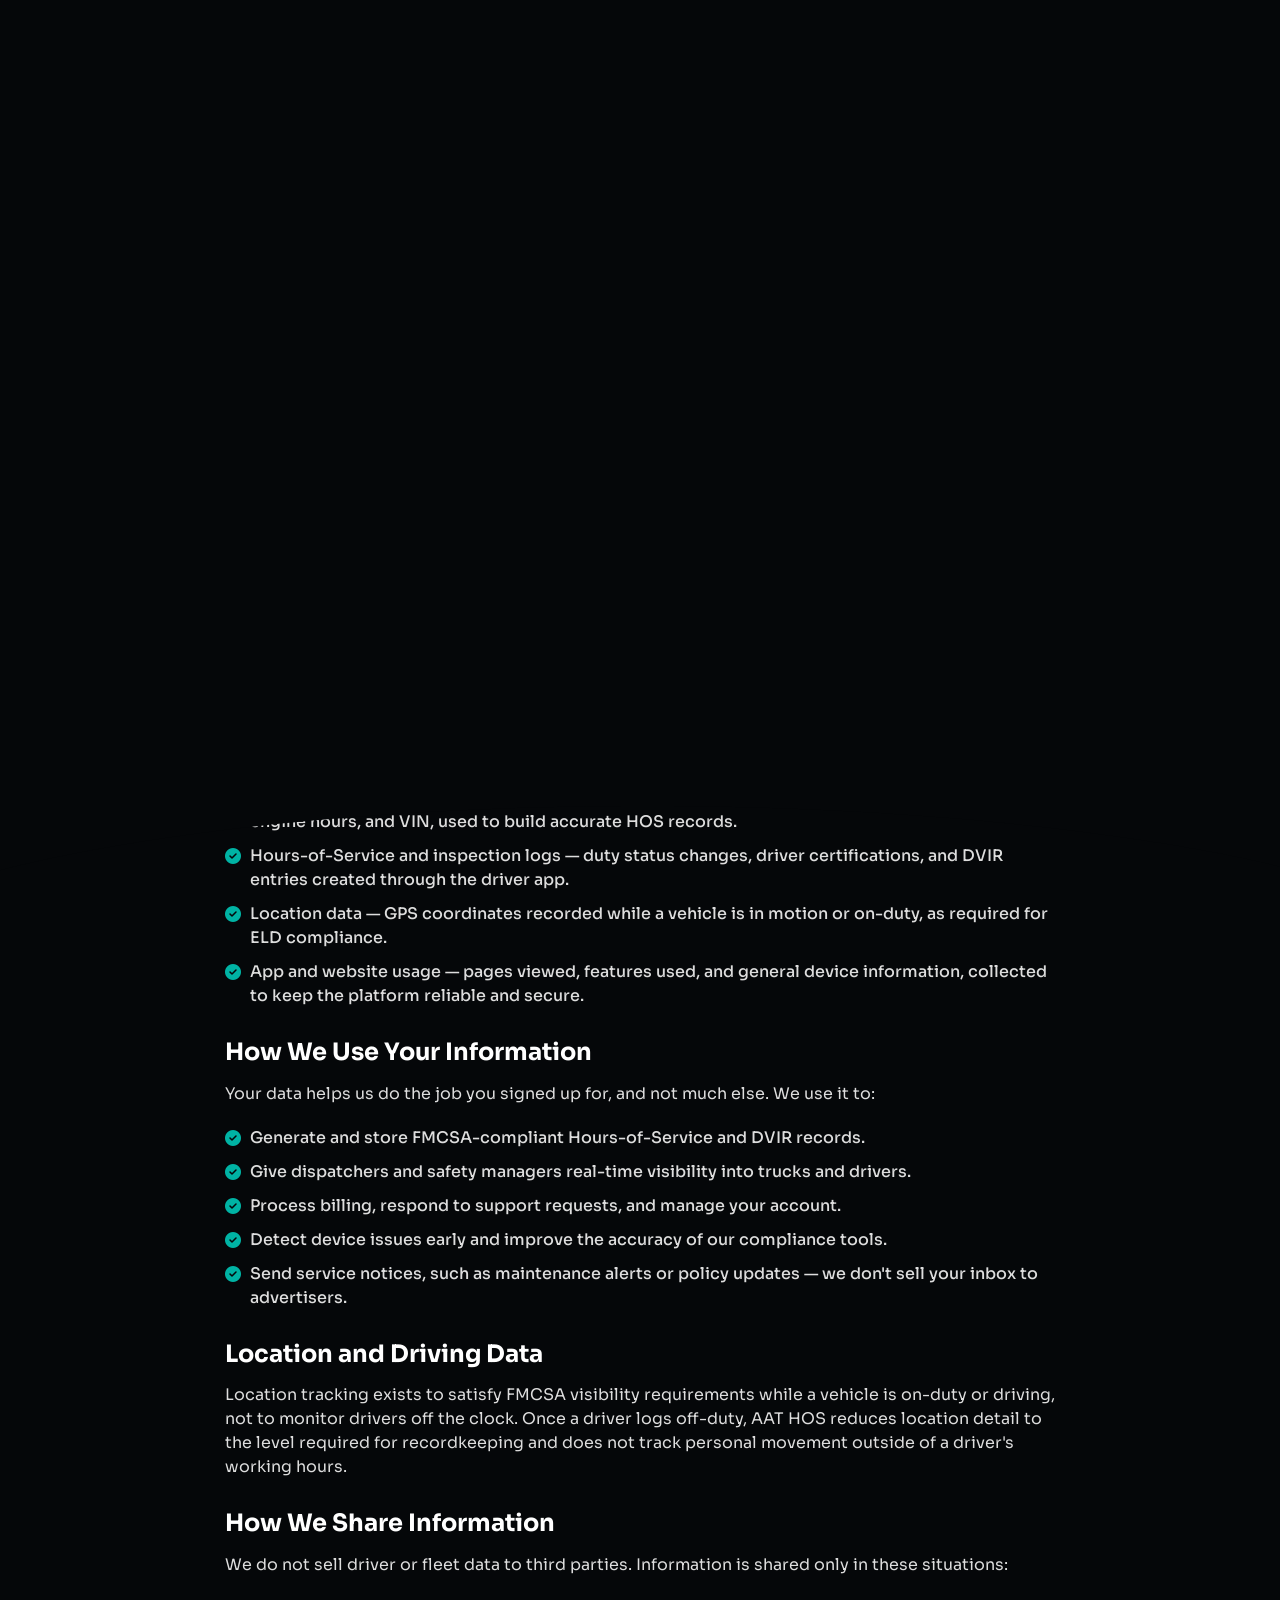
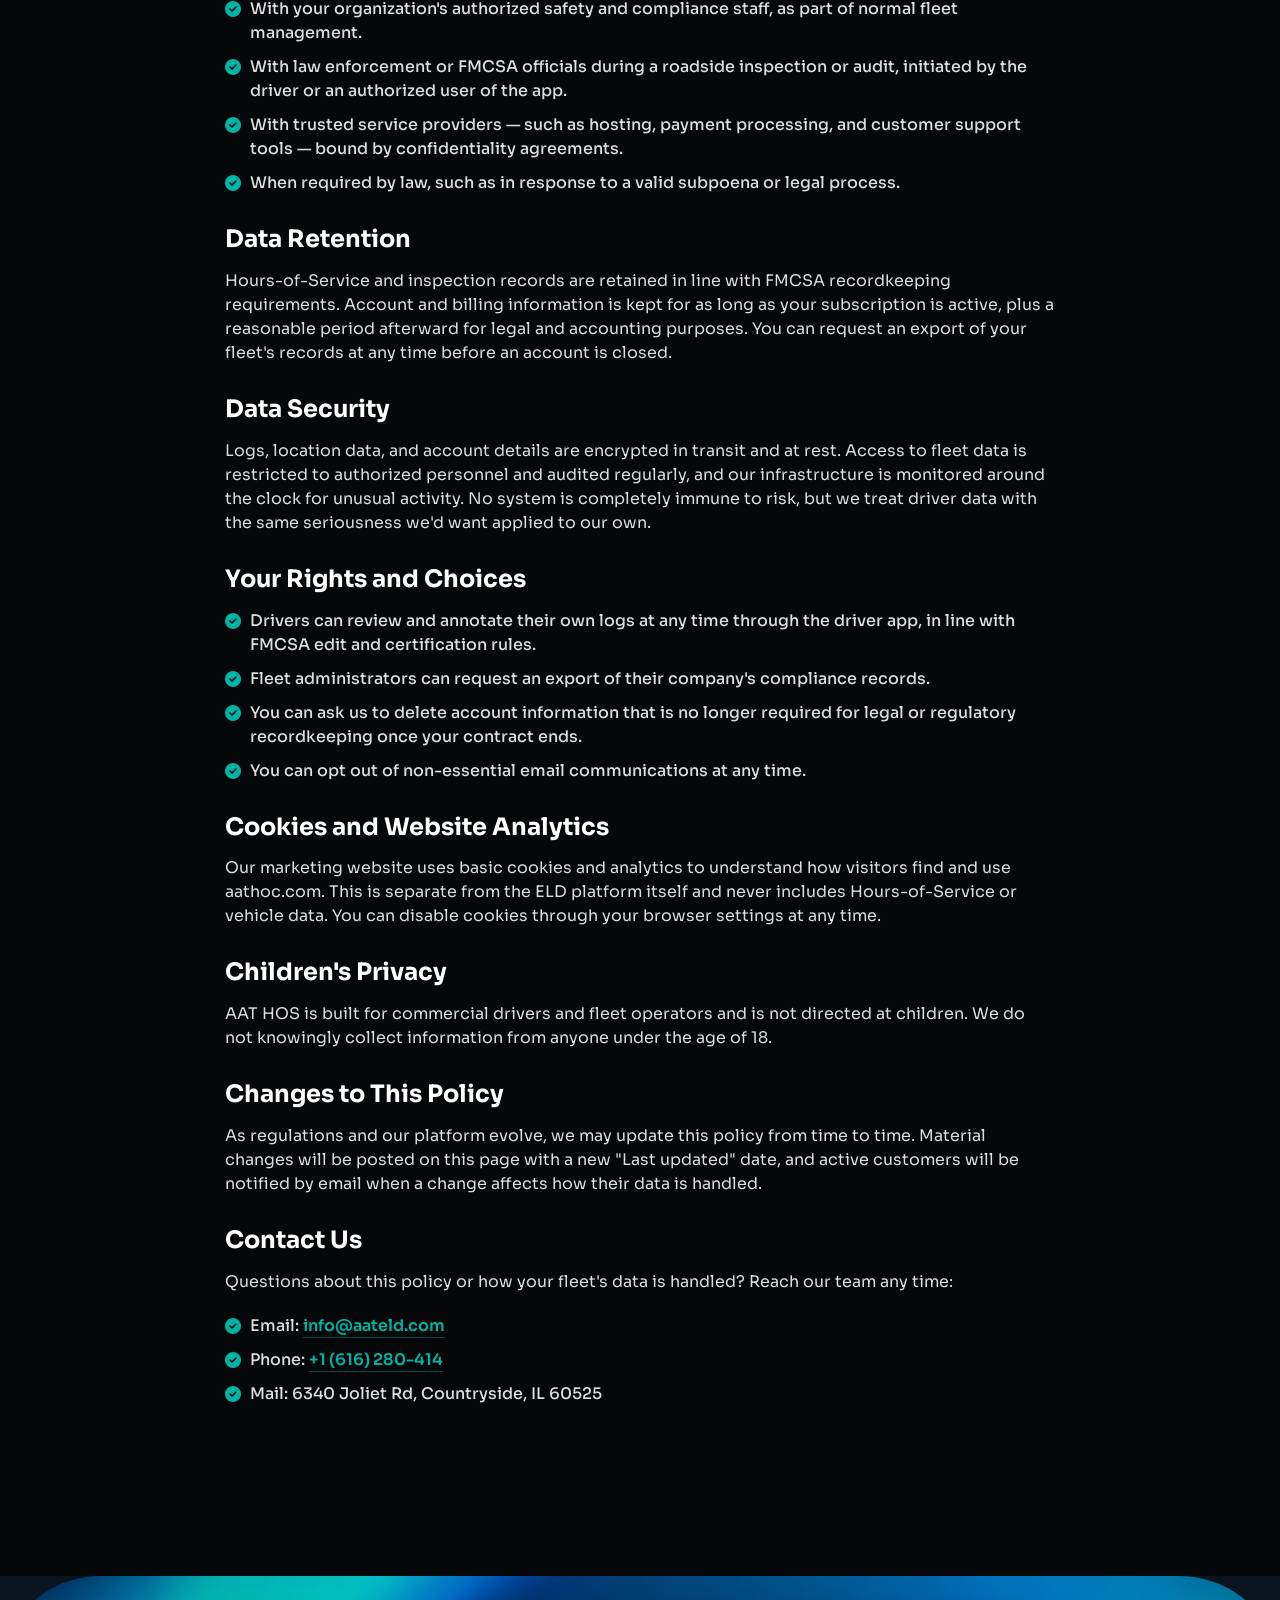
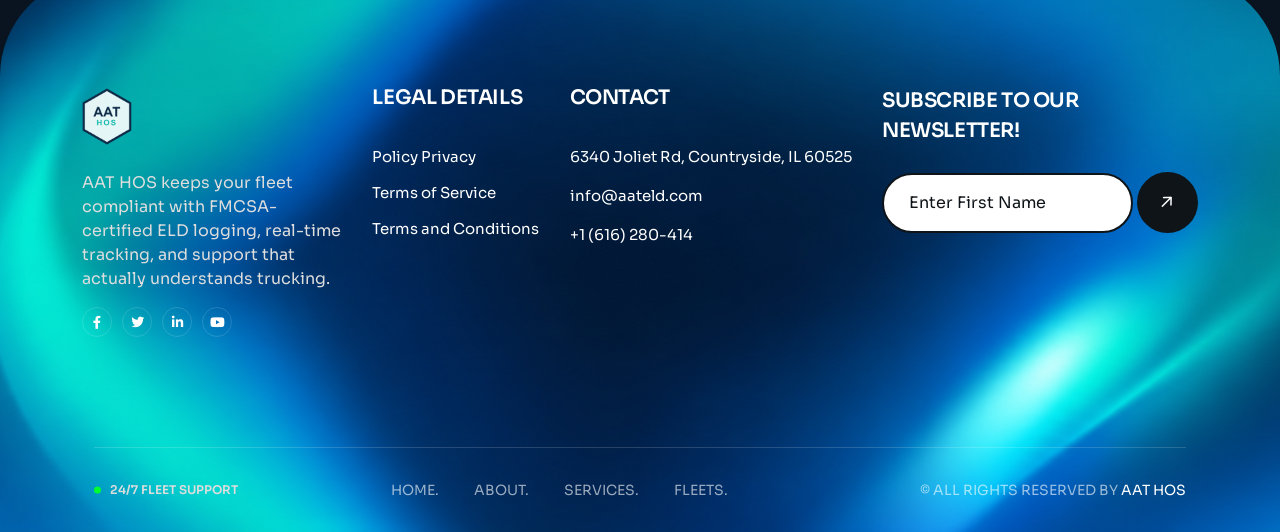
<file: privacy-policy.html>
<!DOCTYPE html>
<html class="no-js" lang="en">

<head>
    <meta charset="utf-8" />
    <meta http-equiv="x-ua-compatible" content="ie=edge" />
    <meta name="viewport" content="width=device-width, initial-scale=1" />
    <meta name="description"
        content="Read how AAT HOS collects, uses, and protects your fleet's Hours-of-Service logs, driver data, and account information." data-i18n-content="legalPrivacy.metaDesc" />

    <!-- Site Title -->
    <title data-i18n="legalPrivacy.metaTitle">Privacy Policy | AAT HOS</title>

    <!-- Place favicon.ico in the root directory -->
    <link rel="apple-touch-icon" href="./assets/img/favicon.png" />
    <link rel="shortcut icon" type="image/png" href="./assets/img/favicon.png" />

    <!-- CSS here -->
    <link rel="stylesheet" href="assets/css/animate.min.css" />
    <link rel="stylesheet" href="assets/css/bootstrap.min.css" />
    <link rel="stylesheet" href="assets/css/font-awesome-pro.min.css" />
    <link rel="stylesheet" href="assets/css/flaticon_gerold.css" />
    <link rel="stylesheet" href="assets/css/nice-select.css" />
    <link rel="stylesheet" href="assets/css/backToTop.css" />
    <link rel="stylesheet" href="assets/css/owl.carousel.min.css" />
    <link rel="stylesheet" href="assets/css/swiper.min.css" />
    <link rel="stylesheet" href="assets/css/odometer-theme-default.css" />
    <link rel="stylesheet" href="assets/css/magnific-popup.css" />
    <link rel="stylesheet" href="assets/css/venobox.min.css" />
    <link rel="stylesheet" href="assets/css/main.css" />
    <link rel="stylesheet" href="assets/css/main-2.css" />
    <link rel="stylesheet" href="assets/css/main-3.css" />
    <link rel="stylesheet" href="assets/css/gerold-core.css" />
    <link rel="stylesheet" href="assets/css/light-mode.css" />
    <link rel="stylesheet" href="assets/css/meanmenu.css" />
    <link rel="stylesheet" href="assets/css/responsive.css" />
    <link rel="stylesheet" href="assets/css/responsive-2.css" />
    <link rel="stylesheet" href="assets/css/responsive-3.css" />
    <link rel="stylesheet" href="assets/css/lang-switcher.css" />
    <link rel="stylesheet" href="assets/css/legal-content.css" />
</head>

<body>

    <!-- Preloader Area Start -->
    <div class="preloader">
        <svg viewBox="0 0 1000 1000" preserveAspectRatio="none">
            <path id="preloaderSvg" d="M0,1005S175,995,500,995s500,5,500,5V0H0Z"></path>
        </svg>
        <div class="preloader-heading">
            <div class="load-text">
                <span>L</span>
                <span>o</span>
                <span>a</span>
                <span>d</span>
                <span>i</span>
                <span>n</span>
                <span>g</span>
            </div>
        </div>
    </div>
    <!-- Preloader Area End -->

    <!-- start: Back To Top -->
    <div class="progress-wrap" id="scrollUp">
        <svg class="progress-circle svg-content" width="100%" height="100%" viewBox="-1 -1 102 102">
            <path d="M50,1 a49,49 0 0,1 0,98 a49,49 0 0,1 0,-98" />
        </svg>
    </div>
    <!-- end: Back To Top -->

    <!-- start: Header Area -->
    <header class="tj-header-area header-6 header-absolute">
        <div class="container-fluid">
            <div class="row">
                <div class="col-12 d-flex flex-wrap justify-content-between align-items-center">
                    <div class="tj-header-4-logo">
                        <div class="logo-box">
                            <a href="index.html">
                                <img src="assets/img/images/logo/AAT-HOS-white.png" alt="Logo" />
                            </a>
                        </div>
                    </div>
                    <div class="header-menu" id="headerMenu">
                        <nav>
                            <ul>
                                <li class="lang-switcher-item">
                                    <div class="lang-switcher">
                                        <button type="button" class="lang-switcher-current" aria-haspopup="listbox" aria-expanded="false">
                                            <span class="lang-switcher-current-label">EN</span>
                                            <i class="fa-regular fa-chevron-down"></i>
                                        </button>
                                        <div class="lang-switcher-options" role="listbox">
                                            <button type="button" class="lang-option is-active" data-lang="en" role="option" aria-selected="true">EN</button>
                                            <button type="button" class="lang-option" data-lang="es" role="option" aria-selected="false">ESP</button>
                                        </div>
                                    </div>
                                </li>
                                <li><a href="index.html#home" data-i18n="nav.home">Home</a></li>
                                <li><a href="index.html#about" data-i18n="nav.about">About</a></li>
                                <li><a href="index.html#services" data-i18n="nav.services">Services</a></li>
                                <li><a href="index.html#fleets" data-i18n="nav.fleets">Fleets We Serve</a></li>
                                <li><a href="index.html#faq" data-i18n="nav.faq">FAQ</a></li>
                                <li><a href="index.html#footer" data-i18n="nav.contact">Contact</a></li>
                            </ul>
                        </nav>
                    </div>
                    <div class="mobile-menu d-lg-none"></div>
                    <div class="header-button">
                        <a href="index.html#footer" class="btn tj-btn-primary"><span data-i18n="nav.getStarted">Get Started</span> <i
                                class="fa-regular fa-arrow-right"></i></a>
                    </div>
                    <div class="menu-bar d-lg-none">
                        <button>
                            <span></span>
                            <span></span>
                            <span></span>
                            <span></span>
                        </button>
                    </div>
                </div>
            </div>
        </div>
    </header>
    <header class="tj-header-area header-2 header-6-sticky header-sticky sticky-out">
        <div class="container-fluid">
            <div class="row">
                <div class="col-12 d-flex flex-wrap justify-content-between align-items-center">
                    <div class="tj-header-4-logo">
                        <div class="logo-box">
                            <a href="index.html">
                                <img src="assets/img/images/logo/AAT-HOS-white.png" alt="Logo" />
                            </a>
                        </div>
                    </div>
                    <div class="header-menu">
                        <nav>
                            <ul>
                                <li><a href="index.html#home" data-i18n="nav.home">Home</a></li>
                                <li><a href="index.html#about" data-i18n="nav.about">About</a></li>
                                <li><a href="index.html#services" data-i18n="nav.services">Services</a></li>
                                <li><a href="index.html#fleets" data-i18n="nav.fleets">Fleets We Serve</a></li>
                                <li><a href="index.html#faq" data-i18n="nav.faq">FAQ</a></li>
                                <li><a href="index.html#footer" data-i18n="nav.contact">Contact</a></li>
                                <li class="lang-switcher-item">
                                    <div class="lang-switcher">
                                        <button type="button" class="lang-switcher-current" aria-haspopup="listbox" aria-expanded="false">
                                            <span class="lang-switcher-current-label">EN</span>
                                            <i class="fa-regular fa-chevron-down"></i>
                                        </button>
                                        <div class="lang-switcher-options" role="listbox">
                                            <button type="button" class="lang-option is-active" data-lang="en" role="option" aria-selected="true">EN</button>
                                            <button type="button" class="lang-option" data-lang="es" role="option" aria-selected="false">ESP</button>
                                        </div>
                                    </div>
                                </li>
                            </ul>
                        </nav>
                    </div>
                    <div class="mobile-menu d-lg-none"></div>
                    <div class="header-button">
                        <a href="index.html#footer" class="btn tj-btn-primary"><span data-i18n="nav.getStarted">Get Started</span> <i
                                class="fa-regular fa-arrow-right"></i></a>
                    </div>
                    <div class="menu-bar d-lg-none">
                        <button>
                            <span></span>
                            <span></span>
                            <span></span>
                            <span></span>
                        </button>
                    </div>
                </div>
            </div>
        </div>
    </header>
    <!-- end: Header Area -->

    <main class="site-content" id="content">

        <!-- START: Breadcrumb Area -->
        <section class="breadcrumb_area" data-bg-image="./assets/img/images/privacy-hero.png"
            data-bg-color="#0E1B2C">
            <div class="container">
                <div class="row">
                    <div class="col">
                        <div class="breadcrumb_content d-flex flex-column align-items-center">
                            <h2 class="title wow fadeInUp" data-wow-delay=".3s" data-i18n="legalPrivacy.pageTitle">Privacy Policy</h2>
                            <div class="breadcrumb_navigation wow fadeInUp" data-wow-delay=".5s">
                                <span><a href="index.html" data-i18n="nav.home">Home</a></span>
                                <i class="far fa-long-arrow-right"></i>
                                <span class="current-item" data-i18n="legalPrivacy.pageTitle">Privacy Policy</span>
                            </div>
                        </div>
                    </div>
                </div>
            </div>
        </section>
        <!-- END: Breadcrumb Area -->

        <!-- start: Privacy Policy Content -->
        <section class="full-width tj-post-details__area">
            <div class="container">
                <div class="row justify-content-center">
                    <div class="col-lg-9">
                        <div class="tj-post-details__container">
                            <article class="tj-single__post">
                                <div class="tj-post__content">

                                    <p><em data-i18n="legal.lastUpdated">Last updated: September 2026</em></p>

                                    <p data-i18n="legalPrivacy.intro">
                                        AAT HOS provides FMCSA-certified ELD hardware and fleet compliance software to
                                        trucking companies, owner-operators, and dispatch teams. This policy explains
                                        what information we collect through our devices, driver app, and website,
                                        why we collect it, and the choices you have as a driver, fleet manager, or
                                        site visitor.
                                    </p>

                                    <h4 data-i18n="legalPrivacy.h1">Information We Collect</h4>
                                    <p data-i18n="legalPrivacy.h1Intro">
                                        We collect only what's needed to keep your fleet compliant and your account
                                        running smoothly:
                                    </p>
                                    <ul>
                                        <li data-i18n="legalPrivacy.h1List1">Account details — name, company, email, phone number, and billing
                                            information when you sign up or manage your subscription.</li>
                                        <li data-i18n="legalPrivacy.h1List2">Vehicle and engine data — diagnostic information read from your truck's
                                            ECM, such as odometer, engine hours, and VIN, used to build accurate HOS
                                            records.</li>
                                        <li data-i18n="legalPrivacy.h1List3">Hours-of-Service and inspection logs — duty status changes, driver
                                            certifications, and DVIR entries created through the driver app.</li>
                                        <li data-i18n="legalPrivacy.h1List4">Location data — GPS coordinates recorded while a vehicle is in motion or
                                            on-duty, as required for ELD compliance.</li>
                                        <li data-i18n="legalPrivacy.h1List5">App and website usage — pages viewed, features used, and general device
                                            information, collected to keep the platform reliable and secure.</li>
                                    </ul>

                                    <h4 data-i18n="legalPrivacy.h2">How We Use Your Information</h4>
                                    <p data-i18n="legalPrivacy.h2Intro">
                                        Your data helps us do the job you signed up for, and not much else. We use it
                                        to:
                                    </p>
                                    <ul>
                                        <li data-i18n="legalPrivacy.h2List1">Generate and store FMCSA-compliant Hours-of-Service and DVIR records.</li>
                                        <li data-i18n="legalPrivacy.h2List2">Give dispatchers and safety managers real-time visibility into trucks and
                                            drivers.</li>
                                        <li data-i18n="legalPrivacy.h2List3">Process billing, respond to support requests, and manage your account.
                                        </li>
                                        <li data-i18n="legalPrivacy.h2List4">Detect device issues early and improve the accuracy of our compliance
                                            tools.</li>
                                        <li data-i18n="legalPrivacy.h2List5">Send service notices, such as maintenance alerts or policy updates — we
                                            don't sell your inbox to advertisers.</li>
                                    </ul>

                                    <h4 data-i18n="legalPrivacy.h3">Location and Driving Data</h4>
                                    <p data-i18n="legalPrivacy.h3Body">
                                        Location tracking exists to satisfy FMCSA visibility requirements while a
                                        vehicle is on-duty or driving, not to monitor drivers off the clock. Once a
                                        driver logs off-duty, AAT HOS reduces location detail to the level required
                                        for recordkeeping and does not track personal movement outside of a driver's
                                        working hours.
                                    </p>

                                    <h4 data-i18n="legalPrivacy.h4">How We Share Information</h4>
                                    <p data-i18n="legalPrivacy.h4Intro">
                                        We do not sell driver or fleet data to third parties. Information is shared
                                        only in these situations:
                                    </p>
                                    <ul>
                                        <li data-i18n="legalPrivacy.h4List1">With your organization's authorized safety and compliance staff, as part
                                            of normal fleet management.</li>
                                        <li data-i18n="legalPrivacy.h4List2">With law enforcement or FMCSA officials during a roadside inspection or
                                            audit, initiated by the driver or an authorized user of the app.</li>
                                        <li data-i18n="legalPrivacy.h4List3">With trusted service providers — such as hosting, payment processing, and
                                            customer support tools — bound by confidentiality agreements.</li>
                                        <li data-i18n="legalPrivacy.h4List4">When required by law, such as in response to a valid subpoena or legal
                                            process.</li>
                                    </ul>

                                    <h4 data-i18n="legalPrivacy.h5">Data Retention</h4>
                                    <p data-i18n="legalPrivacy.h5Body">
                                        Hours-of-Service and inspection records are retained in line with FMCSA
                                        recordkeeping requirements. Account and billing information is kept for as
                                        long as your subscription is active, plus a reasonable period afterward for
                                        legal and accounting purposes. You can request an export of your fleet's
                                        records at any time before an account is closed.
                                    </p>

                                    <h4 data-i18n="legalPrivacy.h6">Data Security</h4>
                                    <p data-i18n="legalPrivacy.h6Body">
                                        Logs, location data, and account details are encrypted in transit and at
                                        rest. Access to fleet data is restricted to authorized personnel and audited
                                        regularly, and our infrastructure is monitored around the clock for unusual
                                        activity. No system is completely immune to risk, but we treat driver data
                                        with the same seriousness we'd want applied to our own.
                                    </p>

                                    <h4 data-i18n="legalPrivacy.h7">Your Rights and Choices</h4>
                                    <ul>
                                        <li data-i18n="legalPrivacy.h7List1">Drivers can review and annotate their own logs at any time through the
                                            driver app, in line with FMCSA edit and certification rules.</li>
                                        <li data-i18n="legalPrivacy.h7List2">Fleet administrators can request an export of their company's compliance
                                            records.</li>
                                        <li data-i18n="legalPrivacy.h7List3">You can ask us to delete account information that is no longer required
                                            for legal or regulatory recordkeeping once your contract ends.</li>
                                        <li data-i18n="legalPrivacy.h7List4">You can opt out of non-essential email communications at any time.</li>
                                    </ul>

                                    <h4 data-i18n="legalPrivacy.h8">Cookies and Website Analytics</h4>
                                    <p data-i18n="legalPrivacy.h8Body">
                                        Our marketing website uses basic cookies and analytics to understand how
                                        visitors find and use aathoc.com. This is separate from the ELD platform
                                        itself and never includes Hours-of-Service or vehicle data. You can disable
                                        cookies through your browser settings at any time.
                                    </p>

                                    <h4 data-i18n="legalPrivacy.h9">Children's Privacy</h4>
                                    <p data-i18n="legalPrivacy.h9Body">
                                        AAT HOS is built for commercial drivers and fleet operators and is not
                                        directed at children. We do not knowingly collect information from anyone
                                        under the age of 18.
                                    </p>

                                    <h4 data-i18n="legalPrivacy.h10">Changes to This Policy</h4>
                                    <p data-i18n="legalPrivacy.h10Body">
                                        As regulations and our platform evolve, we may update this policy from time
                                        to time. Material changes will be posted on this page with a new "Last
                                        updated" date, and active customers will be notified by email when a change
                                        affects how their data is handled.
                                    </p>

                                    <h4 data-i18n="legal.contactTitle">Contact Us</h4>
                                    <p data-i18n="legalPrivacy.contactIntro">
                                        Questions about this policy or how your fleet's data is handled? Reach our
                                        team any time:
                                    </p>
                                    <ul>
                                        <li><span data-i18n="legal.emailLabel">Email:</span> <a href="mailto:info@aateld.com">info@aateld.com</a></li>
                                        <li><span data-i18n="legal.phoneLabel">Phone:</span> <a href="tel:+1616280414">+1 (616) 280-414</a></li>
                                        <li data-i18n="legal.mailLine">Mail: 6340 Joliet Rd, Countryside, IL 60525</li>
                                    </ul>

                                </div>
                            </article>
                        </div>
                    </div>
                </div>
            </div>
        </section>
        <!-- end: Privacy Policy Content -->

    </main>

    <!-- start: Footer Area -->
    <section class="tj-footer-7-area tj-footer-9-area" id="footer" data-bg-image="assets/img/images/footer-bg.png">
        <div class="container">
            <div class="row">
                <div class="col">
                    <div class="tj-footer-7-top">
                        <div class="container">
                            <div class="row">
                                <div class="tj-footer-7-top-wrapper">
                                    <div class="footer-widget widget-info tj-footer-9-col-1 wow fadeInUp" data-wow-delay=".3s">
                                        <div class="footer-logo">
                                            <a href="index.html"><img src="assets/img/images/logo/footer-logo.png" alt=""></a>
                                        </div>
                                        <div class="desc">
                                            <p data-i18n="footer.desc">AAT HOS keeps your fleet compliant with FMCSA-certified ELD logging, real-time tracking, and support that actually understands trucking.</p>
                                        </div>
                                        <div class="tj-footer-9-social">
                                            <ul class="ul-reset social-icons tj-header-5-right-social-icons">
                                                <li>
                                                    <a href="#"><i class="fa-brands fa-facebook-f"></i></a>
                                                </li>
                                                <li>
                                                    <a href="#"><i class="fa-brands fa-twitter"></i></a>
                                                </li>
                                                <li>
                                                    <a href="#"><i class="fa-brands fa-linkedin-in"></i></a>
                                                </li>
                                                <li>
                                                    <a href="#"><i class="fa-brands fa-youtube"></i></a>
                                                </li>
                                            </ul>
                                        </div>
                                    </div>
                                    <div class="footer-widget tj-footer-9-col-2 widget_nav_menu wow fadeInUp" data-wow-delay=".5s">
                                        <div class="footer-title">
                                            <h6 class="title" data-i18n="footer.legalTitle">Legal Details</h6>
                                        </div>
                                        <nav>
                                            <ul>
                                                <li><a href="privacy-policy.html" data-i18n="footer.privacy">Policy Privacy</a></li>
                                                <li><a href="terms-of-service.html" data-i18n="footer.tos">Terms of Service</a></li>
                                                <li><a href="terms-and-conditions.html" data-i18n="footer.tac">Terms and Conditions</a></li>
                                            </ul>
                                        </nav>
                                    </div>
                                    <div class="footer-widget tj-footer-9-col-3 footer_contact wow fadeInUp" data-wow-delay=".7s">
                                        <div class="footer-title">
                                            <h4 class="title" data-i18n="footer.contactTitle">Contact</h4>
                                        </div>
                                        <div class="contact-item">
                                            <ul>
                                                <li><a href="#" data-i18n="footer.address">6340 Joliet Rd, Countryside, IL 60525</a></li>
                                                <li><a href="mailto:info@aateld.com">info@aateld.com</a></li>
                                                <li><a href="tel:+1616280414">+1 (616) 280-414</a></li>
                                            </ul>
                                        </div>
                                    </div>
                                    <div class="footer-widget tj-footer-9-col-3 footer_socials_media wow fadeInUp" data-wow-delay=".9s">
                                        <div class="footer-title">
                                            <h4 class="tj-footer-7-top-title"><span data-i18n="footer.newsletterTitle1">Subscribe To Our</span> <br>
                                                <span data-i18n="footer.newsletterTitle2">Newsletter!</span></h4>
                                        </div>
                                        <div class="tj-footer-7-top-form wow fadeInUp" data-wow-delay=".3s">
                                            <form action="#">
                                                <input type="text" placeholder="Enter First Name" data-i18n-placeholder="footer.firstName">
                                                <button type="submit" class="tj-footer-7-top-submit-btn">
                                                    <span class="icon_box">
                                                        <i class="icon_first fa-regular fa-arrow-right"></i>
                                                        <i class="icon_second fa-regular fa-arrow-right"></i>
                                                    </span>
                                                </button>
                                            </form>

                                        </div>
                                    </div>
                                </div>
                            </div>
                        </div>
                    </div>
                    <div class="tj-footer-7-bottom">
                        <div class="container">
                            <div class="row">
                                <div class="col">
                                    <div class="tj-footer-7-wrapper">
                                        <div class="tj-footer-6-left">
                                            <p class="tj-footer-6-paragraph" data-i18n="footer.support">24/7 FLEET SUPPORT</p>
                                        </div>
                                        <div class="tj-footer-6-middle">
                                            <div class="footer-menu tj-footer-6-menu">
                                                <nav>
                                                    <ul>
                                                        <li><a href="index.html#home" data-i18n="footer.navHome">Home.</a></li>
                                                        <li><a href="index.html#about" data-i18n="footer.navAbout">About.</a></li>
                                                        <li><a href="index.html#services" data-i18n="footer.navServices">Services.</a></li>
                                                        <li><a href="index.html#fleets" data-i18n="footer.navFleets">Fleets.</a></li>
                                                    </ul>
                                                </nav>
                                            </div>
                                        </div>
                                        <div class="tj-footer-6-right">
                                            <p class="tj-footer-6-copyright"><span data-i18n="footer.copyright">© All rights reserved by</span> <a href="#">AAT HOS</a></p>
                                        </div>
                                    </div>
                                </div>
                            </div>
                        </div>
                    </div>
                </div>
            </div>
        </div>
    </section>
    <!-- end: Footer Area -->

    <!-- JS here -->
    <script src="assets/js/jquery.min.js"></script>
    <script src="assets/js/bootstrap.bundle.min.js"></script>

    <script src="assets/js/gsap.min.js"></script>
    <script src="assets/js/gsap-scroll-to-plugin.min.js"></script>
    <script src="assets/js/gsap-scroll-trigger.min.js"></script>
    <script src="assets/js/gsap-split-text.min.js"></script>
    <script src="assets/js/lenis.min.js"></script>

    <script src="assets/js/nice-select.min.js"></script>
    <script src="assets/js/backToTop.js"></script>
    <script src="assets/js/appear.min.js"></script>
    <script src="assets/js/sticky.min.js"></script>
    <script src="assets/js/wow.min.js"></script>
    <script src="assets/js/lightcase.js"></script>
    <script src="assets/js/owl.carousel.min.js"></script>
    <script src="assets/js/swiper.min.js"></script>
    <script src="assets/js/imagesloaded-pkgd.js"></script>
    <script src="assets/js/isotope.pkgd.min.js"></script>
    <script src="assets/js/odometer.min.js"></script>
    <script src="assets/js/magnific-popup.js"></script>
    <script src="assets/js/vanilla-tilt.min.js"></script>
    <script src="assets/js/validate.min.js"></script>
    <script src="assets/js/meanmenu.js"></script>
    <script src="assets/js/venobox.min.js"></script>
    <script src="assets/js/main.js"></script>
    <script src="assets/js/i18n.js"></script>
</body>

</html>
</file>
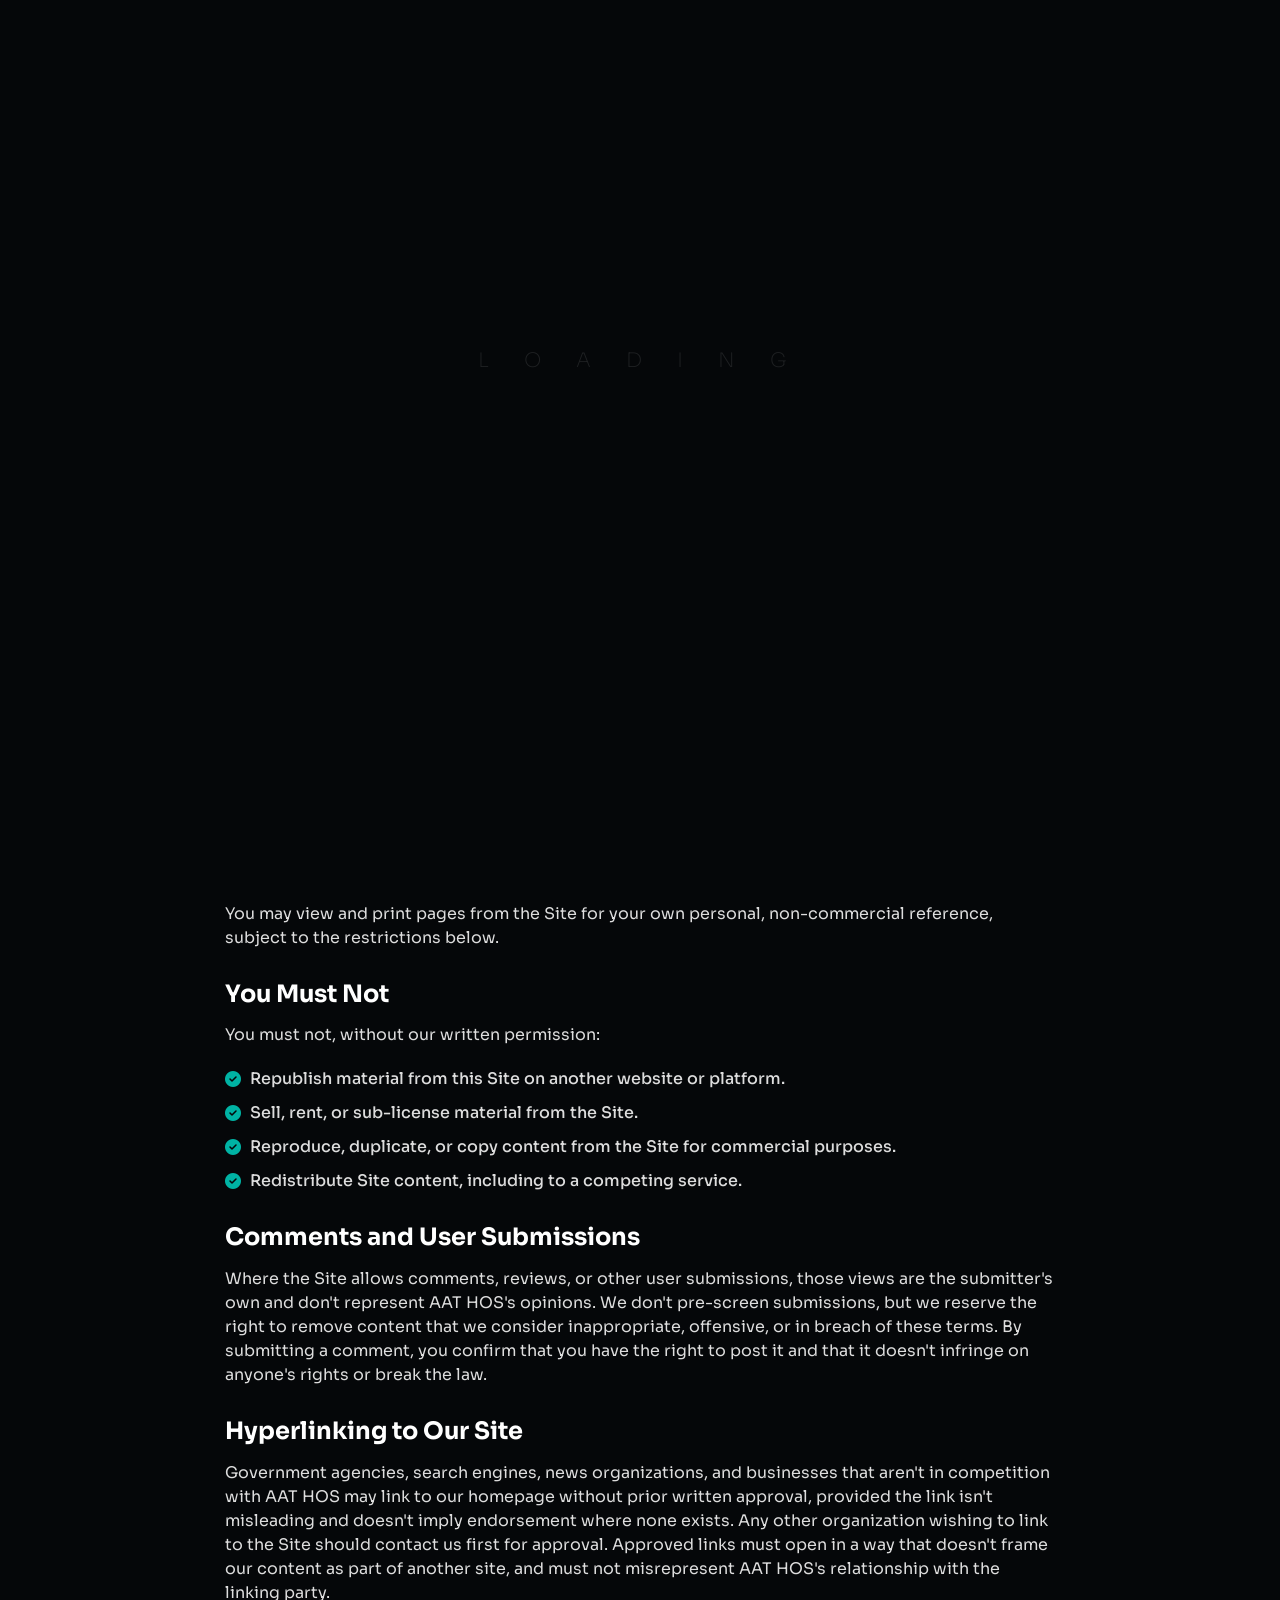
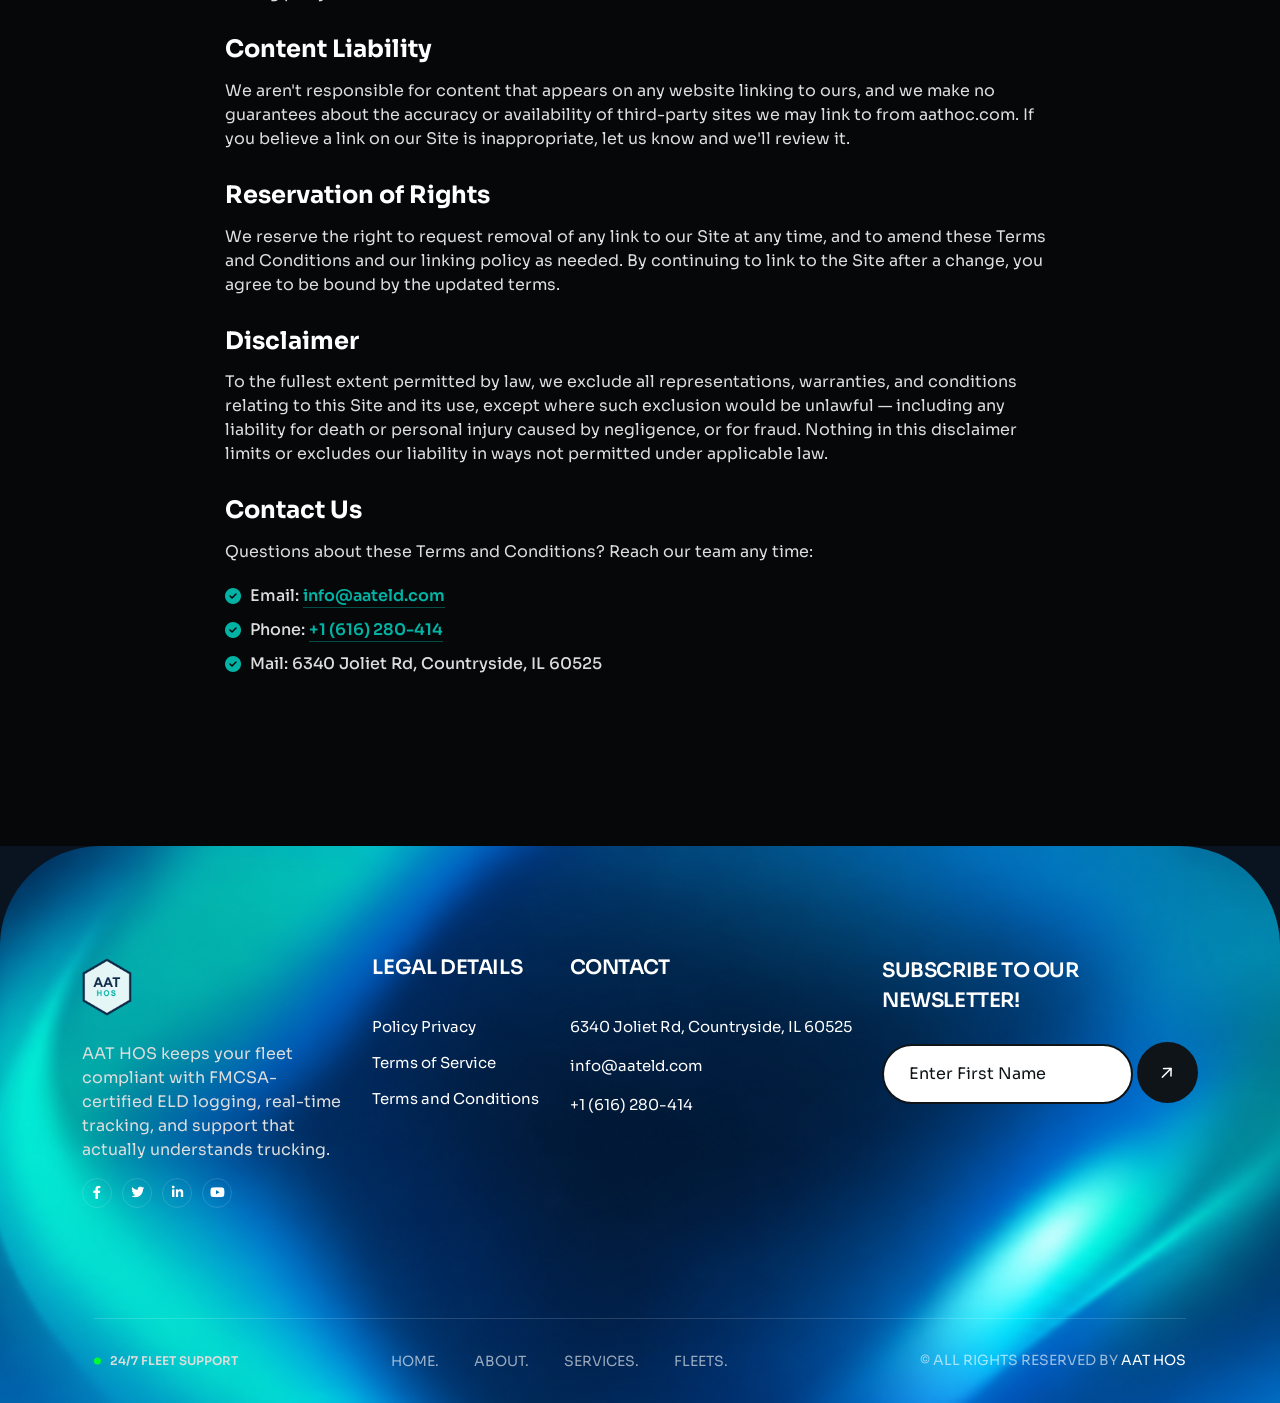
<file: terms-and-conditions.html>
<!DOCTYPE html>
<html class="no-js" lang="en">

<head>
    <meta charset="utf-8" />
    <meta http-equiv="x-ua-compatible" content="ie=edge" />
    <meta name="viewport" content="width=device-width, initial-scale=1" />
    <meta name="description"
        content="The terms and conditions that govern your use of the AAT HOS website, including cookies, content ownership, and linking policy." data-i18n-content="legalTac.metaDesc" />

    <!-- Site Title -->
    <title data-i18n="legalTac.metaTitle">Terms and Conditions | AAT HOS</title>

    <!-- Place favicon.ico in the root directory -->
    <link rel="apple-touch-icon" href="./assets/img/favicon.png" />
    <link rel="shortcut icon" type="image/png" href="./assets/img/favicon.png" />

    <!-- CSS here -->
    <link rel="stylesheet" href="assets/css/animate.min.css" />
    <link rel="stylesheet" href="assets/css/bootstrap.min.css" />
    <link rel="stylesheet" href="assets/css/font-awesome-pro.min.css" />
    <link rel="stylesheet" href="assets/css/flaticon_gerold.css" />
    <link rel="stylesheet" href="assets/css/nice-select.css" />
    <link rel="stylesheet" href="assets/css/backToTop.css" />
    <link rel="stylesheet" href="assets/css/owl.carousel.min.css" />
    <link rel="stylesheet" href="assets/css/swiper.min.css" />
    <link rel="stylesheet" href="assets/css/odometer-theme-default.css" />
    <link rel="stylesheet" href="assets/css/magnific-popup.css" />
    <link rel="stylesheet" href="assets/css/venobox.min.css" />
    <link rel="stylesheet" href="assets/css/main.css" />
    <link rel="stylesheet" href="assets/css/main-2.css" />
    <link rel="stylesheet" href="assets/css/main-3.css" />
    <link rel="stylesheet" href="assets/css/gerold-core.css" />
    <link rel="stylesheet" href="assets/css/light-mode.css" />
    <link rel="stylesheet" href="assets/css/meanmenu.css" />
    <link rel="stylesheet" href="assets/css/responsive.css" />
    <link rel="stylesheet" href="assets/css/responsive-2.css" />
    <link rel="stylesheet" href="assets/css/responsive-3.css" />
    <link rel="stylesheet" href="assets/css/lang-switcher.css" />
    <link rel="stylesheet" href="assets/css/legal-content.css" />
</head>

<body>

    <!-- Preloader Area Start -->
    <div class="preloader">
        <svg viewBox="0 0 1000 1000" preserveAspectRatio="none">
            <path id="preloaderSvg" d="M0,1005S175,995,500,995s500,5,500,5V0H0Z"></path>
        </svg>
        <div class="preloader-heading">
            <div class="load-text">
                <span>L</span>
                <span>o</span>
                <span>a</span>
                <span>d</span>
                <span>i</span>
                <span>n</span>
                <span>g</span>
            </div>
        </div>
    </div>
    <!-- Preloader Area End -->

    <!-- start: Back To Top -->
    <div class="progress-wrap" id="scrollUp">
        <svg class="progress-circle svg-content" width="100%" height="100%" viewBox="-1 -1 102 102">
            <path d="M50,1 a49,49 0 0,1 0,98 a49,49 0 0,1 0,-98" />
        </svg>
    </div>
    <!-- end: Back To Top -->

    <!-- start: Header Area -->
    <header class="tj-header-area header-6 header-absolute">
        <div class="container-fluid">
            <div class="row">
                <div class="col-12 d-flex flex-wrap justify-content-between align-items-center">
                    <div class="tj-header-4-logo">
                        <div class="logo-box">
                            <a href="index.html">
                                <img src="assets/img/images/logo/AAT-HOS-white.png" alt="Logo" />
                            </a>
                        </div>
                    </div>
                    <div class="header-menu" id="headerMenu">
                        <nav>
                            <ul>
                                <li class="lang-switcher-item">
                                    <div class="lang-switcher">
                                        <button type="button" class="lang-switcher-current" aria-haspopup="listbox" aria-expanded="false">
                                            <span class="lang-switcher-current-label">EN</span>
                                            <i class="fa-regular fa-chevron-down"></i>
                                        </button>
                                        <div class="lang-switcher-options" role="listbox">
                                            <button type="button" class="lang-option is-active" data-lang="en" role="option" aria-selected="true">EN</button>
                                            <button type="button" class="lang-option" data-lang="es" role="option" aria-selected="false">ESP</button>
                                        </div>
                                    </div>
                                </li>
                                <li><a href="index.html#home" data-i18n="nav.home">Home</a></li>
                                <li><a href="index.html#about" data-i18n="nav.about">About</a></li>
                                <li><a href="index.html#services" data-i18n="nav.services">Services</a></li>
                                <li><a href="index.html#fleets" data-i18n="nav.fleets">Fleets We Serve</a></li>
                                <li><a href="index.html#faq" data-i18n="nav.faq">FAQ</a></li>
                                <li><a href="index.html#footer" data-i18n="nav.contact">Contact</a></li>
                            </ul>
                        </nav>
                    </div>
                    <div class="mobile-menu d-lg-none"></div>
                    <div class="header-button">
                        <a href="index.html#footer" class="btn tj-btn-primary"><span data-i18n="nav.getStarted">Get Started</span> <i
                                class="fa-regular fa-arrow-right"></i></a>
                    </div>
                    <div class="menu-bar d-lg-none">
                        <button>
                            <span></span>
                            <span></span>
                            <span></span>
                            <span></span>
                        </button>
                    </div>
                </div>
            </div>
        </div>
    </header>
    <header class="tj-header-area header-2 header-6-sticky header-sticky sticky-out">
        <div class="container-fluid">
            <div class="row">
                <div class="col-12 d-flex flex-wrap justify-content-between align-items-center">
                    <div class="tj-header-4-logo">
                        <div class="logo-box">
                            <a href="index.html">
                                <img src="assets/img/images/logo/AAT-HOS-white.png" alt="Logo" />
                            </a>
                        </div>
                    </div>
                    <div class="header-menu">
                        <nav>
                            <ul>
                                <li><a href="index.html#home" data-i18n="nav.home">Home</a></li>
                                <li><a href="index.html#about" data-i18n="nav.about">About</a></li>
                                <li><a href="index.html#services" data-i18n="nav.services">Services</a></li>
                                <li><a href="index.html#fleets" data-i18n="nav.fleets">Fleets We Serve</a></li>
                                <li><a href="index.html#faq" data-i18n="nav.faq">FAQ</a></li>
                                <li><a href="index.html#footer" data-i18n="nav.contact">Contact</a></li>
                                <li class="lang-switcher-item">
                                    <div class="lang-switcher">
                                        <button type="button" class="lang-switcher-current" aria-haspopup="listbox" aria-expanded="false">
                                            <span class="lang-switcher-current-label">EN</span>
                                            <i class="fa-regular fa-chevron-down"></i>
                                        </button>
                                        <div class="lang-switcher-options" role="listbox">
                                            <button type="button" class="lang-option is-active" data-lang="en" role="option" aria-selected="true">EN</button>
                                            <button type="button" class="lang-option" data-lang="es" role="option" aria-selected="false">ESP</button>
                                        </div>
                                    </div>
                                </li>
                            </ul>
                        </nav>
                    </div>
                    <div class="mobile-menu d-lg-none"></div>
                    <div class="header-button">
                        <a href="index.html#footer" class="btn tj-btn-primary"><span data-i18n="nav.getStarted">Get Started</span> <i
                                class="fa-regular fa-arrow-right"></i></a>
                    </div>
                    <div class="menu-bar d-lg-none">
                        <button>
                            <span></span>
                            <span></span>
                            <span></span>
                            <span></span>
                        </button>
                    </div>
                </div>
            </div>
        </div>
    </header>
    <!-- end: Header Area -->

    <main class="site-content" id="content">

        <!-- START: Breadcrumb Area -->
        <section class="breadcrumb_area" data-bg-image="./assets/img/images/privacy-hero.png"
            data-bg-color="#0E1B2C">
            <div class="container">
                <div class="row">
                    <div class="col">
                        <div class="breadcrumb_content d-flex flex-column align-items-center">
                            <h2 class="title wow fadeInUp" data-wow-delay=".3s" data-i18n="legalTac.pageTitle">Terms and Conditions</h2>
                            <div class="breadcrumb_navigation wow fadeInUp" data-wow-delay=".5s">
                                <span><a href="index.html" data-i18n="nav.home">Home</a></span>
                                <i class="far fa-long-arrow-right"></i>
                                <span class="current-item" data-i18n="legalTac.pageTitle">Terms and Conditions</span>
                            </div>
                        </div>
                    </div>
                </div>
            </div>
        </section>
        <!-- END: Breadcrumb Area -->

        <!-- start: Terms and Conditions Content -->
        <section class="full-width tj-post-details__area">
            <div class="container">
                <div class="row justify-content-center">
                    <div class="col-lg-9">
                        <div class="tj-post-details__container">
                            <article class="tj-single__post">
                                <div class="tj-post__content">

                                    <p><em data-i18n="legal.lastUpdated">Last updated: September 2026</em></p>

                                    <p>
                                        <span data-i18n="legalTac.introPart1">These Terms and Conditions govern your use of the aathoc.com website (the
                                        "Site"). They're separate from our</span>
                                        <a href="terms-of-service.html" data-i18n="legalTac.tosLinkText">Terms of Service</a><span data-i18n="legalTac.introPart2">, which cover your
                                        subscription to the AAT HOS platform and hardware — this page is about
                                        browsing and interacting with our website itself. By continuing to use the
                                        Site, you accept these terms in full.</span>
                                    </p>

                                    <h4 data-i18n="legalTac.cookiesTitle">Cookies</h4>
                                    <p data-i18n="legalTac.cookiesBody">
                                        The Site uses cookies to remember your preferences and to understand how
                                        visitors find and navigate aathoc.com. Some cookies are required for the Site
                                        to function properly, while others — such as analytics cookies — are
                                        optional and can be disabled in your browser settings. Disabling cookies may
                                        affect how parts of the Site display, but it won't stop you from browsing it.
                                    </p>

                                    <h4 data-i18n="legalTac.licenseTitle">License</h4>
                                    <p data-i18n="legalTac.licenseBody">
                                        Unless otherwise stated, AAT HOS and/or its licensors own the intellectual
                                        property rights to all material published on this Site, including text,
                                        graphics, logos, and design. These rights are reserved. You may view and
                                        print pages from the Site for your own personal, non-commercial reference,
                                        subject to the restrictions below.
                                    </p>

                                    <h4 data-i18n="legalTac.mustNotTitle">You Must Not</h4>
                                    <p data-i18n="legalTac.mustNotIntro">You must not, without our written permission:</p>
                                    <ul>
                                        <li data-i18n="legalTac.mustNotList1">Republish material from this Site on another website or platform.</li>
                                        <li data-i18n="legalTac.mustNotList2">Sell, rent, or sub-license material from the Site.</li>
                                        <li data-i18n="legalTac.mustNotList3">Reproduce, duplicate, or copy content from the Site for commercial
                                            purposes.</li>
                                        <li data-i18n="legalTac.mustNotList4">Redistribute Site content, including to a competing service.</li>
                                    </ul>

                                    <h4 data-i18n="legalTac.commentsTitle">Comments and User Submissions</h4>
                                    <p data-i18n="legalTac.commentsBody">
                                        Where the Site allows comments, reviews, or other user submissions, those
                                        views are the submitter's own and don't represent AAT HOS's opinions. We
                                        don't pre-screen submissions, but we reserve the right to remove content that
                                        we consider inappropriate, offensive, or in breach of these terms. By
                                        submitting a comment, you confirm that you have the right to post it and that
                                        it doesn't infringe on anyone's rights or break the law.
                                    </p>

                                    <h4 data-i18n="legalTac.hyperlinkTitle">Hyperlinking to Our Site</h4>
                                    <p data-i18n="legalTac.hyperlinkBody">
                                        Government agencies, search engines, news organizations, and businesses that
                                        aren't in competition with AAT HOS may link to our homepage without prior
                                        written approval, provided the link isn't misleading and doesn't imply
                                        endorsement where none exists. Any other organization wishing to link to the
                                        Site should contact us first for approval. Approved links must open in a way
                                        that doesn't frame our content as part of another site, and must not
                                        misrepresent AAT HOS's relationship with the linking party.
                                    </p>

                                    <h4 data-i18n="legalTac.contentLiabilityTitle">Content Liability</h4>
                                    <p data-i18n="legalTac.contentLiabilityBody">
                                        We aren't responsible for content that appears on any website linking to
                                        ours, and we make no guarantees about the accuracy or availability of
                                        third-party sites we may link to from aathoc.com. If you believe a link on
                                        our Site is inappropriate, let us know and we'll review it.
                                    </p>

                                    <h4 data-i18n="legalTac.reservationTitle">Reservation of Rights</h4>
                                    <p data-i18n="legalTac.reservationBody">
                                        We reserve the right to request removal of any link to our Site at any time,
                                        and to amend these Terms and Conditions and our linking policy as needed. By
                                        continuing to link to the Site after a change, you agree to be bound by the
                                        updated terms.
                                    </p>

                                    <h4 data-i18n="legalTac.disclaimerTitle">Disclaimer</h4>
                                    <p data-i18n="legalTac.disclaimerBody">
                                        To the fullest extent permitted by law, we exclude all representations,
                                        warranties, and conditions relating to this Site and its use, except where
                                        such exclusion would be unlawful — including any liability for death or
                                        personal injury caused by negligence, or for fraud. Nothing in this
                                        disclaimer limits or excludes our liability in ways not permitted under
                                        applicable law.
                                    </p>

                                    <h4 data-i18n="legal.contactTitle">Contact Us</h4>
                                    <p data-i18n="legalTac.contactIntro">
                                        Questions about these Terms and Conditions? Reach our team any time:
                                    </p>
                                    <ul>
                                        <li><span data-i18n="legal.emailLabel">Email:</span> <a href="mailto:info@aateld.com">info@aateld.com</a></li>
                                        <li><span data-i18n="legal.phoneLabel">Phone:</span> <a href="tel:+1616280414">+1 (616) 280-414</a></li>
                                        <li data-i18n="legal.mailLine">Mail: 6340 Joliet Rd, Countryside, IL 60525</li>
                                    </ul>

                                </div>
                            </article>
                        </div>
                    </div>
                </div>
            </div>
        </section>
        <!-- end: Terms and Conditions Content -->

    </main>

    <!-- start: Footer Area -->
    <section class="tj-footer-7-area tj-footer-9-area" id="footer" data-bg-image="assets/img/images/footer-bg.png">
        <div class="container">
            <div class="row">
                <div class="col">
                    <div class="tj-footer-7-top">
                        <div class="container">
                            <div class="row">
                                <div class="tj-footer-7-top-wrapper">
                                    <div class="footer-widget widget-info tj-footer-9-col-1 wow fadeInUp" data-wow-delay=".3s">
                                        <div class="footer-logo">
                                            <a href="index.html"><img src="assets/img/images/logo/footer-logo.png" alt=""></a>
                                        </div>
                                        <div class="desc">
                                            <p data-i18n="footer.desc">AAT HOS keeps your fleet compliant with FMCSA-certified ELD logging, real-time tracking, and support that actually understands trucking.</p>
                                        </div>
                                        <div class="tj-footer-9-social">
                                            <ul class="ul-reset social-icons tj-header-5-right-social-icons">
                                                <li>
                                                    <a href="#"><i class="fa-brands fa-facebook-f"></i></a>
                                                </li>
                                                <li>
                                                    <a href="#"><i class="fa-brands fa-twitter"></i></a>
                                                </li>
                                                <li>
                                                    <a href="#"><i class="fa-brands fa-linkedin-in"></i></a>
                                                </li>
                                                <li>
                                                    <a href="#"><i class="fa-brands fa-youtube"></i></a>
                                                </li>
                                            </ul>
                                        </div>
                                    </div>
                                    <div class="footer-widget tj-footer-9-col-2 widget_nav_menu wow fadeInUp" data-wow-delay=".5s">
                                        <div class="footer-title">
                                            <h6 class="title" data-i18n="footer.legalTitle">Legal Details</h6>
                                        </div>
                                        <nav>
                                            <ul>
                                                <li><a href="privacy-policy.html" data-i18n="footer.privacy">Policy Privacy</a></li>
                                                <li><a href="terms-of-service.html" data-i18n="footer.tos">Terms of Service</a></li>
                                                <li><a href="terms-and-conditions.html" data-i18n="footer.tac">Terms and Conditions</a></li>
                                            </ul>
                                        </nav>
                                    </div>
                                    <div class="footer-widget tj-footer-9-col-3 footer_contact wow fadeInUp" data-wow-delay=".7s">
                                        <div class="footer-title">
                                            <h4 class="title" data-i18n="footer.contactTitle">Contact</h4>
                                        </div>
                                        <div class="contact-item">
                                            <ul>
                                                <li><a href="#" data-i18n="footer.address">6340 Joliet Rd, Countryside, IL 60525</a></li>
                                                <li><a href="mailto:info@aateld.com">info@aateld.com</a></li>
                                                <li><a href="tel:+1616280414">+1 (616) 280-414</a></li>
                                            </ul>
                                        </div>
                                    </div>
                                    <div class="footer-widget tj-footer-9-col-3 footer_socials_media wow fadeInUp" data-wow-delay=".9s">
                                        <div class="footer-title">
                                            <h4 class="tj-footer-7-top-title"><span data-i18n="footer.newsletterTitle1">Subscribe To Our</span> <br>
                                                <span data-i18n="footer.newsletterTitle2">Newsletter!</span></h4>
                                        </div>
                                        <div class="tj-footer-7-top-form wow fadeInUp" data-wow-delay=".3s">
                                            <form action="#">
                                                <input type="text" placeholder="Enter First Name" data-i18n-placeholder="footer.firstName">
                                                <button type="submit" class="tj-footer-7-top-submit-btn">
                                                    <span class="icon_box">
                                                        <i class="icon_first fa-regular fa-arrow-right"></i>
                                                        <i class="icon_second fa-regular fa-arrow-right"></i>
                                                    </span>
                                                </button>
                                            </form>

                                        </div>
                                    </div>
                                </div>
                            </div>
                        </div>
                    </div>
                    <div class="tj-footer-7-bottom">
                        <div class="container">
                            <div class="row">
                                <div class="col">
                                    <div class="tj-footer-7-wrapper">
                                        <div class="tj-footer-6-left">
                                            <p class="tj-footer-6-paragraph" data-i18n="footer.support">24/7 FLEET SUPPORT</p>
                                        </div>
                                        <div class="tj-footer-6-middle">
                                            <div class="footer-menu tj-footer-6-menu">
                                                <nav>
                                                    <ul>
                                                        <li><a href="index.html#home" data-i18n="footer.navHome">Home.</a></li>
                                                        <li><a href="index.html#about" data-i18n="footer.navAbout">About.</a></li>
                                                        <li><a href="index.html#services" data-i18n="footer.navServices">Services.</a></li>
                                                        <li><a href="index.html#fleets" data-i18n="footer.navFleets">Fleets.</a></li>
                                                    </ul>
                                                </nav>
                                            </div>
                                        </div>
                                        <div class="tj-footer-6-right">
                                            <p class="tj-footer-6-copyright"><span data-i18n="footer.copyright">© All rights reserved by</span> <a href="#">AAT HOS</a></p>
                                        </div>
                                    </div>
                                </div>
                            </div>
                        </div>
                    </div>
                </div>
            </div>
        </div>
    </section>
    <!-- end: Footer Area -->

    <!-- JS here -->
    <script src="assets/js/jquery.min.js"></script>
    <script src="assets/js/bootstrap.bundle.min.js"></script>

    <script src="assets/js/gsap.min.js"></script>
    <script src="assets/js/gsap-scroll-to-plugin.min.js"></script>
    <script src="assets/js/gsap-scroll-trigger.min.js"></script>
    <script src="assets/js/gsap-split-text.min.js"></script>
    <script src="assets/js/lenis.min.js"></script>

    <script src="assets/js/nice-select.min.js"></script>
    <script src="assets/js/backToTop.js"></script>
    <script src="assets/js/appear.min.js"></script>
    <script src="assets/js/sticky.min.js"></script>
    <script src="assets/js/wow.min.js"></script>
    <script src="assets/js/lightcase.js"></script>
    <script src="assets/js/owl.carousel.min.js"></script>
    <script src="assets/js/swiper.min.js"></script>
    <script src="assets/js/imagesloaded-pkgd.js"></script>
    <script src="assets/js/isotope.pkgd.min.js"></script>
    <script src="assets/js/odometer.min.js"></script>
    <script src="assets/js/magnific-popup.js"></script>
    <script src="assets/js/vanilla-tilt.min.js"></script>
    <script src="assets/js/validate.min.js"></script>
    <script src="assets/js/meanmenu.js"></script>
    <script src="assets/js/venobox.min.js"></script>
    <script src="assets/js/main.js"></script>
    <script src="assets/js/i18n.js"></script>
</body>

</html>
</file>
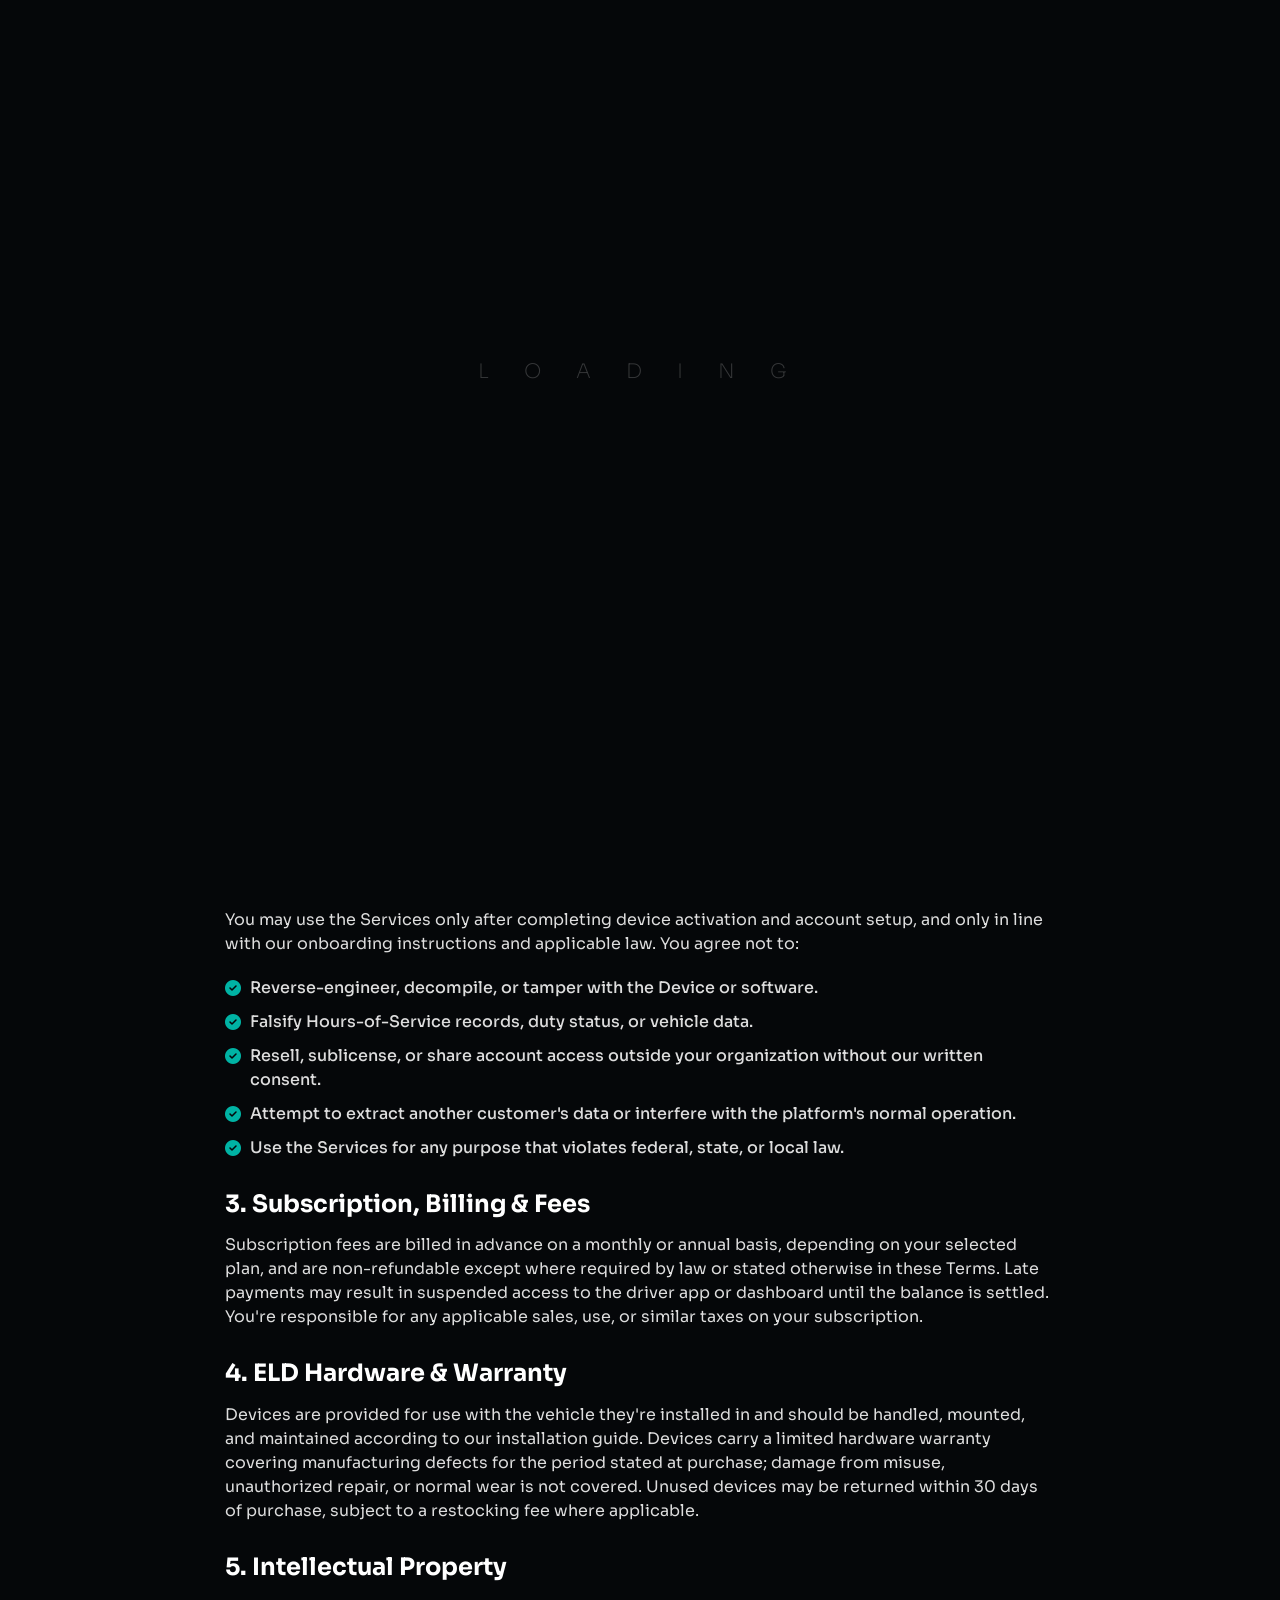
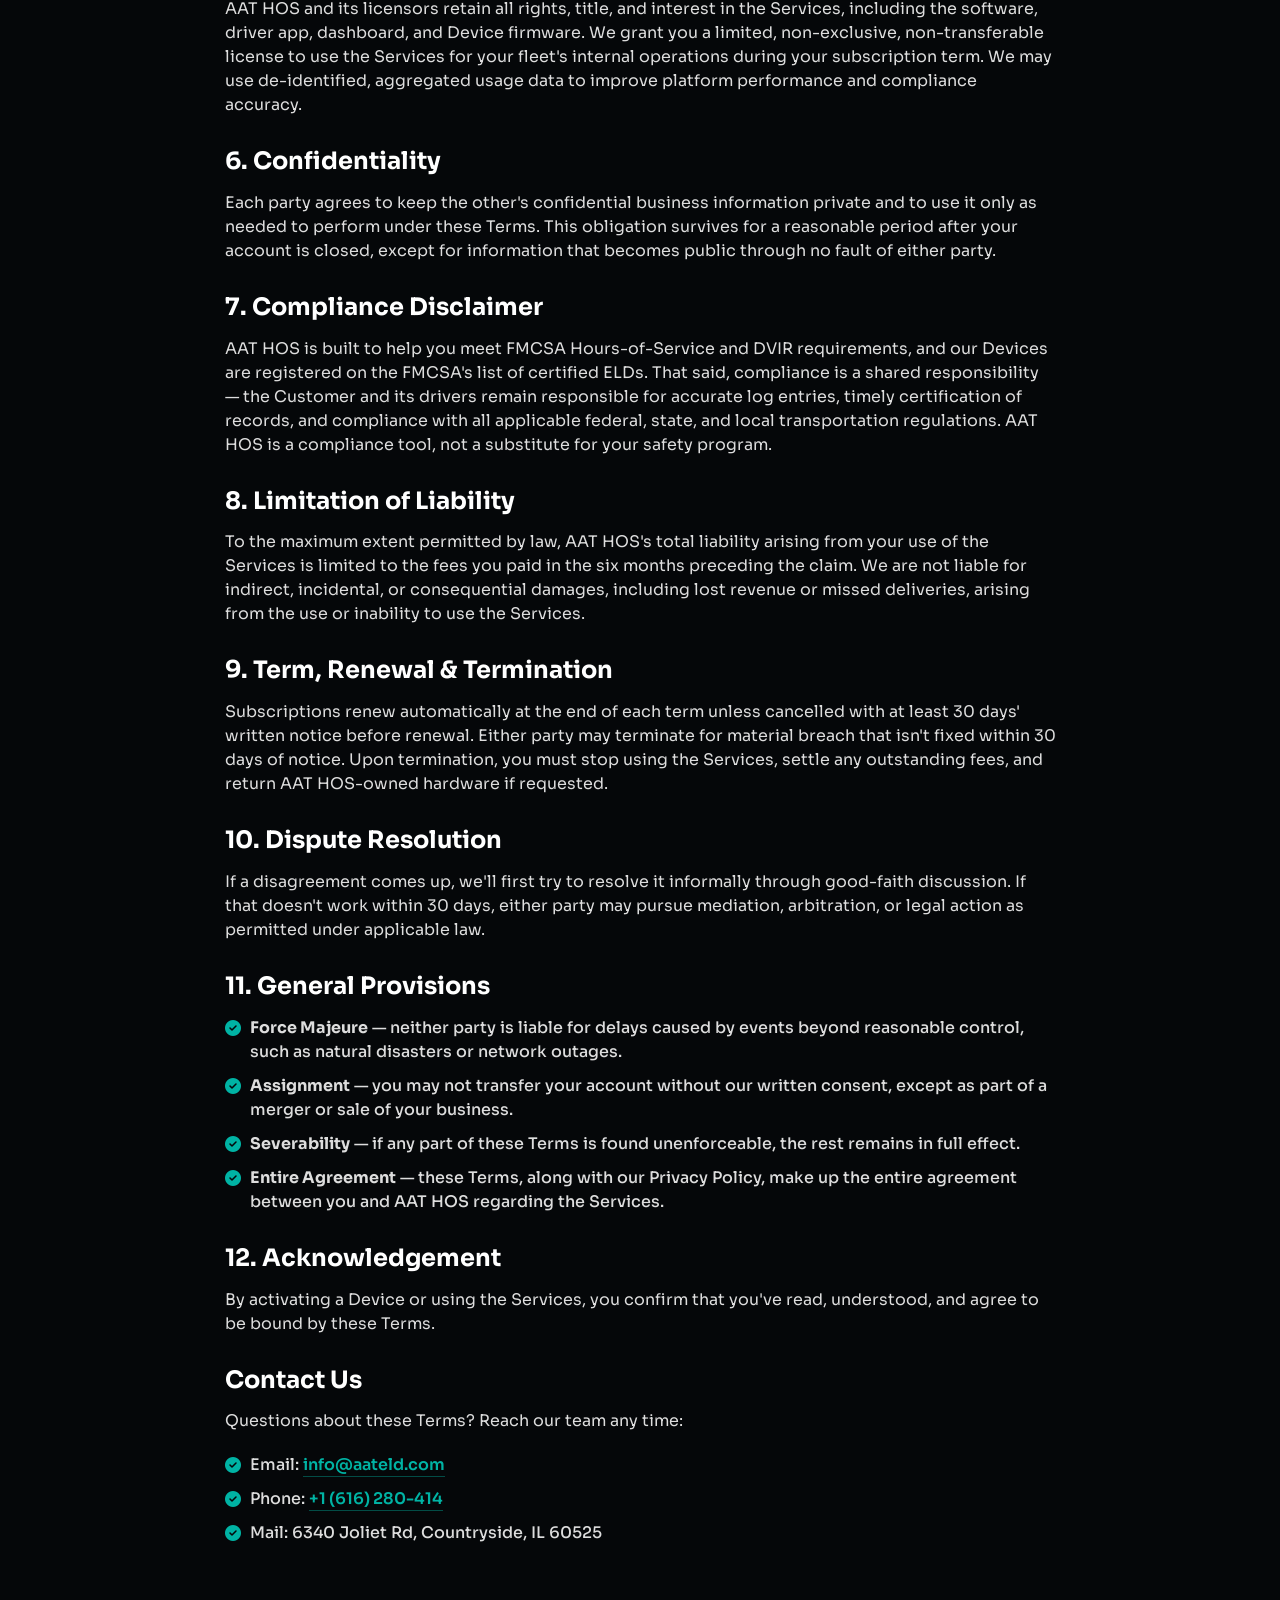
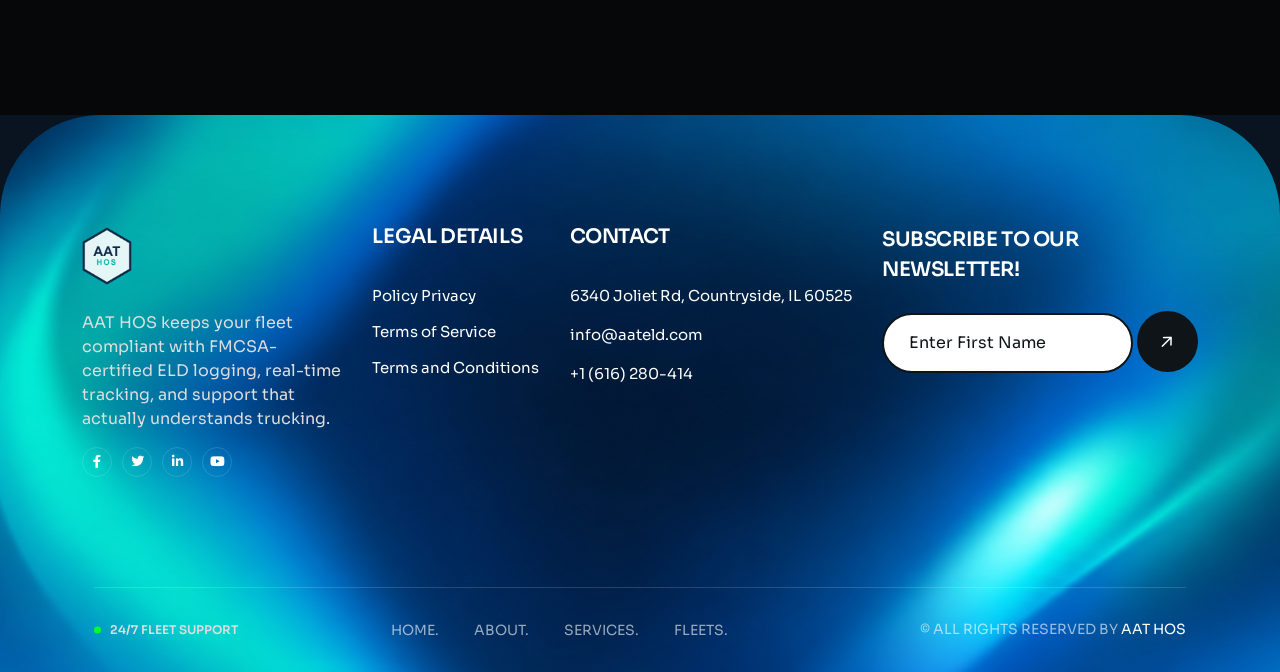
<file: terms-of-service.html>
<!DOCTYPE html>
<html class="no-js" lang="en">

<head>
    <meta charset="utf-8" />
    <meta http-equiv="x-ua-compatible" content="ie=edge" />
    <meta name="viewport" content="width=device-width, initial-scale=1" />
    <meta name="description"
        content="Read the terms that govern your use of AAT HOS's ELD hardware, driver app, and fleet compliance platform." data-i18n-content="legalTos.metaDesc" />

    <!-- Site Title -->
    <title data-i18n="legalTos.metaTitle">Terms of Service | AAT HOS</title>

    <!-- Place favicon.ico in the root directory -->
    <link rel="apple-touch-icon" href="./assets/img/favicon.png" />
    <link rel="shortcut icon" type="image/png" href="./assets/img/favicon.png" />

    <!-- CSS here -->
    <link rel="stylesheet" href="assets/css/animate.min.css" />
    <link rel="stylesheet" href="assets/css/bootstrap.min.css" />
    <link rel="stylesheet" href="assets/css/font-awesome-pro.min.css" />
    <link rel="stylesheet" href="assets/css/flaticon_gerold.css" />
    <link rel="stylesheet" href="assets/css/nice-select.css" />
    <link rel="stylesheet" href="assets/css/backToTop.css" />
    <link rel="stylesheet" href="assets/css/owl.carousel.min.css" />
    <link rel="stylesheet" href="assets/css/swiper.min.css" />
    <link rel="stylesheet" href="assets/css/odometer-theme-default.css" />
    <link rel="stylesheet" href="assets/css/magnific-popup.css" />
    <link rel="stylesheet" href="assets/css/venobox.min.css" />
    <link rel="stylesheet" href="assets/css/main.css" />
    <link rel="stylesheet" href="assets/css/main-2.css" />
    <link rel="stylesheet" href="assets/css/main-3.css" />
    <link rel="stylesheet" href="assets/css/gerold-core.css" />
    <link rel="stylesheet" href="assets/css/light-mode.css" />
    <link rel="stylesheet" href="assets/css/meanmenu.css" />
    <link rel="stylesheet" href="assets/css/responsive.css" />
    <link rel="stylesheet" href="assets/css/responsive-2.css" />
    <link rel="stylesheet" href="assets/css/responsive-3.css" />
    <link rel="stylesheet" href="assets/css/lang-switcher.css" />
    <link rel="stylesheet" href="assets/css/legal-content.css" />
</head>

<body>

    <!-- Preloader Area Start -->
    <div class="preloader">
        <svg viewBox="0 0 1000 1000" preserveAspectRatio="none">
            <path id="preloaderSvg" d="M0,1005S175,995,500,995s500,5,500,5V0H0Z"></path>
        </svg>
        <div class="preloader-heading">
            <div class="load-text">
                <span>L</span>
                <span>o</span>
                <span>a</span>
                <span>d</span>
                <span>i</span>
                <span>n</span>
                <span>g</span>
            </div>
        </div>
    </div>
    <!-- Preloader Area End -->

    <!-- start: Back To Top -->
    <div class="progress-wrap" id="scrollUp">
        <svg class="progress-circle svg-content" width="100%" height="100%" viewBox="-1 -1 102 102">
            <path d="M50,1 a49,49 0 0,1 0,98 a49,49 0 0,1 0,-98" />
        </svg>
    </div>
    <!-- end: Back To Top -->

    <!-- start: Header Area -->
    <header class="tj-header-area header-6 header-absolute">
        <div class="container-fluid">
            <div class="row">
                <div class="col-12 d-flex flex-wrap justify-content-between align-items-center">
                    <div class="tj-header-4-logo">
                        <div class="logo-box">
                            <a href="index.html">
                                <img src="assets/img/images/logo/AAT-HOS-white.png" alt="Logo" />
                            </a>
                        </div>
                    </div>
                    <div class="header-menu" id="headerMenu">
                        <nav>
                            <ul>
                                <li class="lang-switcher-item">
                                    <div class="lang-switcher">
                                        <button type="button" class="lang-switcher-current" aria-haspopup="listbox" aria-expanded="false">
                                            <span class="lang-switcher-current-label">EN</span>
                                            <i class="fa-regular fa-chevron-down"></i>
                                        </button>
                                        <div class="lang-switcher-options" role="listbox">
                                            <button type="button" class="lang-option is-active" data-lang="en" role="option" aria-selected="true">EN</button>
                                            <button type="button" class="lang-option" data-lang="es" role="option" aria-selected="false">ESP</button>
                                        </div>
                                    </div>
                                </li>
                                <li><a href="index.html#home" data-i18n="nav.home">Home</a></li>
                                <li><a href="index.html#about" data-i18n="nav.about">About</a></li>
                                <li><a href="index.html#services" data-i18n="nav.services">Services</a></li>
                                <li><a href="index.html#fleets" data-i18n="nav.fleets">Fleets We Serve</a></li>
                                <li><a href="index.html#faq" data-i18n="nav.faq">FAQ</a></li>
                                <li><a href="index.html#footer" data-i18n="nav.contact">Contact</a></li>
                            </ul>
                        </nav>
                    </div>
                    <div class="mobile-menu d-lg-none"></div>
                    <div class="header-button">
                        <a href="index.html#footer" class="btn tj-btn-primary"><span data-i18n="nav.getStarted">Get Started</span> <i
                                class="fa-regular fa-arrow-right"></i></a>
                    </div>
                    <div class="menu-bar d-lg-none">
                        <button>
                            <span></span>
                            <span></span>
                            <span></span>
                            <span></span>
                        </button>
                    </div>
                </div>
            </div>
        </div>
    </header>
    <header class="tj-header-area header-2 header-6-sticky header-sticky sticky-out">
        <div class="container-fluid">
            <div class="row">
                <div class="col-12 d-flex flex-wrap justify-content-between align-items-center">
                    <div class="tj-header-4-logo">
                        <div class="logo-box">
                            <a href="index.html">
                                <img src="assets/img/images/logo/AAT-HOS-white.png" alt="Logo" />
                            </a>
                        </div>
                    </div>
                    <div class="header-menu">
                        <nav>
                            <ul>
                                <li><a href="index.html#home" data-i18n="nav.home">Home</a></li>
                                <li><a href="index.html#about" data-i18n="nav.about">About</a></li>
                                <li><a href="index.html#services" data-i18n="nav.services">Services</a></li>
                                <li><a href="index.html#fleets" data-i18n="nav.fleets">Fleets We Serve</a></li>
                                <li><a href="index.html#faq" data-i18n="nav.faq">FAQ</a></li>
                                <li><a href="index.html#footer" data-i18n="nav.contact">Contact</a></li>
                                <li class="lang-switcher-item">
                                    <div class="lang-switcher">
                                        <button type="button" class="lang-switcher-current" aria-haspopup="listbox" aria-expanded="false">
                                            <span class="lang-switcher-current-label">EN</span>
                                            <i class="fa-regular fa-chevron-down"></i>
                                        </button>
                                        <div class="lang-switcher-options" role="listbox">
                                            <button type="button" class="lang-option is-active" data-lang="en" role="option" aria-selected="true">EN</button>
                                            <button type="button" class="lang-option" data-lang="es" role="option" aria-selected="false">ESP</button>
                                        </div>
                                    </div>
                                </li>
                            </ul>
                        </nav>
                    </div>
                    <div class="mobile-menu d-lg-none"></div>
                    <div class="header-button">
                        <a href="index.html#footer" class="btn tj-btn-primary"><span data-i18n="nav.getStarted">Get Started</span> <i
                                class="fa-regular fa-arrow-right"></i></a>
                    </div>
                    <div class="menu-bar d-lg-none">
                        <button>
                            <span></span>
                            <span></span>
                            <span></span>
                            <span></span>
                        </button>
                    </div>
                </div>
            </div>
        </div>
    </header>
    <!-- end: Header Area -->

    <main class="site-content" id="content">

        <!-- START: Breadcrumb Area -->
        <section class="breadcrumb_area" data-bg-image="./assets/img/images/privacy-hero.png"
            data-bg-color="#0E1B2C">
            <div class="container">
                <div class="row">
                    <div class="col">
                        <div class="breadcrumb_content d-flex flex-column align-items-center">
                            <h2 class="title wow fadeInUp" data-wow-delay=".3s" data-i18n="legalTos.pageTitle">Terms of Service</h2>
                            <div class="breadcrumb_navigation wow fadeInUp" data-wow-delay=".5s">
                                <span><a href="index.html" data-i18n="nav.home">Home</a></span>
                                <i class="far fa-long-arrow-right"></i>
                                <span class="current-item" data-i18n="legalTos.pageTitle">Terms of Service</span>
                            </div>
                        </div>
                    </div>
                </div>
            </div>
        </section>
        <!-- END: Breadcrumb Area -->

        <!-- start: Terms of Service Content -->
        <section class="full-width tj-post-details__area">
            <div class="container">
                <div class="row justify-content-center">
                    <div class="col-lg-9">
                        <div class="tj-post-details__container">
                            <article class="tj-single__post">
                                <div class="tj-post__content">

                                    <p><em data-i18n="legal.lastUpdated">Last updated: September 2026</em></p>

                                    <p data-i18n="legalTos.intro">
                                        These Terms of Service ("Terms") govern your access to and use of the AAT HOS
                                        ELD devices, driver app, dispatcher dashboard, and website (together, the
                                        "Services"). By activating a device, creating an account, or otherwise using
                                        the Services, you agree to these Terms on behalf of yourself and, if
                                        applicable, the carrier or fleet you represent. If you don't agree, please
                                        don't use the Services.
                                    </p>

                                    <h4 data-i18n="legalTos.s1Title">1. Definitions</h4>
                                    <ul>
                                        <li data-i18n="legalTos.s1List1">"AAT HOS," "we," or "us" means AAT HOS and its affiliates providing the
                                            Services.</li>
                                        <li data-i18n="legalTos.s1List2">"Customer" or "you" means the carrier, fleet, or individual that
                                            registers for an account.</li>
                                        <li data-i18n="legalTos.s1List3">"Authorized Users" means drivers, dispatchers, and staff the Customer
                                            permits to access the Services.</li>
                                        <li data-i18n="legalTos.s1List4">"Device" means the ELD hardware issued or sold to the Customer.</li>
                                    </ul>

                                    <h4 data-i18n="legalTos.s2Title">2. Using AAT HOS</h4>
                                    <p data-i18n="legalTos.s2Intro">
                                        You may use the Services only after completing device activation and account
                                        setup, and only in line with our onboarding instructions and applicable law.
                                        You agree not to:
                                    </p>
                                    <ul>
                                        <li data-i18n="legalTos.s2List1">Reverse-engineer, decompile, or tamper with the Device or software.</li>
                                        <li data-i18n="legalTos.s2List2">Falsify Hours-of-Service records, duty status, or vehicle data.</li>
                                        <li data-i18n="legalTos.s2List3">Resell, sublicense, or share account access outside your organization
                                            without our written consent.</li>
                                        <li data-i18n="legalTos.s2List4">Attempt to extract another customer's data or interfere with the
                                            platform's normal operation.</li>
                                        <li data-i18n="legalTos.s2List5">Use the Services for any purpose that violates federal, state, or local
                                            law.</li>
                                    </ul>

                                    <h4 data-i18n="legalTos.s3Title">3. Subscription, Billing & Fees</h4>
                                    <p data-i18n="legalTos.s3Body">
                                        Subscription fees are billed in advance on a monthly or annual basis,
                                        depending on your selected plan, and are non-refundable except where required
                                        by law or stated otherwise in these Terms. Late payments may result in
                                        suspended access to the driver app or dashboard until the balance is settled.
                                        You're responsible for any applicable sales, use, or similar taxes on your
                                        subscription.
                                    </p>

                                    <h4 data-i18n="legalTos.s4Title">4. ELD Hardware & Warranty</h4>
                                    <p data-i18n="legalTos.s4Body">
                                        Devices are provided for use with the vehicle they're installed in and should
                                        be handled, mounted, and maintained according to our installation guide.
                                        Devices carry a limited hardware warranty covering manufacturing defects for
                                        the period stated at purchase; damage from misuse, unauthorized repair, or
                                        normal wear is not covered. Unused devices may be returned within 30 days of
                                        purchase, subject to a restocking fee where applicable.
                                    </p>

                                    <h4 data-i18n="legalTos.s5Title">5. Intellectual Property</h4>
                                    <p data-i18n="legalTos.s5Body">
                                        AAT HOS and its licensors retain all rights, title, and interest in the
                                        Services, including the software, driver app, dashboard, and Device firmware.
                                        We grant you a limited, non-exclusive, non-transferable license to use the
                                        Services for your fleet's internal operations during your subscription term.
                                        We may use de-identified, aggregated usage data to improve platform
                                        performance and compliance accuracy.
                                    </p>

                                    <h4 data-i18n="legalTos.s6Title">6. Confidentiality</h4>
                                    <p data-i18n="legalTos.s6Body">
                                        Each party agrees to keep the other's confidential business information
                                        private and to use it only as needed to perform under these Terms. This
                                        obligation survives for a reasonable period after your account is closed,
                                        except for information that becomes public through no fault of either party.
                                    </p>

                                    <h4 data-i18n="legalTos.s7Title">7. Compliance Disclaimer</h4>
                                    <p data-i18n="legalTos.s7Body">
                                        AAT HOS is built to help you meet FMCSA Hours-of-Service and DVIR
                                        requirements, and our Devices are registered on the FMCSA's list of certified
                                        ELDs. That said, compliance is a shared responsibility — the Customer and its
                                        drivers remain responsible for accurate log entries, timely certification of
                                        records, and compliance with all applicable federal, state, and local
                                        transportation regulations. AAT HOS is a compliance tool, not a substitute for
                                        your safety program.
                                    </p>

                                    <h4 data-i18n="legalTos.s8Title">8. Limitation of Liability</h4>
                                    <p data-i18n="legalTos.s8Body">
                                        To the maximum extent permitted by law, AAT HOS's total liability arising
                                        from your use of the Services is limited to the fees you paid in the six
                                        months preceding the claim. We are not liable for indirect, incidental, or
                                        consequential damages, including lost revenue or missed deliveries, arising
                                        from the use or inability to use the Services.
                                    </p>

                                    <h4 data-i18n="legalTos.s9Title">9. Term, Renewal & Termination</h4>
                                    <p data-i18n="legalTos.s9Body">
                                        Subscriptions renew automatically at the end of each term unless cancelled
                                        with at least 30 days' written notice before renewal. Either party may
                                        terminate for material breach that isn't fixed within 30 days of notice. Upon
                                        termination, you must stop using the Services, settle any outstanding fees,
                                        and return AAT HOS-owned hardware if requested.
                                    </p>

                                    <h4 data-i18n="legalTos.s10Title">10. Dispute Resolution</h4>
                                    <p data-i18n="legalTos.s10Body">
                                        If a disagreement comes up, we'll first try to resolve it informally through
                                        good-faith discussion. If that doesn't work within 30 days, either party may
                                        pursue mediation, arbitration, or legal action as permitted under applicable
                                        law.
                                    </p>

                                    <h4 data-i18n="legalTos.s11Title">11. General Provisions</h4>
                                    <ul>
                                        <li><strong data-i18n="legalTos.s11List1Term">Force Majeure</strong> <span data-i18n="legalTos.s11List1Desc">— neither party is liable for delays
                                            caused by events beyond reasonable control, such as natural disasters or
                                            network outages.</span></li>
                                        <li><strong data-i18n="legalTos.s11List2Term">Assignment</strong> <span data-i18n="legalTos.s11List2Desc">— you may not transfer your account without
                                            our written consent, except as part of a merger or sale of your business.
                                        </span></li>
                                        <li><strong data-i18n="legalTos.s11List3Term">Severability</strong> <span data-i18n="legalTos.s11List3Desc">— if any part of these Terms is found
                                            unenforceable, the rest remains in full effect.</span></li>
                                        <li><strong data-i18n="legalTos.s11List4Term">Entire Agreement</strong> <span data-i18n="legalTos.s11List4Desc">— these Terms, along with our Privacy
                                            Policy, make up the entire agreement between you and AAT HOS regarding
                                            the Services.</span></li>
                                    </ul>

                                    <h4 data-i18n="legalTos.s12Title">12. Acknowledgement</h4>
                                    <p data-i18n="legalTos.s12Body">
                                        By activating a Device or using the Services, you confirm that you've read,
                                        understood, and agree to be bound by these Terms.
                                    </p>

                                    <h4 data-i18n="legal.contactTitle">Contact Us</h4>
                                    <p data-i18n="legalTos.contactIntro">
                                        Questions about these Terms? Reach our team any time:
                                    </p>
                                    <ul>
                                        <li><span data-i18n="legal.emailLabel">Email:</span> <a href="mailto:info@aateld.com">info@aateld.com</a></li>
                                        <li><span data-i18n="legal.phoneLabel">Phone:</span> <a href="tel:+1616280414">+1 (616) 280-414</a></li>
                                        <li data-i18n="legal.mailLine">Mail: 6340 Joliet Rd, Countryside, IL 60525</li>
                                    </ul>

                                </div>
                            </article>
                        </div>
                    </div>
                </div>
            </div>
        </section>
        <!-- end: Terms of Service Content -->

    </main>

    <!-- start: Footer Area -->
    <section class="tj-footer-7-area tj-footer-9-area" id="footer" data-bg-image="assets/img/images/footer-bg.png">
        <div class="container">
            <div class="row">
                <div class="col">
                    <div class="tj-footer-7-top">
                        <div class="container">
                            <div class="row">
                                <div class="tj-footer-7-top-wrapper">
                                    <div class="footer-widget widget-info tj-footer-9-col-1 wow fadeInUp" data-wow-delay=".3s">
                                        <div class="footer-logo">
                                            <a href="index.html"><img src="assets/img/images/logo/footer-logo.png" alt=""></a>
                                        </div>
                                        <div class="desc">
                                            <p data-i18n="footer.desc">AAT HOS keeps your fleet compliant with FMCSA-certified ELD logging, real-time tracking, and support that actually understands trucking.</p>
                                        </div>
                                        <div class="tj-footer-9-social">
                                            <ul class="ul-reset social-icons tj-header-5-right-social-icons">
                                                <li>
                                                    <a href="#"><i class="fa-brands fa-facebook-f"></i></a>
                                                </li>
                                                <li>
                                                    <a href="#"><i class="fa-brands fa-twitter"></i></a>
                                                </li>
                                                <li>
                                                    <a href="#"><i class="fa-brands fa-linkedin-in"></i></a>
                                                </li>
                                                <li>
                                                    <a href="#"><i class="fa-brands fa-youtube"></i></a>
                                                </li>
                                            </ul>
                                        </div>
                                    </div>
                                    <div class="footer-widget tj-footer-9-col-2 widget_nav_menu wow fadeInUp" data-wow-delay=".5s">
                                        <div class="footer-title">
                                            <h6 class="title" data-i18n="footer.legalTitle">Legal Details</h6>
                                        </div>
                                        <nav>
                                            <ul>
                                                <li><a href="privacy-policy.html" data-i18n="footer.privacy">Policy Privacy</a></li>
                                                <li><a href="terms-of-service.html" data-i18n="footer.tos">Terms of Service</a></li>
                                                <li><a href="terms-and-conditions.html" data-i18n="footer.tac">Terms and Conditions</a></li>
                                            </ul>
                                        </nav>
                                    </div>
                                    <div class="footer-widget tj-footer-9-col-3 footer_contact wow fadeInUp" data-wow-delay=".7s">
                                        <div class="footer-title">
                                            <h4 class="title" data-i18n="footer.contactTitle">Contact</h4>
                                        </div>
                                        <div class="contact-item">
                                            <ul>
                                                <li><a href="#" data-i18n="footer.address">6340 Joliet Rd, Countryside, IL 60525</a></li>
                                                <li><a href="mailto:info@aateld.com">info@aateld.com</a></li>
                                                <li><a href="tel:+1616280414">+1 (616) 280-414</a></li>
                                            </ul>
                                        </div>
                                    </div>
                                    <div class="footer-widget tj-footer-9-col-3 footer_socials_media wow fadeInUp" data-wow-delay=".9s">
                                        <div class="footer-title">
                                            <h4 class="tj-footer-7-top-title"><span data-i18n="footer.newsletterTitle1">Subscribe To Our</span> <br>
                                                <span data-i18n="footer.newsletterTitle2">Newsletter!</span></h4>
                                        </div>
                                        <div class="tj-footer-7-top-form wow fadeInUp" data-wow-delay=".3s">
                                            <form action="#">
                                                <input type="text" placeholder="Enter First Name" data-i18n-placeholder="footer.firstName">
                                                <button type="submit" class="tj-footer-7-top-submit-btn">
                                                    <span class="icon_box">
                                                        <i class="icon_first fa-regular fa-arrow-right"></i>
                                                        <i class="icon_second fa-regular fa-arrow-right"></i>
                                                    </span>
                                                </button>
                                            </form>

                                        </div>
                                    </div>
                                </div>
                            </div>
                        </div>
                    </div>
                    <div class="tj-footer-7-bottom">
                        <div class="container">
                            <div class="row">
                                <div class="col">
                                    <div class="tj-footer-7-wrapper">
                                        <div class="tj-footer-6-left">
                                            <p class="tj-footer-6-paragraph" data-i18n="footer.support">24/7 FLEET SUPPORT</p>
                                        </div>
                                        <div class="tj-footer-6-middle">
                                            <div class="footer-menu tj-footer-6-menu">
                                                <nav>
                                                    <ul>
                                                        <li><a href="index.html#home" data-i18n="footer.navHome">Home.</a></li>
                                                        <li><a href="index.html#about" data-i18n="footer.navAbout">About.</a></li>
                                                        <li><a href="index.html#services" data-i18n="footer.navServices">Services.</a></li>
                                                        <li><a href="index.html#fleets" data-i18n="footer.navFleets">Fleets.</a></li>
                                                    </ul>
                                                </nav>
                                            </div>
                                        </div>
                                        <div class="tj-footer-6-right">
                                            <p class="tj-footer-6-copyright"><span data-i18n="footer.copyright">© All rights reserved by</span> <a href="#">AAT HOS</a></p>
                                        </div>
                                    </div>
                                </div>
                            </div>
                        </div>
                    </div>
                </div>
            </div>
        </div>
    </section>
    <!-- end: Footer Area -->

    <!-- JS here -->
    <script src="assets/js/jquery.min.js"></script>
    <script src="assets/js/bootstrap.bundle.min.js"></script>

    <script src="assets/js/gsap.min.js"></script>
    <script src="assets/js/gsap-scroll-to-plugin.min.js"></script>
    <script src="assets/js/gsap-scroll-trigger.min.js"></script>
    <script src="assets/js/gsap-split-text.min.js"></script>
    <script src="assets/js/lenis.min.js"></script>

    <script src="assets/js/nice-select.min.js"></script>
    <script src="assets/js/backToTop.js"></script>
    <script src="assets/js/appear.min.js"></script>
    <script src="assets/js/sticky.min.js"></script>
    <script src="assets/js/wow.min.js"></script>
    <script src="assets/js/lightcase.js"></script>
    <script src="assets/js/owl.carousel.min.js"></script>
    <script src="assets/js/swiper.min.js"></script>
    <script src="assets/js/imagesloaded-pkgd.js"></script>
    <script src="assets/js/isotope.pkgd.min.js"></script>
    <script src="assets/js/odometer.min.js"></script>
    <script src="assets/js/magnific-popup.js"></script>
    <script src="assets/js/vanilla-tilt.min.js"></script>
    <script src="assets/js/validate.min.js"></script>
    <script src="assets/js/meanmenu.js"></script>
    <script src="assets/js/venobox.min.js"></script>
    <script src="assets/js/main.js"></script>
    <script src="assets/js/i18n.js"></script>
</body>

</html>
</file>
<file: assets/css/flaticon_gerold.css>
/*!
*    ______ _       _   _
*    |  ____| |     | | (_)
*    | |__  | | __ _| |_ _  ___ ___  _ __
*    |  __| | |/ _` | __| |/ __/ _ \| '_ \
*    | |    | | (_| | |_| | (_| (_) | | | |
*    |_|    |_|\__,_|\__|_|\___\___/|_| |_|
*
*         https://www.flaticon.com
*/

@font-face {
   font-family: "flaticon_gerold";
   src: url("../fonts/flaticon_gerold.woff2?9ece749f93b45dc5cc6e2c206d60c453") format("woff2"),
      url("../fonts/flaticon_gerold.woff?9ece749f93b45dc5cc6e2c206d60c453") format("woff"),
      url("../fonts/flaticon_gerold.eot?9ece749f93b45dc5cc6e2c206d60c453#iefix") format("embedded-opentype"),
      url("../fonts/flaticon_gerold.ttf?9ece749f93b45dc5cc6e2c206d60c453") format("truetype"),
      url("../fonts/flaticon_gerold.svg?9ece749f93b45dc5cc6e2c206d60c453#flaticon_gerold") format("svg");
}

i[class^="flaticon-"]:before,
i[class*=" flaticon-"]:before {
   font-family: flaticon_gerold !important;
   font-style: normal;
   font-weight: normal !important;
   font-variant: normal;
   text-transform: none;
   line-height: 1;
   -webkit-font-smoothing: antialiased;
   -moz-osx-font-smoothing: grayscale;
}

.flaticon-smartphone:before {
   content: "\f101";
}
.flaticon-browser:before {
   content: "\f102";
}
.flaticon-bezier-tool:before {
   content: "\f103";
}
.flaticon-code:before {
   content: "\f104";
}
.flaticon-crown:before {
   content: "\f105";
}
.flaticon-menu:before {
   content: "\f106";
}
.flaticon-hand-bag:before {
   content: "\f107";
}
.flaticon-trophy:before {
   content: "\f108";
}
.flaticon-download:before {
   content: "\f109";
}
.flaticon-graduation-cap:before {
   content: "\f10a";
}
.flaticon-mortarboard:before {
   content: "\f10b";
}
.flaticon-school:before {
   content: "\f10c";
}
.flaticon-recommendation:before {
   content: "\f10d";
}
.flaticon-certificate:before {
   content: "\f10e";
}
.flaticon-experience:before {
   content: "\f10f";
}
.flaticon-user-experience:before {
   content: "\f110";
}
.flaticon-seo:before {
   content: "\f111";
}
.flaticon-ui-design:before {
   content: "\f112";
}
.flaticon-web-design:before {
   content: "\f113";
}
.flaticon-ux-design:before {
   content: "\f114";
}
.flaticon-3d-movie:before {
   content: "\f115";
}
.flaticon-design:before {
   content: "\f116";
}
.flaticon-communicate:before {
   content: "\f117";
}
.flaticon-rating:before {
   content: "\f118";
}
.flaticon-skill-development:before {
   content: "\f119";
}
.flaticon-resume:before {
   content: "\f11a";
}
.flaticon-suitcase:before {
   content: "\f11b";
}
.flaticon-home-button:before {
   content: "\f11c";
}
.flaticon-management-service:before {
   content: "\f11d";
}
.flaticon-location:before {
   content: "\f11e";
}
.flaticon-mail-inbox-app:before {
   content: "\f11f";
}
.flaticon-phone-call:before {
   content: "\f120";
}
.flaticon-calendar:before {
   content: "\f121";
}
.flaticon-clock:before {
   content: "\f122";
}
.flaticon-up-right-arrow:before {
   content: "\f123";
}
</file>
<file: assets/css/nice-select.css>
.nice-select {
  -webkit-tap-highlight-color: transparent;
  background-color: #fff;
  border-radius: 5px;
  border: solid 1px #e8e8e8;
  box-sizing: border-box;
  clear: both;
  cursor: pointer;
  display: block;
  float: left;
  font-family: inherit;
  font-size: 14px;
  font-weight: normal;
  height: 42px;
  line-height: 40px;
  outline: none;
  padding-left: 18px;
  padding-right: 30px;
  position: relative;
  text-align: left !important;
  -webkit-transition: all 0.2s ease-in-out;
  transition: all 0.2s ease-in-out;
  -webkit-user-select: none;
     -moz-user-select: none;
      -ms-user-select: none;
          user-select: none;
  white-space: nowrap;
  width: auto; }
  .nice-select:hover {
    border-color: #dbdbdb; }
  .nice-select:active, .nice-select.open, .nice-select:focus {
    border-color: #999; }
  .nice-select:after {
    border-bottom: 2px solid #999;
    border-right: 2px solid #999;
    content: '';
    display: block;
    height: 5px;
    margin-top: -4px;
    pointer-events: none;
    position: absolute;
    right: 12px;
    top: 50%;
    -webkit-transform-origin: 66% 66%;
        -ms-transform-origin: 66% 66%;
            transform-origin: 66% 66%;
    -webkit-transform: rotate(45deg);
        -ms-transform: rotate(45deg);
            transform: rotate(45deg);
    -webkit-transition: all 0.15s ease-in-out;
    transition: all 0.15s ease-in-out;
    width: 5px; }
  .nice-select.open:after {
    -webkit-transform: rotate(-135deg);
        -ms-transform: rotate(-135deg);
            transform: rotate(-135deg); }
  .nice-select.open .list {
    opacity: 1;
    pointer-events: auto;
    -webkit-transform: scale(1) translateY(0);
        -ms-transform: scale(1) translateY(0);
            transform: scale(1) translateY(0); }
  .nice-select.disabled {
    border-color: #ededed;
    color: #999;
    pointer-events: none; }
    .nice-select.disabled:after {
      border-color: #cccccc; }
  .nice-select.wide {
    width: 100%; }
    .nice-select.wide .list {
      left: 0 !important;
      right: 0 !important; }
  .nice-select.right {
    float: right; }
    .nice-select.right .list {
      left: auto;
      right: 0; }
  .nice-select.small {
    font-size: 12px;
    height: 36px;
    line-height: 34px; }
    .nice-select.small:after {
      height: 4px;
      width: 4px; }
    .nice-select.small .option {
      line-height: 34px;
      min-height: 34px; }
  .nice-select .list {
    background-color: #fff;
    border-radius: 5px;
    box-shadow: 0 0 0 1px rgba(68, 68, 68, 0.11);
    box-sizing: border-box;
    margin-top: 4px;
    opacity: 0;
    overflow: hidden;
    padding: 0;
    pointer-events: none;
    position: absolute;
    top: 100%;
    left: 0;
    -webkit-transform-origin: 50% 0;
        -ms-transform-origin: 50% 0;
            transform-origin: 50% 0;
    -webkit-transform: scale(0.75) translateY(-21px);
        -ms-transform: scale(0.75) translateY(-21px);
            transform: scale(0.75) translateY(-21px);
    -webkit-transition: all 0.2s cubic-bezier(0.5, 0, 0, 1.25), opacity 0.15s ease-out;
    transition: all 0.2s cubic-bezier(0.5, 0, 0, 1.25), opacity 0.15s ease-out;
    z-index: 9; }
    .nice-select .list:hover .option:not(:hover) {
      background-color: transparent !important; }
  .nice-select .option {
    cursor: pointer;
    font-weight: 400;
    line-height: 40px;
    list-style: none;
    min-height: 40px;
    outline: none;
    padding-left: 18px;
    padding-right: 29px;
    text-align: left;
    -webkit-transition: all 0.2s;
    transition: all 0.2s; }
    .nice-select .option:hover, .nice-select .option.focus, .nice-select .option.selected.focus {
      background-color: #f6f6f6; }
    .nice-select .option.selected {
      font-weight: bold; }
    .nice-select .option.disabled {
      background-color: transparent;
      color: #999;
      cursor: default; }

.no-csspointerevents .nice-select .list {
  display: none; }

.no-csspointerevents .nice-select.open .list {
  display: block; }
</file>
<file: assets/css/backToTop.css>
.progress-wrap {
	position: fixed;
	right: 50px;
	bottom: 50px;
	height: 46px;
	width: 46px;
	cursor: pointer;
	display: block;
	border-radius: 50px;
	box-shadow: inset 0 0 0 2px rgba(0, 179, 164, 0.5);
	z-index: 99;
	opacity: 0;
	visibility: hidden;
	transform: translateY(15px);
	-webkit-transition: all 200ms linear;
	transition: all 200ms linear;
}

.progress-wrap.active-progress {
	opacity: 1;
	visibility: visible;
	transform: translateY(0);
}

.progress-wrap::after {
	position: absolute;
	content: "\f176";
	font-family: "Font Awesome 5 Pro";
	text-align: center;
	line-height: 46px;
	font-size: 20px;
	color: var(--tj-theme-primary);
	left: 0;
	top: 0;
	height: 46px;
	width: 46px;
	cursor: pointer;
	display: block;
	z-index: 1;
	-webkit-transition: all 200ms linear;
	transition: all 200ms linear;
}

.progress-wrap svg path {
	fill: none;
}

.progress-wrap svg.progress-circle path {
	stroke: var(--tj-theme-primary);
	stroke-width: 4;
	box-sizing: border-box;
	-webkit-transition: all 200ms linear;
	transition: all 200ms linear;
}
</file>
<file: assets/css/odometer-theme-default.css>
.odometer.odometer-auto-theme, .odometer.odometer-theme-default {
  display: -moz-inline-box;
  -moz-box-orient: vertical;
  display: inline-block;
  vertical-align: middle;
  *vertical-align: auto;
  position: relative;
}
.odometer.odometer-auto-theme, .odometer.odometer-theme-default {
  *display: inline;
}
.odometer.odometer-auto-theme .odometer-digit, .odometer.odometer-theme-default .odometer-digit {
  display: -moz-inline-box;
  -moz-box-orient: vertical;
  display: inline-block;
  vertical-align: middle;
  *vertical-align: auto;
  position: relative;
}
.odometer.odometer-auto-theme .odometer-digit, .odometer.odometer-theme-default .odometer-digit {
  *display: inline;
}
.odometer.odometer-auto-theme .odometer-digit .odometer-digit-spacer, .odometer.odometer-theme-default .odometer-digit .odometer-digit-spacer {
  display: -moz-inline-box;
  -moz-box-orient: vertical;
  display: inline-block;
  vertical-align: middle;
  *vertical-align: auto;
  visibility: hidden;
}
.odometer.odometer-auto-theme .odometer-digit .odometer-digit-spacer, .odometer.odometer-theme-default .odometer-digit .odometer-digit-spacer {
  *display: inline;
}
.odometer.odometer-auto-theme .odometer-digit .odometer-digit-inner, .odometer.odometer-theme-default .odometer-digit .odometer-digit-inner {
  text-align: left;
  display: block;
  position: absolute;
  top: 0;
  left: 0;
  right: 0;
  bottom: 0;
  overflow: hidden;
}
.odometer.odometer-auto-theme .odometer-digit .odometer-ribbon, .odometer.odometer-theme-default .odometer-digit .odometer-ribbon {
  display: block;
}
.odometer.odometer-auto-theme .odometer-digit .odometer-ribbon-inner, .odometer.odometer-theme-default .odometer-digit .odometer-ribbon-inner {
  display: block;
  -webkit-backface-visibility: hidden;
}
.odometer.odometer-auto-theme .odometer-digit .odometer-value, .odometer.odometer-theme-default .odometer-digit .odometer-value {
  display: block;
  -webkit-transform: translateZ(0);
}
.odometer.odometer-auto-theme .odometer-digit .odometer-value.odometer-last-value, .odometer.odometer-theme-default .odometer-digit .odometer-value.odometer-last-value {
  position: absolute;
}
.odometer.odometer-auto-theme.odometer-animating-up .odometer-ribbon-inner, .odometer.odometer-theme-default.odometer-animating-up .odometer-ribbon-inner {
  -webkit-transition: -webkit-transform 2s;
  -moz-transition: -moz-transform 2s;
  -ms-transition: -ms-transform 2s;
  -o-transition: -o-transform 2s;
  transition: transform 2s;
}
.odometer.odometer-auto-theme.odometer-animating-up.odometer-animating .odometer-ribbon-inner, .odometer.odometer-theme-default.odometer-animating-up.odometer-animating .odometer-ribbon-inner {
  -webkit-transform: translateY(-100%);
  -moz-transform: translateY(-100%);
  -ms-transform: translateY(-100%);
  -o-transform: translateY(-100%);
  transform: translateY(-100%);
}
.odometer.odometer-auto-theme.odometer-animating-down .odometer-ribbon-inner, .odometer.odometer-theme-default.odometer-animating-down .odometer-ribbon-inner {
  -webkit-transform: translateY(-100%);
  -moz-transform: translateY(-100%);
  -ms-transform: translateY(-100%);
  -o-transform: translateY(-100%);
  transform: translateY(-100%);
}
.odometer.odometer-auto-theme.odometer-animating-down.odometer-animating .odometer-ribbon-inner, .odometer.odometer-theme-default.odometer-animating-down.odometer-animating .odometer-ribbon-inner {
  -webkit-transition: -webkit-transform 2s;
  -moz-transition: -moz-transform 2s;
  -ms-transition: -ms-transform 2s;
  -o-transition: -o-transform 2s;
  transition: transform 2s;
  -webkit-transform: translateY(0);
  -moz-transform: translateY(0);
  -ms-transform: translateY(0);
  -o-transform: translateY(0);
  transform: translateY(0);
}

.odometer.odometer-auto-theme, .odometer.odometer-theme-default {
  font-family: "Helvetica Neue", sans-serif;
  line-height: 1.1em;
}
.odometer.odometer-auto-theme .odometer-value, .odometer.odometer-theme-default .odometer-value {
  text-align: center;
}
</file>
<file: assets/css/main.css>
/*-----------------------------------------------------------------------------------

Theme Name: Gerold - Personal Portfolio HTML5 Template
Theme URI: https://themejunction.net/html/gerold/demo/
Author: Theme-Junction
Author URI: https://themeforest.net/user/theme-junction
Description: Gerold - Personal Portfolio HTML5 Template

-----------------------------------------------------------------------------------
/************ TABLE OF CONTENTS ***************

  Theme Default CSS
	Preloader
	Headers
	Hero Section
	Services Section
	Portfolio Section
	Popup Section
	Resume Section
	Skills Section
	Testimonials Section
	Blog Section
	Blog Standard Page
	Blog Details Page
	Contact Section
	Footer Area
	Sidebar Menu
	Sidebar Widgets
	Breadcrumb Area

**********************************************/

/*
* ===============================
*  START: Theme Default CSS
* ===============================
*/

@import url("https://fonts.googleapis.com/css2?family=Russo+One&family=Sora:wght@100..800&display=swap");

:root {
	/* ----------------------------------
   @font family declaration
  ------------------------------------ */
	--tj-ff-body: "Sora", sans-serif;
	--tj-ff-heading: "Sora", sans-serif;
	--tj-ff-russo: "Russo One", sans-serif;
	--tj-ff-fontawesome: "Font Awesome 6 Pro";
	/* ----------------------------------
   @color declaration
  ------------------------------------ */
	--tj-body: #dddddd;
	--tj-white: #ffffff;
	--tj-off-white: #f6f3fc;
	--tj-black: #000000;
	--tj-black-2: #050709;
	--tj-black3: #5c6266;
	--tj-black4: #585859;
	--tj-h3-black: #0b0410;
	--tj-heading-primary: #102039;
	--tj-heading-secondary: #ea1826;
	--tj-theme-primary: #00b3a4;
	--tj-theme-primary-1: #002C61;
	--tj-theme-primary-2: #5fd6c9;
	--tj-theme-primary-3: #1c6ea4;
	--tj-theme-h3-primary-1: #00b3a4;
	--tj-theme-h4-primary-1: #0a1626;
	--tj-theme-secondary: #0e2a47;
	--tj-theme-accent-1: #0a1420;
	--tj-theme-accent-2: #0e2a47;
	--tj-grey-1: #747779;
	--tj-grey-2: #d9d9d9;
	--tj-grey-3: #dddddd;
	--tj-grey-4: #22272c;
	--tj-grey-5: #636363;
	--tj-grey-6: #1b262e;
	--tj-bg: #0c1115;
	--tj-bg-2: #0e1418;
	--tj-bg-3: #10171c;
	--tj-bg-4: #151b1f;
	--tj-bg-5: #0a1420;
	--tj-h3-bg: #0e1b2c;
	--tj-border: #1b2227;
	--tj-border1: #2a343c;

	

	/* ----------------------------------
   @font weight declaration
  ------------------------------------ */
	--tj-fw-normal: normal;
	--tj-fw-elight: 200;
	--tj-fw-light: 300;
	--tj-fw-regular: 400;
	--tj-fw-medium: 500;
	--tj-fw-sbold: 600;
	--tj-fw-bold: 700;
	--tj-fw-ebold: 800;
	--tj-fw-black: 900;
	/* ----------------------------------
    @font size declaration
  ------------------------------------ */
	--tj-fz-body: 16px;
	--tj-fz-btn: 15px;
	--tj-fz-p: 18px;
	--tj-fz-h1: 65px;
	--tj-fz-h2: 45px;
	--tj-fz-h3: 30px;
	--tj-fz-h4: 24px;
	--tj-fz-h5: 22px;
	--tj-fz-h6: 18px;
	--tj-fz-sub-title: 36px;
}

* {
	margin: 0;
	padding: 0;
	-webkit-box-sizing: border-box;
	box-sizing: border-box;
	scrollbar-width: thin;
	scrollbar-color: var(--tj-theme-primary) var(--tj-theme-secondary);
}

::-webkit-scrollbar {
	height: 4px;
	width: 4px;
	background: var(--tj-theme-secondary);
}

::-webkit-scrollbar-thumb {
	background: var(--tj-theme-primary);
	-webkit-border-radius: 1ex;
	-webkit-box-shadow: 0px 0px 0px rgba(0, 0, 0, 0.75);
}

::-webkit-scrollbar-corner {
	background: transparent;
}

html,
body {
	min-height: 100%;
	overflow-x: hidden;
}

img {
	max-width: 100%;
}

body {
	font-family: var(--tj-ff-body);
	font-size: var(--tj-fz-body);
	font-weight: var(--tj-fw-regular);
	color: var(--tj-body);
	background-color: var(--tj-theme-accent-1);
}

html.lenis,
html.lenis body {
	height: auto;
}

.lenis.lenis-smooth {
	scroll-behavior: auto !important;
}

.lenis.lenis-smooth [data-lenis-prevent] {
	-ms-scroll-chaining: none;
	overscroll-behavior: contain;
}

.lenis.lenis-stopped {
	overflow: hidden;
}

.lenis.lenis-scrolling iframe {
	pointer-events: none;
}

h1,
h2,
h3,
h4,
h5,
h6 {
	font-family: var(--tj-ff-heading);
	font-weight: var(--tj-fw-bold);
	line-height: 1.2;
	color: var(--tj-white);
	margin-bottom: 15px;
}

h1 {
	font-size: var(--tj-fz-h1);
}

h2 {
	font-size: var(--tj-fz-h2);
}

h3 {
	font-size: var(--tj-fz-h3);
}

h4 {
	font-size: var(--tj-fz-h4);
}

h5 {
	font-size: var(--tj-fz-h5);
}

h6 {
	font-size: var(--tj-fz-h6);
}

h1 > a,
h2 > a,
h3 > a,
h4 > a,
h5 > a,
h6 > a {
	color: inherit;
	font-size: inherit;
	font-family: inherit;
	font-weight: inherit;
	text-decoration: none;
}

a:hover {
	text-decoration: none;
}

a h1:hover,
a h2:hover,
a h3:hover,
a h4:hover,
a h5:hover,
a h6:hover {
	text-decoration: none;
}

.site-content {
	overflow: hidden;
}

.ul-reset {
	margin: 0;
	padding: 0;
	list-style: none;
}
.tj-btn-primary {
	text-decoration: none;
	display: -webkit-inline-box;
	display: -ms-inline-flexbox;
	display: inline-flex;
	gap: 10px;
	-webkit-box-align: center;
	-ms-flex-align: center;
	align-items: center;
	-webkit-box-pack: center;
	-ms-flex-pack: center;
	justify-content: center;
	font-size: var(--tj-fz-btn);
	line-height: 1;
	font-weight: var(--tj-fw-bold);
	color: var(--tj-white);
	text-transform: capitalize;
	background-size: 200%;
	background-image: -webkit-gradient(
		linear,
		left top,
		right top,
		from(var(--tj-theme-primary)),
		color-stop(51%, var(--tj-theme-secondary)),
		to(var(--tj-theme-primary))
	);
	background-image: -o-linear-gradient(
		left,
		var(--tj-theme-primary) 0%,
		var(--tj-theme-secondary) 51%,
		var(--tj-theme-primary) 100%
	);
	background-image: linear-gradient(
		to right,
		var(--tj-theme-primary) 0%,
		var(--tj-theme-secondary) 51%,
		var(--tj-theme-primary) 100%
	);
	border: none;
	border-radius: 50px;
	padding: 17px 35px;
	-webkit-transition: 0.4s;
	-o-transition: 0.4s;
	transition: 0.4s;
	&.style-7 {
		padding: 19px 35px;
	}
}
.tj-btn-primary i {
	-webkit-transform: rotate(-45deg);
	-ms-transform: rotate(-45deg);
	transform: rotate(-45deg);
	-webkit-transition: 0.4s;
	-o-transition: 0.4s;
	transition: 0.4s;
}
.tj-btn-primary:hover {
	background-position: -100%;
}
.tj-btn-primary:hover i {
	-webkit-transform: rotate(0);
	-ms-transform: rotate(0);
	transform: rotate(0);
}

.tj-btn-secondary {
	text-decoration: none;
	font-size: var(--tj-fz-btn);
	line-height: 1;
	font-weight: var(--tj-fw-medium);
	color: var(--tj-theme-primary);
	border-radius: 50px;
	padding: 17px 35px;
	border: 1px solid var(--tj-theme-primary);
	-webkit-transition: 0.3s;
	-o-transition: 0.3s;
	transition: 0.3s;
	letter-spacing: 1px;
}
.tj-btn-secondary:hover {
	background: var(--tj-theme-primary);
}
.hero-section.style-3 .tj-btn-secondary {
	border-color: var(--tj-white);
	color: var(--tj-white);
	padding: 16px 35px;
}
.hero-section.style-3 .tj-btn-secondary:hover {
	border-color: var(--tj-theme-primary);
}
.tj-btn-primary-2 {
	display: flex;
	align-items: center;
	text-decoration: none;
	gap: 10px;
	background: var(--tj-theme-primary);
	color: var(--tj-white);
	font-size: var(--tj-fz-btn);
	font-weight: var(--tj-fw-sbold);
	border-radius: 50px;
	padding: 17px 30px;
	line-height: 1;
}
.tj-btn-primary-2 .icon_box {
	position: relative;
	display: inline-flex;
	overflow: hidden;
	padding: 0 4px;
	transform: rotate(-45deg);
}
.tj-btn-primary-2 .icon_box .icon_first,
.tj-btn-primary-2 .icon_box .icon_second {
	transition: all 0.3s ease-in-out 0s;
}
.tj-btn-primary-2 .icon_box .icon_second {
	position: absolute;
	transform: translateX(-150%);
}
.tj-btn-primary-2:hover .icon_box .icon_first {
	transform: translateX(150%);
}
.tj-btn-primary-2:hover .icon_box .icon_second {
	transform: translateX(0%);
}
.tj-btn-primary-2 i {
	display: inline-flex;
	line-height: 1;
}
.tj-btn-primary-2:hover {
	color: var(--tj-white);
	background-color: var(--tj-theme-primary);
}
.lead {
	font-size: 20px;
}
.social-icons {
	display: -webkit-box;
	display: -ms-flexbox;
	display: flex;
	gap: 20px;
}
.social-icons li a {
	color: var(--tj-theme-primary);
	width: 35px;
	height: 35px;
	border: 1px solid var(--tj-theme-primary);
	border-radius: 50%;
	display: flex;
	align-items: center;
	justify-content: center;
	position: relative;
	text-decoration: none;
	z-index: 1;
}
.social-icons li a i {
	transition: 0.3s;
}
.social-icons li a::before {
	content: "";
	position: absolute;
	top: 0;
	left: 0;
	width: 100%;
	height: 100%;
	background: var(--tj-theme-primary);
	-webkit-transform: scale(0);
	-ms-transform: scale(0);
	transform: scale(0);
	-webkit-transition: 0.3s;
	-o-transition: 0.3s;
	transition: 0.3s;
	border-radius: 50%;
	z-index: -1;
}
.social-icons li a:hover {
	border: 1px solid var(--tj-theme-primary);
	color: var(--tj-white);
}
.social-icons li a:hover::before {
	-webkit-transform: scale(1.1);
	-ms-transform: scale(1.1);
	transform: scale(1.1);
}
.funfact-item {
	gap: 15px;
}
.funfact-item .number {
	font-size: 64px;
	line-height: 1;
	font-weight: var(--tj-fw-medium);
	display: -webkit-box;
	display: -ms-flexbox;
	display: flex;
	-ms-flex-wrap: wrap;
	flex-wrap: wrap;
	-webkit-box-align: center;
	-ms-flex-align: center;
	align-items: center;
}

.funfact-item .number span {
	font-weight: var(--tj-fw-medium);
	font-family: var(--tj-ff-heading);
	letter-spacing: 0.04em;
}

.section-header {
	margin-bottom: 50px;
	max-width: 700px;
	width: 100%;
}
.section-header .section-title {
	font-size: 45px;
	background: var(--tj-theme-primary);
	background: -webkit-gradient(
		linear,
		left top,
		right top,
		from(var(--tj-theme-primary)),
		to(var(--tj-white))
	);
	background: -o-linear-gradient(
		left,
		var(--tj-theme-primary) 0%,
		var(--tj-white) 100%
	);
	background: linear-gradient(
		to right,
		var(--tj-theme-primary) 0%,
		var(--tj-white) 100%
	);
	-webkit-background-clip: text;
	-webkit-text-fill-color: transparent;
	display: inline-flex;
	gap: 15px;
	margin-bottom: 0;
}
.section-header p {
	margin-top: 15px;
}
.section-header p:last-child {
	margin-bottom: 0;
}
.section-header.style-2 .section-title {
	font-weight: var(--tj-fw-medium);
}
.section-header.style-2 .sub-title {
	color: rgba(255, 255, 255, 0.5);
	font-weight: var(--tj-fw-regular);
	display: block;
	margin-bottom: 15px;
}
.owl-carousel .owl-nav button.owl-next,
.owl-carousel .owl-nav button.owl-prev,
.owl-carousel button.owl-dot {
	padding: 3px !important;
}
.owl-dots {
	text-align: center;
	margin-top: 25px;
}
.owl-dots .owl-dot {
	margin-right: 5px;
}
.owl-dots .owl-dot:last-child {
	margin-right: 0;
}
.owl-dots .owl-dot span {
	width: 8px;
	height: 8px;
	background: var(--tj-grey-2);
	border-radius: 50%;
	display: block;
	opacity: 0.2;
}
.owl-dots .owl-dot.active span {
	background: var(--tj-theme-primary);
	opacity: 1;
}
.tj-nice-select {
	float: none;
	width: 100%;
	background: transparent;
	border: 1px solid rgba(255, 255, 255, 0.1);
	color: var(--tj-grey-1);
}
.tj-nice-select:hover {
	border-color: rgba(255, 255, 255, 0.1);
}
.tj-nice-select:focus {
	-webkit-box-shadow: none;
	box-shadow: none;
	border-color: var(--tj-theme-primary);
}
.tj-nice-select::after {
	content: "";
	top: 50%;
	right: 10px;
	position: absolute;
	background: url(../img/icons/down-arrow.svg);
	background-position: center;
	background-size: cover;
	border: none;
	-webkit-transform: rotate(0);
	-ms-transform: rotate(0);
	transform: rotate(0);
	width: 15px;
	height: 12px;
	margin-top: -6px;
	-webkit-transform-origin: center;
	-ms-transform-origin: center;
	transform-origin: center;
}
.tj-nice-select.open::after {
	-webkit-transform: rotate(-180deg);
	-ms-transform: rotate(-180deg);
	transform: rotate(-180deg);
}
.nice-select .option:hover,
.nice-select .option.focus,
.nice-select .option.selected.focus,
.nice-select .option {
	color: var(--tj-theme-accent-1);
}
/* END: Theme Default CSS */

/*
* ===============================
*  START: Preloader
* ===============================
*/
body.loaded {
	overflow: hidden !important;
	height: 100% !important;
}

.preloader {
	position: fixed;
	z-index: 10;
	height: 100vh;
	width: 100%;
	left: 0;
	top: 0;
	display: -webkit-box;
	display: -ms-flexbox;
	display: flex;
	overflow: hidden;
	-webkit-box-align: center;
	-ms-flex-align: center;
	align-items: center;
	-webkit-box-pack: center;
	-ms-flex-pack: center;
	justify-content: center;
	background: transparent;
	z-index: 99999999999999;
}

.preloader svg {
	position: absolute;
	top: 0;
	width: 100vw;
	height: 110vh;
	fill: var(--tj-black-2);
}

.preloader .preloader-heading .load-text {
	font-size: 20px;
	font-weight: 200;
	letter-spacing: 15px;
	text-transform: uppercase;
	z-index: 20;
}

.load-text span {
	-webkit-animation: loading 1s infinite alternate;
	animation: loading 1s infinite alternate;
}

.load-text span:nth-child(1) {
	-webkit-animation-delay: 0s;
	animation-delay: 0s;
}

.load-text span:nth-child(2) {
	-webkit-animation-delay: 0.1s;
	animation-delay: 0.1s;
}

.load-text span:nth-child(3) {
	-webkit-animation-delay: 0.2s;
	animation-delay: 0.2s;
}

.load-text span:nth-child(4) {
	-webkit-animation-delay: 0.3s;
	animation-delay: 0.3s;
}

.load-text span:nth-child(5) {
	-webkit-animation-delay: 0.4s;
	animation-delay: 0.4s;
}

.load-text span:nth-child(6) {
	-webkit-animation-delay: 0.5s;
	animation-delay: 0.5s;
}

.load-text span:nth-child(7) {
	-webkit-animation-delay: 0.6s;
	animation-delay: 0.6s;
}

@-webkit-keyframes loading {
	0% {
		opacity: 1;
	}
	100% {
		opacity: 0;
	}
}

@keyframes loading {
	0% {
		opacity: 1;
	}
	100% {
		opacity: 0;
	}
}

/* END: Preloader */

/*
* ===============================
* START: Headers
* ===============================
*/

@-webkit-keyframes bounceInDown {
	0% {
		opacity: 0;
		-webkit-transform: translateY(-2000px);
	}
	60% {
		opacity: 1;
		-webkit-transform: translateY(0px);
	}
	80% {
		-webkit-transform: translateY(-10px);
	}
	100% {
		-webkit-transform: translateY(0);
	}
}

@keyframes bounceInDown {
	0% {
		opacity: 0;
		-webkit-transform: translateY(-2000px);
		transform: translateY(-2000px);
	}
	60% {
		opacity: 1;
		-webkit-transform: translateY(0px);
		transform: translateY(0px);
	}
	80% {
		-webkit-transform: translateY(-10px);
		transform: translateY(-10px);
	}
	100% {
		-webkit-transform: translateY(0);
		transform: translateY(0);
	}
}
@-webkit-keyframes bounceInUp {
	0%,
	10%,
	35%,
	50%,
	to {
		-webkit-animation-timing-function: cubic-bezier(0.215, 0.61, 0.355, 1);
		animation-timing-function: cubic-bezier(0.215, 0.61, 0.355, 1);
	}
	10% {
		-webkit-transform: translate3d(0, 0px, 0);
		transform: translate3d(0, 0px, 0);
	}
	35% {
		-webkit-transform: translate3d(0, -10px, 0);
		transform: translate3d(0, -10px, 0);
	}
	50% {
		-webkit-transform: translate3d(0, 2px, 0);
		transform: translate3d(0, 2px, 0);
	}
	80% {
		-webkit-transform: translate3d(0, -90px, 0);
		transform: translate3d(0, -90px, 0);
	}
	to {
		-webkit-transform: translate3d(0, -3000px, 0);
		transform: translate3d(0, -3000px, 0);
	}
}
@keyframes bounceInUp {
	0%,
	10%,
	35%,
	50%,
	to {
		-webkit-animation-timing-function: cubic-bezier(0.215, 0.61, 0.355, 1);
		animation-timing-function: cubic-bezier(0.215, 0.61, 0.355, 1);
	}
	10% {
		-webkit-transform: translate3d(0, 0px, 0);
		transform: translate3d(0, 0px, 0);
	}
	35% {
		-webkit-transform: translate3d(0, -10px, 0);
		transform: translate3d(0, -10px, 0);
	}
	50% {
		-webkit-transform: translate3d(0, 2px, 0);
		transform: translate3d(0, 2px, 0);
	}
	80% {
		-webkit-transform: translate3d(0, -90px, 0);
		transform: translate3d(0, -90px, 0);
	}
	to {
		-webkit-transform: translate3d(0, -3000px, 0);
		transform: translate3d(0, -3000px, 0);
	}
}
.tj-header-area {
	padding: 20px 0;
	position: relative;
	z-index: 9;
	background-color: var(--tj-black-2);
}
.tj-header-area.header-absolute {
	position: absolute;
	background-color: transparent;
	left: 0;
	top: 0;
	width: 100%;
	z-index: 99;
}
.tj-header-area.header-2 {
	width: 100%;
	position: fixed;
	top: -90px;
	left: 0;
	padding: 10px 0;
	z-index: 100;
	opacity: 0;
	transition: 0.3s;
	box-shadow: 0 0 30px rgba(0, 179, 164, 0.2);
}
.tj-header-area.header-2.sticky {
	top: 0;
	opacity: 1;
	animation: bounceInDown 1s;
	animation-duration: 1s;
	animation-fill-mode: both;
}
.tj-header-area.header-2.sticky-out {
	top: 0;
	opacity: 1;
	animation: bounceInUp 1s;
	animation-duration: 1s;
	animation-fill-mode: forwards;
}

.tj-header-area .logo-box {
	max-width: 60px;
	width: 100%;
	margin-right: 35px;
}
.tj-header-area .logo-box a {
	display: inline-block;
}
.tj-header-area .header-info-list ul li {
	margin-right: 25px;
}
.tj-header-area .header-info-list ul li a {
	color: var(--tj-white);
	font-size: var(--tj-fz-btn);
	font-weight: var(--tj-fw-medium);
	text-decoration: none;
	transition: all 0.3s ease-in-out 0s;
}
.tj-header-area .header-info-list ul li a:hover {
	color: var(--tj-theme-primary);
}
.tj-header-area .header-menu {
	margin-left: auto;
}
.tj-header-area .header-menu ul {
	margin: 0;
	padding: 0;
	list-style: none;
	display: -webkit-box;
	display: -ms-flexbox;
	display: flex;
	-ms-flex-wrap: wrap;
	flex-wrap: wrap;
	-webkit-box-align: center;
	-ms-flex-align: center;
	align-items: center;
	column-gap: 45px;
}
.tj-header-area .header-menu ul > li {
	position: relative;
}
.tj-header-area .header-menu ul > li > a {
	display: flex;
	align-items: center;
	gap: 8px;
	color: var(--tj-white);
	font-size: var(--tj-fz-btn);
	font-weight: var(--tj-fw-medium);
	text-decoration: none;
	position: relative;
	padding: 30px 0px;
	transition: 0.5s;
	z-index: 1;
}
.tj-header-area .header-menu ul > li.has-dropdown > a {
	padding-right: 20px;
}
.tj-header-area .header-menu ul > li.has-dropdown > a::after {
	position: absolute;
	content: "\2b";
	font-family: "Font Awesome 6 Pro";
	top: 50%;
	transform: translateY(-50%);
	right: 0;
	font-size: 13px;
	line-height: 1;
}
.tj-header-area
	.header-menu
	ul
	> li
	> .sub-menu
	li.current-menu-ancestor
	> a:after,
.tj-header-area .header-menu ul > li.has-dropdown:hover > a:after {
	content: "\f068";
}
.tj-header-area
	.header-menu
	ul
	> li.has-dropdown
	> .sub-menu
	> li.has-dropdown
	> a::after {
	right: 20px;
}

.tj-header-area .header-menu ul > li > a::before {
	content: "";
	position: absolute;
	width: 100%;
	height: 2px;
	border-radius: 4px;
	background: var(--tj-theme-primary);
	background: -o-linear-gradient(
		190deg,
		var(--tj-theme-secondary) 0%,
		var(--tj-theme-primary) 100%
	);
	background: linear-gradient(
		260deg,
		var(--tj-theme-secondary) 0%,
		var(--tj-theme-primary) 100%
	);
	bottom: 25px;
	left: 0px;
	-webkit-transform-origin: right;
	-ms-transform-origin: right;
	transform-origin: right;
	-webkit-transform: scaleX(0);
	-ms-transform: scaleX(0);
	transform: scaleX(0);
	-webkit-transition: -webkit-transform 0.3s ease-in-out;
	transition: -webkit-transform 0.3s ease-in-out;
	-o-transition: transform 0.3s ease-in-out;
	transition: transform 0.3s ease-in-out;
	transition: transform 0.3s ease-in-out, -webkit-transform 0.3s ease-in-out;
}
.tj-header-area .header-menu ul > li.current-menu-item > a::before,
.tj-header-area .header-menu ul > li.current-menu-ancestor > a::before,
.tj-header-area .header-menu ul > li:hover > a::before {
	-webkit-transform-origin: left;
	-ms-transform-origin: left;
	transform-origin: left;
	-webkit-transform: scaleX(1);
	-ms-transform: scaleX(1);
	transform: scaleX(1);
}
.tj-header-area .header-menu ul > li > .sub-menu {
	position: absolute;
	top: 100%;
	left: 0;
	width: 220px;
	top: 100%;
	left: 0;
	z-index: 99;
	transform-origin: 0 0;
	text-align: left;
	background-color: var(--tj-black-2);
	transform: scaleY(0);
	opacity: 0;
	visibility: hidden;
	box-shadow: 0 16px 40px rgba(0, 179, 164, 0.1);
	gap: 0;
}
.tj-header-area .header-menu ul > li:hover > .sub-menu {
	opacity: 1;
	visibility: visible;
	transform: scaleY(1);
	transition: all 0.5s ease;
}

.tj-header-area .header-menu ul > li > ul.sub-menu > li {
	display: block;
	width: 100%;
	border-bottom: 1px solid var(--tj-theme-secondary);
}
.tj-header-area .header-menu ul > li > ul.sub-menu > li:last-child {
	border: none;
}
.tj-header-area .header-menu ul > li > ul.sub-menu > li > a {
	display: inline-block;
	padding: 18px 25px;
	width: 100%;
}
.tj-header-area
	.header-menu
	ul
	> li
	> ul.sub-menu
	> li.current-menu-ancestor
	> a,
.tj-header-area .header-menu ul > li > ul.sub-menu > li.current-menu-item > a,
.tj-header-area .header-menu ul > li > ul.sub-menu > li:hover > a {
	color: var(--tj-theme-primary);
}

.tj-header-area .header-menu ul li:hover > .sub-menu > li > {
	color: var(--tj-theme-primary);
}
.tj-header-area .header-menu ul li.has-dropdown .sub-menu li .sub-menu li {
	color: var(--tj-white);
}
.tj-header-area .header-menu ul > li > ul.sub-menu > li > a::before {
	display: none;
}
.tj-header-area .header-menu ul > li .sub-menu .sub-menu {
	opacity: 0;
	visibility: hidden;
	top: 0;
	left: 100%;
	transform: scaleY(0);
	transform-origin: 0 0;
}
.tj-header-area .header-menu ul > li > .sub-menu > li:hover > .sub-menu {
	opacity: 1;
	visibility: visible;
	transform: scaleY(1);
	transition: all 0.5s ease;
}

.tj-header-area .header-button {
	margin-left: 55px;
}
.tj-header-area .menu-bar {
	margin-left: 25px;
}
.tj-header-area .menu-bar button {
	border: none;
	padding: 0;
	background-color: transparent;
	height: 25px;
	display: flex;
	flex-direction: column;
	justify-content: space-between;
	position: relative;
	transform-origin: center center;
	transform: rotate(0deg);
	cursor: pointer;
	transition: transform 300ms ease;
}
.tj-header-area .menu-bar button span {
	height: 3px;
	width: 35px;
	display: block;
	background: var(--tj-white);
	cursor: pointer;
	transition: all 0.3s ease-in-out 0s;
	margin-left: auto;
}
.tj-header-area .menu-bar button span:nth-child(2) {
	width: 40px;
	transition-delay: 200ms;
}
.tj-header-area .menu-bar button span:nth-child(3) {
	width: 30px;
}
.tj-header-area .menu-bar button span:nth-child(4) {
	position: absolute;
	top: -8px;
	left: 50%;
	transform: translateX(-50%);
	display: block;
	width: 3px;
	height: 0;
	transition: height 400ms;
}
.tj-header-area .menu-bar.menu-bar-toggeled button {
	transform: rotate(45deg);
	transition-delay: 400ms;
}
.tj-header-area .menu-bar.menu-bar-toggeled button span:nth-child(1) {
	width: 0;
}
.tj-header-area .menu-bar.menu-bar-toggeled button span:nth-child(3) {
	width: 0;
}
.tj-header-area .menu-bar.menu-bar-toggeled button span:nth-child(4) {
	height: 40px;
	transition: height 200ms ease;
	transition-delay: 200ms;
}

/* mobile-menu */
.mean-container a.meanmenu-reveal {
	display: none !important;
}
.mobile-menu .mean-bar {
	background: transparent;
	-webkit-box-sizing: border-box;
	box-sizing: border-box;
}
.mean-container .mean-bar {
	background-color: var(--tj-theme-secondary);
}
.mean-nav ul li a.mean-expand i.fa-plus {
	display: block;
}
.mean-nav ul li a.mean-expand i.fa-minus {
	display: none;
}
.mobile-menu .mean-nav ul:not(.sub-menu) {
	display: -webkit-box !important;
	display: -ms-flexbox !important;
	display: flex !important;
}
.mean-nav ul li a.mean-expand.mean-clicked i.fa-minus {
	display: block;
}
.mean-nav ul li a.mean-expand.mean-clicked i.fa-plus {
	display: none;
}
.tj-header-area .mobile-menu .mean-bar * {
	-webkit-box-sizing: border-box;
	box-sizing: border-box;
}
.tj-header-area .mobile-menu.mean-container .mean-nav {
	background: transparent;
	overflow: hidden;
	margin-top: 0;
	margin-bottom: 0px;
}
.tj-header-area .mobile-menu {
	overflow: hidden;
	position: fixed;
	left: 0;
	top: 80px;
	width: 100%;
	min-height: 90vh;
	overflow-y: auto;
	background-color: var(--tj-theme-secondary);
	-webkit-transform-origin: top;
	-ms-transform-origin: top;
	transform-origin: top;
	-webkit-transform: scaleY(0);
	-ms-transform: scaleY(0);
	transform: scaleY(0);
	-webkit-transition: all 0.4s ease-in-out 0s;
	-o-transition: all 0.4s ease-in-out 0s;
	transition: all 0.4s ease-in-out 0s;
	z-index: -1;
}
.tj-header-area .mobile-menu.opened {
	-webkit-transform: scaleY(1);
	-ms-transform: scaleY(1);
	transform: scaleY(1);
}
.tj-header-area .mobile-menu ul {
	-webkit-box-align: center;
	-ms-flex-align: center;
	align-items: center;
	-webkit-box-orient: vertical;
	-webkit-box-direction: normal;
	-ms-flex-direction: column;
	flex-direction: column;
	padding: 20px 0;
	max-width: 65%;
	margin-left: auto;
	margin-right: auto;
}
.tj-header-area .mobile-menu ul li {
	width: 100%;
	display: block;
}
.tj-header-area .mobile-menu ul li a:not(.mean-expand) {
	width: 100%;
	text-transform: uppercase;
	line-height: 1.2;
	padding: 15px 0;
	letter-spacing: 1px;
	font-size: 25px;
	border: none;
}
.tj-header-area .mobile-menu ul li a.mean-expand {
	width: 30px;
	height: 30px;
	display: -webkit-inline-box;
	display: -ms-inline-flexbox;
	display: inline-flex;
	-webkit-box-align: center;
	-ms-flex-align: center;
	align-items: center;
	-webkit-box-pack: center;
	-ms-flex-pack: center;
	justify-content: center;
	padding: 0;
	margin: 0;
	top: 13px;
}
.tj-header-area .mobile-menu ul li > .sub-menu {
	max-width: 100%;
	padding: 0;
}
.tj-header-area .mobile-menu ul li > .sub-menu > li {
	padding-left: 20px;
}
.tj-header-area .mobile-menu ul li > .sub-menu > li > a:not(.mean-expand) {
	text-transform: capitalize;
	letter-spacing: 0;
	font-size: 22px;
	padding: 10px 0;
}

#innerMenu .elementor-icon-list-item.active {
	border-bottom: 2px solid var(--e-global-color-3f0b73b);
}
#innerMenu .elementor-icon-list-item.active > a span {
	color: var(--e-global-color-3f0b73b);
}
#innerMenu .elementor-icon-list-item {
	border-bottom: 2px solid transparent;
}
/* END: Headers */

/*
* ===============================
*  START: Hero Section
* ===============================
*/
.hero-section {
	padding: 200px 0 50px;
	background: var(--tj-theme-accent-1);
	position: relative;
	overflow: hidden;
	z-index: 1;
}

.hero-section:before {
	content: "";
	position: absolute;
	top: 0;
	right: 0;
	width: 322px;
	height: 308px;
	border-radius: 50%;
	background: var(--tj-theme-primary);
	background: -o-linear-gradient(
		190deg,
		var(--tj-theme-primary) 0%,
		rgba(0, 179, 164, 0) 100%
	);
	background: linear-gradient(
		260deg,
		var(--tj-theme-primary) 0%,
		rgba(0, 179, 164, 0) 100%
	);
	-webkit-filter: blur(150px);
	filter: blur(150px);
	margin-right: -5%;
	margin-top: -5%;
	z-index: -1;
}
.hero-section .intro_text svg {
	font-family: var(--tj-ff-russo);
	position: absolute;
	width: 100%;
	height: 100%;
	left: 46%;
	top: 55%;
	transform: translate(-50%, -50%) scale(1);
	display: flex;
	align-items: center;
	justify-content: center;
	z-index: -1;
	animation: 3s pulsate infinite alternate ease-in-out;
}
.hero-section .intro_text svg text {
	text-transform: uppercase;
	/* animation: stroke 4s; */
	stroke-width: 1.2;
	stroke: var(--tj-theme-secondary);
	fill: transparent;
	font-size: 240px;
	display: inline-block;
	opacity: 0;
}

.hero-section .intro_text svg text.animate-stroke {
	animation: stroke 4s; /* Adjust the duration as needed */
	opacity: 0.7;
}
@keyframes stroke {
	0% {
		stroke-dashoffset: 25%;
		stroke-dasharray: 0 50%;
		stroke-width: 1;
	}
	100% {
		stroke-dashoffset: 100%;
		stroke-dasharray: 100% 0;
		stroke-width: 1;
	}
}
@keyframes pulsate {
	0% {
		transform: translate(-50%, -50%) scale(1);
	}
	50% {
		transform: translate(-50%, -50%) scale(1.05);
	}
	100% {
		transform: translate(-50%, -50%) scale(1);
	}
}

.hero-sub-title {
	font-size: var(--tj-fz-sub-title);
	font-weight: var(--tj-fw-bold);
	display: block;
	margin-bottom: 10px;
}

.hero-title {
	font-size: 65px;
	background: var(--tj-theme-primary);
	background: -webkit-gradient(
		linear,
		left top,
		right top,
		from(var(--tj-theme-primary)),
		to(var(--tj-white))
	);
	background: -o-linear-gradient(
		left,
		var(--tj-theme-primary) 0%,
		var(--tj-white) 100%
	);
	background: linear-gradient(
		to right,
		var(--tj-theme-primary) 0%,
		var(--tj-white) 100%
	);
	-webkit-background-clip: text;
	-webkit-text-fill-color: transparent;
}

.hero-content-box .lead {
	max-width: 550px;
	width: 100%;
	margin-bottom: 0;
}
.hero-content-box .button-box {
	margin-top: 50px;
	gap: 25px;
}
.hero-content-box .button-box .tj-btn-secondary {
	display: flex;
	align-items: center;
	gap: 6px;
}
.hero-content-box .button-box .tj-btn-secondary i {
	font-size: 17px;
}
.hero-image-box img {
	border-radius: 38px;
	-webkit-transform: rotate(4.29deg);
	-ms-transform: rotate(4.29deg);
	transform: rotate(4.29deg);
	position: relative;
	border: 2px solid var(--tj-theme-secondary);
	-webkit-transition: 0.3s;
	-o-transition: 0.3s;
	transition: 0.3s;
}

.hero-image-box img:hover {
	border: 2px solid var(--tj-theme-primary);
	-webkit-transform: rotate(0);
	-ms-transform: rotate(0);
	transform: rotate(0);
}

.hero-image-box {
	position: relative;
}

.hero-image-box:before {
	content: "";
	position: absolute;
	bottom: 0;
	left: 0;
	width: 220px;
	height: 220px;
	border-radius: 50%;
	background: var(--tj-theme-primary);
	background: -o-linear-gradient(
		190deg,
		var(--tj-theme-primary) 0%,
		rgba(0, 179, 164, 0) 100%
	);
	background: linear-gradient(
		260deg,
		var(--tj-theme-primary) 0%,
		rgba(0, 179, 164, 0) 100%
	);
	-webkit-filter: blur(150px);
	filter: blur(150px);
	margin-left: -5%;
	margin-bottom: -5%;
}

.hero-section .funfact-area {
	margin-top: 120px;
}
/* END: Hero Section */

/*
* ===============================
*  START: Services Section
* ===============================
*/
.services-section {
	padding-top: 120px;
	padding-bottom: 120px;
	background-color: var(--tj-black-2);
}
.services-section .section-header {
	margin-left: auto;
	margin-right: auto;
}
.services-widget > a {
	color: inherit;
	text-decoration: none;
}
.services-widget .service-item {
	border-bottom: 1px solid var(--tj-theme-secondary);
	padding: 0 30px;
	position: relative;
	z-index: 2;
	gap: 20px;
}
.services-widget .service-item .number {
	color: var(--tj-theme-primary);
	font-size: 20px;
	font-weight: var(--tj-fw-bold);
	-webkit-transition: all 0.5s ease;
	-o-transition: all 0.5s ease;
	transition: all 0.5s ease;
}
.services-widget .service-item.current .number {
	color: var(--tj-white);
}
.services-widget .service-item.current.mleave .number {
	color: var(--tj-theme-primary);
}
.services-widget .service-item:hover .number {
	color: var(--tj-white);
}
.services-widget .service-item .left-box {
	width: calc(40% - 10px);
	padding: 30px 0;
	gap: 20px;
}
.services-widget .service-item .left-box .service-title {
	font-size: 30px;
	margin-bottom: 0;
	text-transform: capitalize;
}
.services-widget .service-item .right-box {
	width: calc(60% - 10px);
	padding: 30px 0;
	padding-right: 15%;
}
.services-widget .service-item .right-box p:last-child {
	margin-bottom: 0;
}
.services-widget .active-bg {
	top: 0px;
	bottom: 0px;
	left: 0px;
	right: 0px;
	position: absolute;
	z-index: 1;
	background: var(--tj-theme-primary);
	background: -o-linear-gradient(
		190deg,
		var(--tj-theme-secondary) 0%,
		var(--tj-theme-primary) 100%
	);
	background: linear-gradient(
		260deg,
		var(--tj-theme-secondary) 0%,
		var(--tj-theme-primary) 100%
	);
	-webkit-transition: all 0.5s ease;
	-o-transition: all 0.5s ease;
	transition: all 0.5s ease;
}
.services-widget i {
	font-size: 20px;
	line-height: 1;
	position: absolute;
	top: 50%;
	right: 55px;
	-webkit-transform: translateY(-50%) rotate(90deg);
	-ms-transform: translateY(-50%) rotate(90deg);
	transform: translateY(-50%) rotate(90deg);
	-webkit-transition: all 0.5s ease;
	-o-transition: all 0.5s ease;
	transition: all 0.5s ease;
	color: var(--tj-theme-primary);
}
.services-widget .service-item.current i {
	-webkit-transform: translateY(-50%) rotate(0deg);
	-ms-transform: translateY(-50%) rotate(0deg);
	transform: translateY(-50%) rotate(0deg);
	color: var(--tj-white);
}
.services-widget .service-item.current.mleave i {
	-webkit-transform: translateY(-50%) rotate(90deg);
	-ms-transform: translateY(-50%) rotate(90deg);
	transform: translateY(-50%) rotate(90deg);
	color: var(--tj-theme-primary);
}
.services-widget .service-item:hover i {
	-webkit-transform: translateY(-50%) rotate(0deg);
	-ms-transform: translateY(-50%) rotate(0deg);
	transform: translateY(-50%) rotate(0deg);
	color: var(--tj-white);
}
.services-widget .service-item .service-link {
	border: none;
	padding: 0;
	margin: 0;
	background: transparent;
	position: absolute;
	top: 0;
	left: 0;
	width: 100%;
	height: 100%;
	z-index: 1;
}
.service_details {
	padding: 0 40px 50px 40px;
}
.service_details_content .service_info .subtitle {
	font-size: 16px;
	letter-spacing: 0.02em;
	text-transform: uppercase;
	color: var(--tj-black-2);
	margin-bottom: 10px;
}
.service_details_content .service_info .title {
	color: var(--tj-black-2);
	margin-bottom: 10px;
}
.service_details_content .service_info .desc {
	font-size: 16px;
	color: var(--tj-theme-accent-1);
	margin-bottom: 20px;
}
.service_details_content .service_info .desc p:last-child {
	margin-bottom: 0;
}
.service_details_content .service_info ul {
	padding: 0;
	margin: 0;
	list-style: none;
	columns: 2;
}
.service_details_content .service_info ul li {
	display: block;
	font-size: 16px;
	color: var(--tj-theme-accent-1);
	font-weight: var(--tj-fw-medium);
	position: relative;
	z-index: 1;
	padding-left: 22px;
	margin-bottom: 5px;
}
.service_details_content .service_info ul li::before {
	content: "\f00c";
	font-family: var(--tj-ff-fontawesome);
	font-weight: var(--tj-fw-medium);
	color: var(--tj-theme-primary);
	position: absolute;
	left: 0;
	top: 0;
}
/* END: Services Section */

/*
* ===============================
*  START: Portfolio Section
* ===============================
*/
.portfolio-section {
	padding-top: 120px;
	padding-bottom: 80px;
	background: var(--tj-theme-accent-1);
}
.portfolio-section .section-header {
	margin-left: auto;
	margin-right: auto;
}
.portfolio-filter .button-group {
	background-color: var(--tj-black-2);
	border-radius: 60px;
	padding: 6px 8px;
	display: inline-block;
}
.portfolio-filter .button-group button {
	background: transparent;
	border: none;
	color: var(--tj-white);
	text-transform: capitalize;
	font-size: 15px;
	line-height: 1;
	padding: 12px 25px;
	border-radius: 50px;
	z-index: 10;
	position: relative;
}
.portfolio-filter .button-group {
	position: relative;
}
.portfolio-filter .button-group .active-bg {
	border-radius: 50px;
	top: 0px;
	bottom: 0px;
	left: 0px;
	right: 0px;
	position: absolute;
	z-index: 1;
	background: var(--tj-theme-primary);
	background: -o-linear-gradient(
		190deg,
		var(--tj-theme-secondary) 0%,
		var(--tj-theme-primary) 100%
	);
	background: linear-gradient(
		260deg,
		var(--tj-theme-secondary) 0%,
		var(--tj-theme-primary) 100%
	);
	-webkit-transition: all 0.5s ease;
	-o-transition: all 0.5s ease;
	transition: all 0.5s ease;
}
.portfolio-box {
	padding-top: 50px;
	background-size: contain;
	background-repeat: no-repeat;
	background-position: center;
	position: relative;
}
.portfolio-box:before {
	content: "";
	position: absolute;
	top: 50%;
	left: 50%;
	width: 35%;
	height: 35%;
	-webkit-transform: translate(-50%, -50%);
	-ms-transform: translate(-50%, -50%);
	transform: translate(-50%, -50%);
	border-radius: 50%;
	background: var(--tj-theme-primary);
	background: -o-linear-gradient(
		190deg,
		var(--tj-theme-primary) 0%,
		rgba(0, 179, 164, 0) 100%
	);
	background: linear-gradient(
		260deg,
		var(--tj-theme-primary) 0%,
		rgba(0, 179, 164, 0) 100%
	);
	-webkit-filter: blur(150px);
	filter: blur(150px);
}
.portfolio-box .portfolio-sizer {
	width: 48%;
}
.portfolio-box .portfolio-item {
	background-color: var(--tj-theme-accent-2);
	margin-bottom: 4%;
	padding: 36px 36px 0 36px;
	border-radius: 10px;
	width: 48%;
}
.portfolio-box .gutter-sizer {
	width: 4%;
}
.portfolio-box .portfolio-item--width2 {
	width: 22%;
}
.portfolio-box .image-box {
	text-align: center;
}
.portfolio-box .content-box {
	position: absolute;
	bottom: 15px;
	left: 0;
	background: #000;
	width: calc(100% - 40px);
	border-radius: 15px;
	margin: 0 auto;
	right: 0;
	padding: 20px;
	padding-right: 50px;
	opacity: 0;
	visibility: hidden;
	-webkit-transition: 0.3s;
	-o-transition: 0.3s;
	transition: 0.3s;
	-webkit-transform: translateY(15px);
	-ms-transform: translateY(15px);
	transform: translateY(15px);
	background: var(--tj-theme-primary);
	background: -o-linear-gradient(
		190deg,
		var(--tj-theme-secondary) 0%,
		var(--tj-theme-primary) 100%
	);
	background: linear-gradient(
		260deg,
		var(--tj-theme-secondary) 0%,
		var(--tj-theme-primary) 100%
	);
}
.portfolio-box .portfolio-item:hover .content-box {
	opacity: 1;
	visibility: visible;
	-webkit-transform: translateY(0);
	-ms-transform: translateY(0);
	transform: translateY(0);
}
.portfolio-box .portfolio-item .content-box .portfolio-title {
	font-size: 30px;
}
.portfolio-box .portfolio-item .content-box p {
	margin-bottom: 0;
}
.portfolio-box .portfolio-item .content-box .portfolio-link {
	position: absolute;
	top: 0;
	left: 0;
	width: 100%;
	height: 100%;
	z-index: 1;
	background: transparent;
	border: none;
	padding: 0;
}
.portfolio-box .portfolio-item .content-box i {
	font-size: 20px;
	line-height: 1;
	position: absolute;
	top: 50%;
	right: 25px;
	-webkit-transform: translateY(-50%);
	-ms-transform: translateY(-50%);
	transform: translateY(-50%);
	color: var(--tj-white);
	-webkit-transition: 0.5s;
	-o-transition: 0.5s;
	transition: 0.5s;
	-webkit-transform-origin: center;
	-ms-transform-origin: center;
	transform-origin: center;
}
.portfolio-box .portfolio-item:hover .content-box i {
	-webkit-transform: translateY(-50%) rotate(360deg);
	-ms-transform: translateY(-50%) rotate(360deg);
	transform: translateY(-50%) rotate(360deg);
}
/*  END: Portfolio Section */

/*
* ===============================
*  START: Popup Section
* ===============================
*/
.popup_content_area {
	max-width: 1100px;
	width: 100%;
	background-color: var(--tj-theme-secondary);
	-webkit-box-shadow: 0 0 40px rgba(255, 255, 255, 0.03);
	box-shadow: 0 0 40px rgba(255, 255, 255, 0.03);
	margin: 0 auto;
	position: relative;
}
.popup-mfp {
	overflow: hidden;
}
.popup-mfp .mfp-container {
	position: fixed;
	padding: 75px 0;
	overflow-y: scroll;

	scrollbar-width: thin;
	scrollbar-color: var(--tj-theme-primary) var(--tj-theme-secondary);
}
.popup-mfp .mfp-container::-webkit-scrollbar {
	height: 4px;
	width: 4px;
	background: var(--tj-theme-secondary);
}

.popup-mfp .mfp-container::-webkit-scrollbar-thumb {
	background: var(--tj-theme-primary);
	-webkit-border-radius: 1px;
	-webkit-box-shadow: 0px 0px 0px rgba(0, 0, 0, 0.75);
}

.popup-mfp .mfp-container::-webkit-scrollbar-corner {
	background: transparent;
}

.popup-mfp .zoom-anim-dialog {
	opacity: 0;
	-webkit-transition: all 0.2s ease-in-out;
	-o-transition: all 0.2s ease-in-out;
	transition: all 0.2s ease-in-out;
	-webkit-transform: scale(0.8);
	-ms-transform: scale(0.8);
	transform: scale(0.8);
}

.popup-mfp.mfp-ready .zoom-anim-dialog {
	opacity: 1;
	-webkit-transform: scale(1);
	-ms-transform: scale(1);
	transform: scale(1);
}

.popup-mfp.mfp-removing .zoom-anim-dialog {
	-webkit-transform: scale(0.8);
	-ms-transform: scale(0.8);
	transform: scale(0.8);
	opacity: 0;
}

.popup-mfp.mfp-bg {
	opacity: 0;
	-webkit-transition: opacity 0.3s ease-out;
	-o-transition: opacity 0.3s ease-out;
	transition: opacity 0.3s ease-out;
}

.popup-mfp.mfp-ready.mfp-bg {
	opacity: 0.8;
}

.popup-mfp.mfp-removing.mfp-bg {
	opacity: 0;
}

.popup_content_area .mfp-close {
	background: -o-linear-gradient(
		315deg,
		var(--tj-theme-primary) 16.35%,
		var(--tj-black-2) 91.35%
	);
	background: linear-gradient(
		135deg,
		var(--tj-theme-primary) 16.35%,
		var(--tj-black-2) 91.35%
	);
	color: var(--tj-white);
	opacity: 1;
	width: 45px;
	height: 45px;
	border-radius: 50%;
	font-size: 30px;
	line-height: 1;
	font-weight: var(--tj-fw-normal);
	right: -45px;
	top: -45px;
	-webkit-transition: 0.3s;
	-o-transition: 0.3s;
	transition: 0.3s;
}
.popup_content_area .mfp-close:hover {
	-webkit-transform: rotate(180deg);
	-ms-transform: rotate(180deg);
	transform: rotate(180deg);
}
.popup_modal_img {
	padding: 50px 40px 0 40px;
	text-align: center;
	max-height: 670px;
	overflow: hidden;
}
.popup_modal_img img {
	height: 100%;
	-o-object-fit: cover;
	object-fit: cover;
}
.popup_modal_content {
	background-color: var(--tj-white);
	padding-top: 60px;
}
.popup_modal_content .portfolio_info {
	display: -webkit-box;
	display: -ms-flexbox;
	display: flex;
	-ms-flex-wrap: wrap;
	flex-wrap: wrap;
	align-items: start;
	gap: 50px;
	padding: 0 40px;
}
.popup_modal_content .portfolio_info .portfolio_info_text,
.popup_modal_content .portfolio_info .portfolio_info_items {
	max-width: calc(50% - 25px);
	width: 100%;
}
.portfolio_description .title,
.portfolio_info .portfolio_info_text .title {
	color: var(--tj-black-2);
	margin-bottom: 10px;
}
.portfolio_description .desc,
.portfolio_info .portfolio_info_text .desc {
	font-size: 16px;
	color: var(--tj-theme-accent-1);
	letter-spacing: 0.02em;
}
.portfolio_description .desc p:last-child,
.portfolio_info .portfolio_info_text .desc p:last-child {
	margin-bottom: 0;
}
.portfolio_info .portfolio_info_text .btn {
	margin-top: 20px;
}
.portfolio_info .portfolio_info_items {
	display: -webkit-box;
	display: -ms-flexbox;
	display: flex;
	-ms-flex-wrap: wrap;
	flex-wrap: wrap;
	-webkit-column-gap: 20px;
	-moz-column-gap: 20px;
	column-gap: 20px;
	row-gap: 30px;
}
.portfolio_info .portfolio_info_items .info_item {
	max-width: calc(50% - 10px);
	width: 100%;
}
.portfolio_info_items .info_item .key {
	display: block;
	font-size: 16px;
	letter-spacing: 0.02em;
	color: var(--tj-theme-accent-1);
}
.portfolio_info_items .info_item .value {
	display: block;
	font-size: 16px;
	font-weight: var(--tj-fw-medium);
	color: var(--tj-theme-accent-1);
	margin-top: 5px;
}
.portfolio_info_items .info_item .value a {
	color: inherit;
	font-size: inherit;
	text-decoration: none;
	-webkit-transition: 0.3s;
	-o-transition: 0.3s;
	transition: 0.3s;
}
.portfolio_info_items .info_item .value a:hover {
	color: var(--tj-theme-primary);
}
.popup_modal_content .portfolio_gallery {
	margin-top: 50px;
}
.portfolio_gallery .gallery_item {
	max-width: 930px;
	width: 100%;
}
.portfolio_gallery .owl-dots {
	display: -webkit-box;
	display: -ms-flexbox;
	display: flex;
	-webkit-box-align: center;
	-ms-flex-align: center;
	align-items: center;
	-webkit-box-pack: center;
	-ms-flex-pack: center;
	justify-content: center;
	gap: 6px;
}
.portfolio_gallery .owl-dots .owl-dot {
	width: 10px;
	height: 10px;
	border-radius: 50%;
	background-color: var(--tj-theme-primary);
	opacity: 0.6;
	-webkit-transition: 0.3s;
	-o-transition: 0.3s;
	transition: 0.3s;
	margin: 0;
	padding: 0;
}
.portfolio_gallery .owl-dots .owl-dot:hover,
.portfolio_gallery .owl-dots .owl-dot.active {
	width: 30px;
	opacity: 1;
	border-radius: 30px;
}
.portfolio_gallery .owl-dots .owl-dot span {
	display: none;
}
.popup_modal_content .portfolio_story_approach,
.popup_modal_content .portfolio_description {
	padding: 0 40px;
	margin-top: 50px;
}

.portfolio_story_approach .portfolio_approach,
.portfolio_story_approach .portfolio_story {
	display: -webkit-box;
	display: -ms-flexbox;
	display: flex;
	-ms-flex-wrap: wrap;
	flex-wrap: wrap;
	gap: 50px;
	margin-bottom: 50px;
}
.portfolio_approach .approach_title,
.portfolio_story .story_title {
	max-width: 265px;
	width: 100%;
}
.portfolio_approach .approach_title .title,
.portfolio_story .story_title .title {
	font-size: 20px;
	text-transform: uppercase;
	color: var(--tj-black-2);
	margin-bottom: 0;
}
.portfolio_approach .approach_content,
.portfolio_story .story_content {
	max-width: 600px;
	width: 100%;
	letter-spacing: 0.02em;
	color: var(--tj-theme-accent-1);
	font-size: 16px;
}
.portfolio_approach .approach_content p:last-child,
.portfolio_story .story_content p:last-child {
	margin: 0;
}
.popup_modal_content .portfolio_navigation {
	background-color: var(--tj-theme-primary);
	padding: 35px 50px;

	display: -webkit-box;

	display: -ms-flexbox;

	display: flex;
	-webkit-box-align: center;
	-ms-flex-align: center;
	align-items: center;
	gap: 20px;
	-ms-flex-wrap: wrap;
	flex-wrap: wrap;
	-webkit-box-pack: justify;
	-ms-flex-pack: justify;
	justify-content: space-between;
}
.portfolio_navigation .navigation_item {
	max-width: calc(50% - 10px);
	width: 100%;
}
.portfolio_navigation .navigation_item .project {
	display: -webkit-inline-box;
	display: -ms-inline-flexbox;
	display: inline-flex;
	-webkit-box-align: end;
	-ms-flex-align: end;
	align-items: end;
	gap: 15px;
	-ms-flex-wrap: wrap;
	flex-wrap: wrap;
	text-decoration: none;
}
.portfolio_navigation .navigation_item .project i {
	font-size: 30px;
	line-height: 1;
	color: var(--tj-white);
	max-width: 30px;
	-webkit-transform: rotate(-45deg);
	-ms-transform: rotate(-45deg);
	transform: rotate(-45deg);
	margin-bottom: 10px;
	-webkit-transition: 0.4s;
	-o-transition: 0.4s;
	transition: 0.4s;
}
.portfolio_navigation .navigation_item.prev-project .project i {
	-webkit-transform: rotate(45deg);
	-ms-transform: rotate(45deg);
	transform: rotate(45deg);
}
.portfolio_navigation .navigation_item .project:hover i {
	-webkit-transform: rotate(0);
	-ms-transform: rotate(0);
	transform: rotate(0);
}
.portfolio_navigation .navigation_item .project .nav_project .label {
	font-size: 16px;
	letter-spacing: 0.02em;
	display: block;
	color: var(--tj-white);
}
.portfolio_navigation .navigation_item .project .nav_project .title {
	font-size: 45px;
	margin: 0;
	color: var(--tj-white);
}
.portfolio_navigation .navigation_item.next-project {
	text-align: end;
}
/* END: Popup Section */

/*
* ===============================
*  START: Resume Section
* ===============================
*/
.resume-section {
	padding-top: 120px;
	padding-bottom: 90px;
	background: var(--tj-black-2);
}
.resume-section .resume-item {
	margin-right: 100px;
}
.resume-widget .resume-item {
	position: relative;
	padding: 20px 30px;
	margin-bottom: 30px;
	border-radius: 20px;
	background: var(--tj-theme-accent-2);
	z-index: 10;
}
.resume-widget .resume-item:before {
	content: "";
	position: absolute;
	top: 0;
	left: 0;
	width: 100%;
	height: 100%;
	-webkit-transition: opacity 0.5s linear;
	-o-transition: opacity 0.5s linear;
	transition: opacity 0.5s linear;
	opacity: 0;
	z-index: -1;
	border-radius: 20px;
	background: var(--tj-theme-primary);
	background: -o-linear-gradient(
		190deg,
		var(--tj-theme-secondary) 0%,
		var(--tj-theme-primary) 100%
	);
	background: linear-gradient(
		260deg,
		var(--tj-theme-secondary) 0%,
		var(--tj-theme-primary) 100%
	);
}
.resume-widget .resume-item:hover:before {
	opacity: 1;
}
.resume-widget .resume-item .time {
	color: var(--tj-theme-primary);
	font-size: 20px;
	font-weight: 800;
	margin-bottom: 8px;
}
.resume-widget .resume-item:hover .time {
	color: var(--tj-white);
}
.resume-widget .resume-item .resume-title {
	font-size: 25px;
	text-transform: uppercase;
	margin-bottom: 8px;
}
/* END: Resume Section */

/*
* ===============================
*  START: Skills Section
* ===============================
*/
.skills-section {
	padding-top: 120px;
	padding-bottom: 120px;
	background: var(--tj-theme-accent-1);
}

.skills-section .section-header {
	margin-left: auto;
	margin-right: auto;
}
.skills-widget {
	gap: 20px;
	row-gap: 30px;
}
.skills-widget .skill-item {
	max-width: 180px;
	width: 100%;
	text-align: center;
}

.skills-widget .skill-inner {
	border-radius: 25px;
	padding: 40px 15px 30px;
	background: var(--tj-theme-accent-2);
	border: 1px solid transparent;
	margin-bottom: 15px;
	-webkit-transition: 0.6s;
	-o-transition: 0.6s;
	transition: 0.6s;
}

.skills-widget .skill-item:hover .skill-inner {
	background: var(--tj-theme-secondary);
	border: 1px solid var(--tj-theme-primary);
}

.skills-widget .skill-item .icon-box {
	max-width: 60px;
	width: 100%;
	margin: 0 auto 30px;
	opacity: 0.5;
}

.skills-widget .skill-item:hover .icon-box {
	opacity: 1;
}

.skills-widget .skill-item .icon-box img {
	filter: grayscale(90%);
	-webkit-filter: grayscale(90%);
	-webkit-transition: 0.3s;
	-o-transition: 0.3s;
	transition: 0.3s;
}

.skills-widget .skill-item:hover .icon-box img {
	filter: grayscale(0);
	-webkit-filter: grayscale(0);
	-webkit-transform: scale(1.1);
	-ms-transform: scale(1.1);
	transform: scale(1.1);
}

.skills-widget .skill-item .number {
	color: var(--tj-grey-1);
	font-weight: 800;
	font-size: 20px;
	line-height: 1;
}

.skills-widget .skill-item:hover .number {
	color: var(--tj-theme-primary);
}

.skills-widget .skill-item p {
	color: var(--tj-theme-primary);
	margin-bottom: 0;
}
/*  END: Skills Section */

/*
* ===============================
*  START: Testimonials Section
* ===============================
*/
.testimonial-section {
	padding-top: 120px;
	padding-bottom: 120px;
	background: var(--tj-black-2);
	position: relative;
}
.testimonial-section:before {
	content: "";
	position: absolute;
	left: 5%;
	bottom: 15%;
	width: 20%;
	height: 20%;
	border-radius: 50%;
	background: var(--tj-theme-primary);
	background: -o-linear-gradient(
		190deg,
		var(--tj-theme-primary) 0%,
		rgba(0, 179, 164, 0) 100%
	);
	background: linear-gradient(
		260deg,
		var(--tj-theme-primary) 0%,
		rgba(0, 179, 164, 0) 100%
	);
	-webkit-filter: blur(150px);
	filter: blur(150px);
}
.testimonials-widget .testimonial-item {
	background: var(--tj-theme-accent-2);
	max-width: 300px;
	width: 100%;
	border-radius: 15px;
	padding: 25px;
}
.testimonials-widget .testimonial-item .top-area {
	margin-bottom: 20px;
}
.testimonials-widget .testimonial-item .image-box {
	width: 40%;
	max-width: 120px;
}
.testimonials-widget .testimonial-item .image-box img {
	border-radius: 5px 5px 5px 125px;
}
.testimonials-widget .testimonial-item .logo-box {
	max-width: 100px;
	width: 100%;
}
.testimonials-widget .testimonial-item .icon-box {
	margin-bottom: 25px;
}
.testimonials-widget .testimonial-item .icon-box svg {
	margin-right: 5px;
	-webkit-transition: 0.5s;
	-o-transition: 0.5s;
	transition-delay: 1.5s;
	transition: 0.4s;
}
.testimonials-widget
	.owl-item.active
	.testimonial-item
	.icon-box
	svg:first-child {
	-webkit-transform: rotate(-45deg);
	-ms-transform: rotate(-45deg);
	transform: rotate(-45deg);
}
.testimonials-widget
	.owl-item.active
	.testimonial-item
	.icon-box
	svg:last-child {
	-webkit-transform: translateX(-22px) rotate(135deg);
	-ms-transform: translateX(-22px) rotate(135deg);
	transform: translateX(-22px) rotate(135deg);
}
.testimonials-widget .testimonial-item .quote {
	font-size: 16px;
	margin-bottom: 50px;
}
.testimonials-widget .testimonial-item .name {
	font-size: 18px;
	margin-bottom: 5px;
	color: var(--tj-white);
}
.testimonials-widget .testimonial-item span.designation {
	font-size: 14px;
	display: block;
}
/* END: Testimonials Section */

/*
* ===============================
*  START: Blog Section
* ===============================
*/
.blog-section {
	padding-top: 120px;
	padding-bottom: 90px;
	background: var(--tj-theme-accent-1);
}
.blog-section .section-header {
	margin-left: auto;
	margin-right: auto;
}
.blog-item {
	background: var(--tj-theme-accent-2);
	border-radius: 15px;
	max-width: 400px;
	width: 100%;
	margin: 0 auto 30px;
	position: relative;
	z-index: 1;
}
.blog-item .blog-thumb {
	overflow: hidden;
	border-radius: 15px;
	position: relative;
	z-index: 1;
}
.blog-item .blog-thumb .category {
	display: inline-block;
	background-size: 200%;
	background-image: linear-gradient(
		90deg,
		var(--tj-theme-primary) 0%,
		var(--tj-theme-secondary) 110.61%
	);
	text-decoration: none;
	color: var(--tj-white);
	position: absolute;
	left: 15px;
	top: 15px;
	z-index: 2;
	text-transform: uppercase;
	font-size: 13px;
	line-height: 1;
	padding: 7px 10px;
	border-radius: 50px;
	transition: 0.4s;
}
.blog-item .blog-thumb .category:hover {
	background-size: 100%;
}
.blog-item .blog-thumb a {
	display: block;
}
.blog-item .blog-thumb img {
	width: 100%;
	border-radius: 15px;
	transition: all 0.5s ease-in-out 0s;
}
.blog-item:hover .blog-thumb img {
	transform: scale(1.1);
}
.blog-item .blog-content {
	padding: 15px 15px 20px;
	position: absolute;
	bottom: 15px;
	left: 0;
	width: calc(100% - 40px);
	border-radius: 15px;
	background: var(--tj-theme-secondary);
	right: 0;
	margin: 0 auto;
	z-index: 1;
}
.blog-item .blog-content::before {
	content: "";
	position: absolute;
	top: 0;
	left: 0;
	width: 100%;
	height: 100%;
	-webkit-transition: opacity 0.5s linear;
	-o-transition: opacity 0.5s linear;
	transition: opacity 0.5s linear;
	background: -o-linear-gradient(
		190deg,
		var(--tj-theme-secondary) 0%,
		var(--tj-theme-primary) 100%
	);
	background: linear-gradient(
		260deg,
		var(--tj-theme-secondary) 0%,
		var(--tj-theme-primary) 100%
	);
	opacity: 0;
	z-index: -1;
	border-radius: 15px;
}
.blog-item:hover .blog-content:before {
	opacity: 1;
}
.blog-item .blog-meta {
	margin-bottom: 10px;
}
.blog-meta ul {
	display: flex;
	flex-wrap: wrap;
	align-items: center;
	gap: 15px;
}
.blog-meta ul li {
	display: flex;
	align-items: center;
	font-size: 14px;
	line-height: 1;
	color: var(--tj-theme-primary);
	font-weight: var(--tj-fw-medium);
	transition: all 0.5s ease-in-out 0s;
}
.blog-item:hover .blog-meta li {
	color: var(--tj-body);
}
.blog-meta ul li i {
	line-height: 1;
	margin-right: 5px;
}
.blog-meta ul li a {
	color: inherit;
	text-decoration: none;
	font-size: inherit;
	font-weight: inherit;
}
.blog-item .blog-content .blog-title {
	color: var(--tj-white);
	font-size: 22px;
	text-transform: capitalize;
	margin-bottom: 0;
	transition: all 0.4s ease-in-out 0s;
}
/* END: Blog Section */

/*
* ===============================
*  START: Blog Standard Page
* ===============================
*/
.tj-posts__area {
	background-color: var(--tj-black-2);
	padding-bottom: 120px;
	padding-top: 120px;
}
.tj-post {
	position: relative;
	position: relative;
	z-index: 1;
	background-color: var(--tj-theme-accent-2);
	border-radius: 8px;
	overflow: hidden;
}
.tj-post:not(:last-child) {
	margin-bottom: 40px;
}
.tj-post .tj-post__thumb {
	display: flex;
	position: relative;
	z-index: 1;
	overflow: hidden;
}
.tj-post .tj-post__thumb a {
	display: inline-block;
}
.tj-post .tj-post__thumb img {
	transition: all 0.8s ease-in-out 0s;
	transform-origin: center;
}
.tj-post:hover .tj-post__thumb img {
	transform: scale(1.1);
}
.tj-post__thumb .category {
	display: inline-block;
	background-size: 200%;
	background-image: linear-gradient(
		90deg,
		var(--tj-theme-primary) 0%,
		var(--tj-theme-secondary) 110.61%
	);
	text-decoration: none;
	color: var(--tj-white);
	position: absolute;
	right: 15px;
	top: 15px;
	z-index: 2;
	text-transform: uppercase;
	font-size: 13px;
	line-height: 1;
	padding: 10px 15px;
	border-radius: 50px;
	transition: 0.4s;
}
.tj-post__thumb .category:hover {
	background-size: 100%;
}
@keyframes animate-pulse {
	0% {
		box-shadow: 0 0 0 0 rgba(255, 255, 255, 0.7),
			0 0 0 0 rgba(255, 255, 255, 0.7);
	}
	40% {
		box-shadow: 0 0 0 50px rgba(255, 255, 255, 0),
			0 0 0 0 rgba(255, 255, 255, 0.7);
	}
	80% {
		box-shadow: 0 0 0 50px rgba(255, 255, 255, 0),
			0 0 0 30px rgba(255, 255, 255, 0);
	}
	100% {
		box-shadow: 0 0 0 0 rgba(255, 255, 255, 0),
			0 0 0 30px rgba(255, 255, 255, 0);
	}
}
.tj-post__thumb .tj-post__video .popup_video {
	width: 70px;
	height: 70px;
	border-radius: 50%;
	background-color: transparent;
	display: inline-flex;
	align-items: center;
	justify-content: center;
	font-size: 30px;
	line-height: 1;
	color: var(--tj-white);
	text-decoration: none;
	position: absolute;
	left: 50%;
	top: 50%;
	transform: translate(-50%, -50%);
}
.tj-post__thumb .tj-post__video .popup_video::after {
	content: "";
	position: absolute;
	left: 0;
	top: 0;
	width: 100%;
	height: 100%;
	background-color: var(--tj-theme-primary);
	opacity: 0.7;
	z-index: -1;
	border-radius: 50%;
	animation: animate-pulse 3s linear infinite;
	transition: all 0.4s ease-in-out 0s;
}
.tj-post__thumb .tj-post__video .popup_video:hover::after {
	opacity: 1;
}
.tj-post .tj-post__thumb .tj-post__gallery .tj-post-gallery__img img {
	transform: scale(1);
}
.tj-post__gallery.owl-carousel .owl-nav button {
	width: 45px;
	height: 45px;
	font-size: 18px;
	line-height: 1;
	color: var(--tj-white);
	padding: 0;
	border-radius: 50%;
	display: inline-flex;
	align-items: center;
	justify-content: center;
	background-color: transparent;
	position: absolute;
	left: 15px;
	top: 50%;
	transform: translateY(-50%);
	z-index: 2;
}
.tj-post__gallery.owl-carousel .owl-nav button::after {
	content: "";
	position: absolute;
	left: 0;
	top: 0;
	width: 100%;
	height: 100%;
	background-color: var(--tj-theme-primary);
	opacity: 0.7;
	transition: all 0.4s ease-in-out 0s;
	z-index: -1;
	border-radius: 50%;
}
.tj-post__gallery.owl-carousel .owl-nav button:hover::after {
	opacity: 1;
}
.tj-post__gallery.owl-carousel .owl-nav button.owl-next {
	left: auto;
	right: 15px;
}
.tj-post .tj-post__content {
	padding: 30px;
}
.tj-post__meta {
	display: flex;
	align-items: center;
	flex-wrap: wrap;
	column-gap: 25px;
	row-gap: 10px;
	margin-bottom: 20px;
}
.tj-post__meta span {
	display: inline-flex;
	font-size: 16px;
	line-height: 1;
	letter-spacing: 0.01em;
	color: var(--tj-body);
}
.tj-post__meta span a {
	text-decoration: none;
	font-size: inherit;
	line-height: 1;
	color: inherit;
	transition: all 0.4s ease-in-out 0s;
}
.tj-post__meta span a:hover {
	color: var(--tj-theme-primary);
}
.tj-post__meta span i {
	color: var(--tj-theme-primary);
	margin-right: 8px;
}
.tj-post__content .tj-post__title {
	font-size: 30px;
	line-height: 1.3;
	color: var(--tj-white);
	margin-bottom: 20px;
}
.tj-post__content .tj-post__title a {
	display: inline;
	font-size: inherit;
	color: inherit;
	line-height: inherit;
	background-image: -webkit-gradient(
		linear,
		left top,
		right top,
		color-stop(0, currentColor),
		to(currentColor)
	);
	background-image: linear-gradient(
		to right,
		currentColor 0,
		currentColor 100%
	);
	background-position: 0 100%;
	background-repeat: no-repeat;
	background-size: 0 1px;
	-webkit-transition: all 0.3s, background-size 0.8s;
	transition: all 0.3s, background-size 0.8s;
}
.tj-post__content .tj-post__title a:hover {
	color: var(--tj-theme-primary);
	background-size: 100% 1px;
}
.tj-post__content .tj-post__excerpt {
	font-size: 16px;
	color: var(--tj-body);
}
.tj-post__content .tj-post__excerpt p {
	margin: 0;
	font-size: inherit;
	color: inherit;
}
.tj-post__content .tj-post__btn {
	margin-top: 30px;
}

.wp-block-quote,
blockquote {
	background-color: var(--tj-theme-accent-2);
	border-radius: 4px;
	max-width: 100%;
	padding: 40px 30px;
	position: relative;
	margin-bottom: 40px;
	border: none;
	border-radius: 8px;
	color: var(--tj-body);
}
.wp-block-quote::before,
blockquote::before {
	display: block;
	content: "\f10e";
	font-size: 40px;
	line-height: 1;
	font-family: var(--tj-ff-fontawesome);
	font-weight: var(--tj-fw-light);
	position: relative;
	margin: 0 0 15px;
}
.wp-block-quote p:last-child,
blockquote p:last-child {
	margin: 0;
}
.wp-block-quote cite,
blockquote cite {
	font-weight: var(--tj-fw-medium);
	font-size: 20px;
	line-height: 1.2;
	color: var(--tj-white);
}
.wp-block-quote cite::before,
blockquote cite::before {
	display: inline-block;
	width: 35px;
	height: 2px;
	background: var(--tj-theme-primary);
	border-radius: 2px;
	content: "";
	position: relative;
	top: -6px;
	margin-right: 15px;
}
.tj__pagination {
	margin-top: 60px;
}
.tj__pagination ul {
	list-style: none;
	padding: 0;
	margin: 0;
	display: flex;
	flex-wrap: wrap;
	align-items: center;
	gap: 20px;
}
.tj__pagination ul li .page-numbers {
	display: flex;
	align-items: center;
	justify-content: center;
	width: 40px;
	height: 40px;
	border-radius: 50%;
	text-decoration: none;
	border: 1px solid var(--tj-white);
	font-size: 16px;
	line-height: 1;
	font-weight: var(--tj-fw-medium);
	color: var(--tj-white);
	background-color: transparent;
	transition: all 0.4s ease-in-out 0s;
	border: none;
}
.tj__pagination ul li .page-numbers:hover,
.tj__pagination ul li .page-numbers.current {
	border-color: var(--tj-theme-primary);
	background-color: var(--tj-theme-primary);
}
/* END: Blog Standard Page */

/*
* ===============================
*  START: Blog Details Page
* ===============================
*/
.tj-post-details__area {
	background-color: var(--tj-black-2);
	padding-top: 120px;
	padding-bottom: 120px;
}
.tj-single__post {
	margin-bottom: 50px;
}
.tj-single__post .tj-post__thumb {
	margin-bottom: 35px;
	position: relative;
}
.tj-single__post .tj-post__thumb img {
	border-radius: 8px 8px 0 0;
}
.tj-single__post .tj-post__content .tj-post__title {
	margin-top: 0;
}
.tj-single__post h1,
.tj-single__post h2,
.tj-single__post h3,
.tj-single__post h4,
.tj-single__post h5,
.tj-single__post h6 {
	margin-top: 30px;
}
.tj-single__post p {
	margin-bottom: 20px;
}
.tj-single__post blockquote {
	margin-bottom: 20px;
}
.tj-single__post ul {
	list-style: none;
	padding: 0;
	margin: 0 0 20px 0;
}
.tj-single__post ul li {
	display: block;
	position: relative;
	z-index: 1;
	font-weight: var(--tj-fw-medium);
	padding-left: 25px;
}
.tj-single__post ul li:not(:last-child) {
	margin-bottom: 10px;
}
.tj-single__post ul li::before {
	content: "\f058";
	font-family: var(--tj-ff-fontawesome);
	font-weight: var(--tj-fw-bold);
	color: var(--tj-theme-primary);
	position: absolute;
	left: 0;
	top: 0;
}
.single-post_tag_share {
	border-top: 1px solid var(--tj-grey-4);
	padding-top: 31px;
	padding-bottom: 30px;
	display: flex;
	flex-wrap: wrap;
	align-items: start;
	justify-content: space-between;
	gap: 30px;
}
.single-post_tag_share .tj_tag {
	width: calc(100% - 220px);
	display: flex;
	align-items: start;
	gap: 20px;
}
.single-post_tag_share.no-social-share .tj_tag {
	width: 100%;
}
.single-post_tag_share .tj_tag .tag__title {
	margin-right: 10px;
	margin-bottom: 0;
	line-height: 1.6;
}
.single-post_tag_share .tj_tag .tagcloud {
	gap: 10px;
}
.single-post_tag_share .tj_tag .tagcloud a {
	border-color: var(--tj-theme-accent-2);
	background-color: var(--tj-theme-accent-2);
}
.single-post_tag_share .tj_tag .tagcloud a:hover {
	background-color: var(--tj-theme-primary);
	border-color: var(--tj-theme-primary);
}
.single-post_tag_share .share_link {
	display: flex;
	align-items: center;
	gap: 10px;
}
.single-post_tag_share .share_link a {
	display: inline-flex;
	align-items: center;
	justify-content: center;
	width: 40px;
	height: 40px;
	border: 1px solid var(--tj-theme-primary);
	color: var(--tj-white);
	text-decoration: none;
	border-radius: 50%;
	transition: all 0.4s ease-in-out 0s;
}
.single-post_tag_share .share_link a:hover {
	background-color: var(--tj-theme-primary);
	color: var(--tj-white);
}

.single-post__navigation {
	padding-top: 31px;
	padding-bottom: 31px;
	border-top: 1px solid var(--tj-grey-4);
	border-bottom: 1px solid var(--tj-grey-4);
	display: flex;
	flex-wrap: wrap;
	justify-content: space-between;
	gap: 20px;
}
.single-post__navigation .tj-navigation_post {
	max-width: 48%;
	width: 100%;
	min-height: 145px;
	overflow: hidden;
}
.single-post__navigation .tj-navigation_post .tj-navigation-post_inner {
	padding: 35px 25px;
	background-color: var(--tj-theme-accent-2);
	display: flex;
	width: 100%;
	height: 100%;
	gap: 20px;
	align-items: center;
}
.single-post__navigation
	.tj-navigation_post
	.tj-navigation-post_inner
	.navigation-post_img {
	max-width: 85px;
	width: 100%;
	height: 85px;
}
.single-post__navigation
	.tj-navigation_post
	.tj-navigation-post_inner
	.navigation-post_img
	a {
	display: inline-block;
	width: 100%;
	height: 100%;
}
.single-post__navigation
	.tj-navigation_post
	.tj-navigation-post_inner
	.navigation-post_img
	a
	img {
	width: 100%;
	height: 100%;
	-o-object-fit: cover;
	object-fit: cover;
}
.single-post__navigation
	.tj-navigation_post
	.tj-navigation-post_inner
	.tj-content
	.post_pagination_nav {
	text-transform: uppercase;
	display: block;
	margin-bottom: 8px;
	color: var(--tj-theme-primary);
}
.single-post__navigation
	.tj-navigation_post
	.tj-navigation-post_inner
	.tj-content
	.post_pagination_nav
	i {
	margin-right: 10px;
}
.single-post__navigation
	.tj-navigation_post
	.tj-navigation-post_inner
	.tj-content
	.post_pagination_title
	.title {
	font-size: 18px;
	margin: 0;
	line-height: 1.4;
	word-break: break-word;
	transition: all 0.4s ease-in-out 0s;
}
.single-post__navigation
	.tj-navigation_post
	.tj-navigation-post_inner
	.tj-content
	.post_pagination_title
	.title:hover {
	color: var(--tj-theme-primary);
}
.single-post__navigation
	.tj-navigation_post
	.tj-navigation-post_inner.next_post
	.tj-content {
	text-align: end;
}
.tj-comments__container {
	margin-top: 50px;
}
.tj-comments__container .tj-comments__wrap {
	margin-bottom: 50px;
}
.tj-comments__container .comment-reply-title {
	margin-bottom: 0;
}
.tj-comments__wrap .tj-comment__title h3,
.comment-respond .tj-comment__title {
	display: inline-block;
	font-size: 30px;
	line-height: 1;
	position: relative;
	padding-bottom: 15px;
	margin-bottom: 20px;
}
.tj-comments__wrap .tj-comment__title h3 {
	margin-bottom: 30px;
}
.tj-comments__wrap .tj-comment__title h3:before,
.comment-respond .tj-comment__title:before {
	background-color: var(--tj-theme-primary);
	content: "";
	width: 60px;
	height: 2px;
	position: absolute;
	bottom: 0;
	left: 0;
}
.tj-post-comment__form .form_group {
	margin-bottom: 20px;
}
.tj-post-comment__form .form_group select,
.tj-post-comment__form .form_group .nice-select,
.tj-post-comment__form
.form_group
input:not([type="submit"]):not([type="radio"]):not([type="checkbox"]),
.tj-post-comment__form .form_group textarea {
	background: var(--tj-theme-accent-2);
}
.tj-post-comment__form .tj-btn-primary {
	width: auto;
	margin-top: 10px;
}
.tj-post-comment__form .comment-form-cookies-consent {
	display: flex;
	align-items: start;
	gap: 10px;
}
.tj-post-comment__form .comment-form-cookies-consent input {
	margin-top: 5px;
}

.tj-latest__comments ul {
	list-style: none;
	padding: 0;
	margin: 0;
}
.tj-latest__comments .tj__comment .children {
	padding-left: 30px;
}
.tj__comment .tj-comment__wrap {
	display: flex;
	flex-wrap: wrap;
	column-gap: 20px;
	margin-bottom: 30px;
	padding-bottom: 30px;
	border-bottom: 1px solid var(--tj-grey-4);
}
.tj__comment .tj-comment__wrap .comment__avatar {
	max-width: 120px;
	width: 100%;
	height: 120px;
}
.tj__comment .tj-comment__wrap .comment__avatar img {
	width: 100%;
	height: 100%;
}
.tj__comment .tj-comment__wrap .comment__text {
	width: calc(100% - 140px);
}
.tj__comment .tj-comment__wrap .comment__text .avatar__name {
	margin-bottom: 15px;
}
.tj__comment .tj-comment__wrap .comment__text .avatar__name h5 {
	margin-bottom: 5px;
	transition: all 0.4s ease-in-out 0s;
}
.tj__comment .tj-comment__wrap .comment__text .avatar__name h5:hover {
	color: var(--tj-theme-primary);
}
.tj__comment .tj-comment__wrap .comment__text .avatar__name span {
	font-size: 14px;
	display: block;
}
.tj__comment .tj-comment__wrap .comment__text p:last-child {
	margin-bottom: 0;
}
.tj__comment
	.tj-comment__wrap
	.comment__text
	.comment__reply
	.comment-reply-link {
	display: inline-block;
	color: var(--tj-theme-primary);
	font-size: 16px;
	line-height: 1;
	padding: 7px 20px;
	border: 1px solid var(--tj-theme-primary);
	text-decoration: none;
	margin-top: 10px;
	transition: all 0.4s ease-in-out 0s;
}
.tj__comment
	.tj-comment__wrap
	.comment__text
	.comment__reply
	.comment-reply-link:hover {
	color: var(--tj-white);
	background-color: var(--tj-theme-primary);
}
/* END: Blog Details Page */

/*
* ===============================
*  START: Contact Section
* ===============================
*/
.contact-section {
	padding-top: 120px;
	padding-bottom: 120px;
	background: var(--tj-black-2);
	position: relative;
}
.contact-form-box {
	background: var(--tj-theme-accent-2);
	padding: 40px;
	border-radius: 15px;
}
.contact-form-box .section-header {
	margin-bottom: 25px;
}

.form_group {
	margin-bottom: 15px;
	width: 100%;
}
.form_group select,
.form_group .nice-select,
.form_group
	input:not([type="submit"]):not([type="radio"]):not([type="checkbox"]),
.form_group textarea {
	display: block;
	width: 100%;
	background: var(--tj-black-2);
	border: 1px solid var(--tj-grey-4);
	font-size: 16px;
	line-height: 1;
	color: var(--tj-white);
	padding: 14px 20px;
	border-radius: 8px;
	transition: all 0.3s 0s ease-out;
	outline: none;
	height: auto;
}
.form_group .nice-select {
	padding: 17px 20px;
}
.form_group textarea {
	height: 200px;
	resize: none;
}
.form_group
	input:not([type="submit"]):not([type="radio"]):not([type="checkbox"]):focus,
.form_group textarea:focus {
	border-color: var(--tj-theme-primary);
}
.form_btn .btn {
	padding: 20px 35px;
}
.contact-info-list li {
	padding-left: 75px;
	margin-bottom: 40px;
}
.contact-info-list li:last-child {
	margin-bottom: 0;
}
.contact-info-list .icon-box {
	width: 50px;
	height: 50px;
	border-radius: 50%;
	background: -o-linear-gradient(
		289deg,
		var(--tj-theme-secondary) 0%,
		var(--tj-theme-primary) 100%
	);
	background: linear-gradient(
		161deg,
		var(--tj-theme-secondary) 0%,
		var(--tj-theme-primary) 100%
	);
	position: absolute;
	top: 0;
	left: 0;
	text-align: center;
	line-height: 60px;
	font-size: 20px;
}
.contact-info-list .text-box p {
	margin-bottom: 3px;
}
.contact-info-list .text-box a {
	font-size: 20px;
	font-weight: var(--tj-fw-medium);
	color: var(--tj-white);
	text-decoration: none;
	transition: all 0.4s ease-in-out 0s;
}
.contact-info-list .text-box a:hover {
	color: var(--tj-theme-primary);
}
/* END: Contact Section */

/*
* ===============================
*  START: Footer Area
* ===============================
*/
.tj-footer-area {
	background: var(--tj-theme-accent-1);
	padding: 50px 0 20px;
}
.footer-logo-box {
	max-width: 75px;
	width: 100%;
	margin: 0 auto 35px;
}
.footer-logo-box a {
	display: inline-block;
}
.footer-menu ul {
	margin: 0 0 27px;
	padding: 0;
	list-style: none;
	display: -webkit-box;
	display: -ms-flexbox;
	display: flex;
	-ms-flex-wrap: wrap;
	flex-wrap: wrap;
	-webkit-box-align: center;
	-ms-flex-align: center;
	align-items: center;
	-webkit-box-pack: center;
	-ms-flex-pack: center;
	justify-content: center;
	gap: 35px;
}
.footer-menu ul li a {
	color: var(--tj-white);
	font-size: var(--tj-fz-btn);
	font-weight: var(--tj-fw-bold);
	text-decoration: none;
	position: relative;
}
.footer-menu ul li a::before {
	content: "";
	position: absolute;
	width: 100%;
	height: 2px;
	border-radius: 4px;
	background: var(--tj-theme-primary);
	background: -o-linear-gradient(
		190deg,
		var(--tj-theme-secondary) 0%,
		var(--tj-theme-primary) 100%
	);
	background: linear-gradient(
		260deg,
		var(--tj-theme-secondary) 0%,
		var(--tj-theme-primary) 100%
	);
	bottom: -1px;
	left: 0;
	-webkit-transform-origin: right;
	-ms-transform-origin: right;
	transform-origin: right;
	-webkit-transform: scaleX(0);
	-ms-transform: scaleX(0);
	transform: scaleX(0);
	-webkit-transition: -webkit-transform 0.3s ease-in-out;
	transition: -webkit-transform 0.3s ease-in-out;
	-o-transition: transform 0.3s ease-in-out;
	transition: transform 0.3s ease-in-out;
	transition: transform 0.3s ease-in-out, -webkit-transform 0.3s ease-in-out;
}
.footer-menu ul li a:hover::before {
	-webkit-transform-origin: left;
	-ms-transform-origin: left;
	transform-origin: left;
	-webkit-transform: scaleX(1);
	-ms-transform: scaleX(1);
	transform: scaleX(1);
}
.copy-text p {
	margin-bottom: 0;
	color: var(--tj-grey-5);
	font-weight: var(--tj-fw-light);
}
.copy-text p > a {
	text-decoration: none;
	color: inherit;
	font-weight: var(--tj-fw-regular);
	font-family: inherit;
	color: var(--tj-white);
	transition: .3s;
}
.copy-text p > a:hover {
	color: var(--tj-theme-primary);
}
/* END: Footer Area */

/*
* ===============================
*  START: Sidebar Menu
* ===============================
*/
.side-navbar {
	position: fixed;
	top: 50%;
	left: 1rem;
	background: var(--tj-white);
	border-radius: 10px;
	padding: 1rem 0;
	-webkit-box-shadow: 0 0 40px rgba(0, 0, 0, 0.03);
	box-shadow: 0 0 40px rgba(0, 0, 0, 0.03);
	z-index: 10000;
	-webkit-transform: translateY(-50%) translateX(-120%);
	-ms-transform: translateY(-50%) translateX(-120%);
	transform: translateY(-50%) translateX(-120%);
	background: var(--tj-theme-secondary);
	-webkit-transition: 0.3s;
	-o-transition: 0.3s;
	transition: 0.3s;
}
.side-navbar.sticky-sidebar {
	-webkit-transform: translateY(-50%) translateX(0);
	-ms-transform: translateY(-50%) translateX(0);
	transform: translateY(-50%) translateX(0);
}
.side-navbar li a {
	position: relative;
	display: -webkit-box;
	display: -ms-flexbox;
	display: flex;
	-webkit-box-align: center;
	-ms-flex-align: center;
	align-items: center;
	-webkit-box-pack: center;
	-ms-flex-pack: center;
	justify-content: center;
	height: 3.5rem;
	width: 5.5rem;
	color: var(--tj-theme-primary);
	-webkit-transition: 250ms ease all;
	-o-transition: 250ms ease all;
	transition: 250ms ease all;
	text-decoration: none;
}
.side-navbar li.active-bg {
	width: 3.5rem;
	height: 3.5rem;
	background-color: var(--tj-theme-primary);
	border-radius: 17.5px;
	position: absolute;
	left: 50%;
	-webkit-transform: translateX(-50%);
	-ms-transform: translateX(-50%);
	transform: translateX(-50%);
	margin-top: -2px;
	z-index: -1;
	-webkit-transition: all 0.4s ease-in-out 0s;
	-o-transition: all 0.4s ease-in-out 0s;
	transition: all 0.4s ease-in-out 0s;
}
.side-navbar li a span {
	position: absolute;
	left: 100%;
	-webkit-transform: translate(-3rem);
	-ms-transform: translate(-3rem);
	transform: translate(-3rem);
	margin-left: 1rem;
	opacity: 0;
	pointer-events: none;
	color: var(--tj-theme-primary);
	background: var(--tj-white);
	padding: 0.75rem;
	-webkit-transition: 250ms ease all;
	-o-transition: 250ms ease all;
	transition: 250ms ease all;
	border-radius: 17.5px;
}
.side-navbar li.is-current a,
.side-navbar li:hover a {
	color: var(--tj-white);
}
.side-navbar li a i {
	font-size: 30px;
	display: inline;
	line-height: 1;
}
.side-navbar li.is-current a span,
.side-navbar li:hover a span {
	opacity: 1;
	-webkit-transform: translate(0);
	-ms-transform: translate(0);
	transform: translate(0);
}
.side-navbar li:first-child.is-current a span {
	opacity: 0;
}
.side-navbar ul {
	position: relative;
	margin: 0;
	padding: 0;
	list-style: none;
}
/* END: Sidebar Menu */

/*
* ===============================
*  START: Sidebar Widgets
* ===============================
*/
.tj_main_sidebar .sidebar_widget {
	background-color: var(--tj-theme-accent-2);
	padding: 30px 25px;
	border-radius: 8px;
}
.tj_main_sidebar .sidebar_widget:not(:last-child) {
	margin-bottom: 30px;
}
.sidebar_widget .widget_title {
	margin-bottom: 25px;
}
.sidebar_widget .widget_title .title {
	font-size: 20px;
	text-transform: uppercase;
	color: var(--tj-white);
	letter-spacing: 0.02em;
	margin-bottom: 0;
}
.sidebar_widget.services_list ul {
	padding: 0;
	margin: 0;
	list-style: none;
}
.sidebar_widget.services_list ul li {
	display: flex;
	width: 100%;
	align-items: center;
}
.sidebar_widget.services_list ul li:not(:last-child) {
	margin-bottom: 5px;
}
.sidebar_widget.services_list ul li button {
	display: flex;
	align-items: start;
	width: 100%;
	text-align: left;
	border: none;
	background: transparent;
	color: var(--tj-body);
	padding: 15px 20px;
	border-radius: 8px;
	font-size: 16px;
	transition: 0.4s;
	position: relative;
	z-index: 1;
}
.sidebar_widget.services_list ul li button::before {
	content: "\f105";
	font-family: var(--tj-ff-fontawesome);
	font-weight: var(--tj-fw-normal);
	position: absolute;
	right: 20px;
	top: 16px;
}

.sidebar_widget.services_list ul li:hover button {
	background-color: var(--tj-theme-secondary);
	color: var(--tj-white);
}
.sidebar_widget.services_list ul li.active button {
	background-color: var(--tj-theme-primary);
	color: var(--tj-white);
}
.sidebar_widget.services_list ul li button i {
	font-size: 25px;
	line-height: 1;
	margin-right: 10px;
	color: var(--tj-body);
	transition: all 0.4s ease-in-out 0s;
}

.sidebar_widget.services_list ul li.active button i,
.sidebar_widget.services_list ul li:hover button i {
	color: var(--tj-white);
}
.sidebar_widget.contact_form .form_group {
	margin-bottom: 10px;
}
.sidebar_widget.contact_form .form_group textarea {
	height: 150px;
}
.sidebar_widget.contact_form .form_btn .btn {
	width: 100%;
}

.tj-widget__search.form_group {
	position: relative;
	border-radius: 8px;
	overflow: hidden;
	margin: 0;
}
.tj-widget__search.form_group
	input:not([type="submit"]):not([type="radio"]):not([type="checkbox"]) {
	padding: 16px 60px 16px 20px;
}
.tj-widget__search.form_group .search-btn {
	border: none;
	padding: 0;
	background-color: var(--tj-theme-primary);
	font-size: 20px;
	color: white;
	line-height: 1;
	position: absolute;
	right: 0;
	top: 0;
	height: 100%;
	width: 60px;
	display: inline-flex;
	align-items: center;
	justify-content: center;
	z-index: 2;
	transition: all 0.4s ease-in-out 0s;
}
.tj-widget__search.form_group .search-btn:hover {
	background-color: var(--tj-theme-secondary);
}
.sidebar_widget.widget_categories ul {
	list-style: none;
	padding: 0;
	margin: 0;
}
.sidebar_widget.widget_categories ul li {
	display: flex;
	width: 100%;
	flex-wrap: wrap;
	gap: 10px;
	align-items: center;
	justify-content: space-between;
	color: var(--tj-theme-primary);
	font-size: 16px;
	font-weight: var(--tj-fw-medium);
}
.sidebar_widget.widget_categories ul li:not(:last-child) {
	margin-bottom: 20px;
}
.sidebar_widget.widget_categories ul li ul {
	margin-left: 20px;
}
.sidebar_widget.widget_categories ul li a {
	display: block;
	text-decoration: none;
	font-size: inherit;
	font-weight: inherit;
	color: var(--tj-body);
	transition: all 0.4s ease-in-out 0s;
}
.sidebar_widget.widget_categories ul li a:hover {
	color: var(--tj-theme-primary);
}
.tj_recent_posts ul {
	list-style: none;
	padding: 0;
	margin: 0;
}
.tj_recent_posts ul li {
	display: flex;
	width: 100%;
	align-items: start;
	flex-wrap: wrap;
	gap: 20px;
}
.tj_recent_posts ul li:not(:last-child) {
	margin-bottom: 30px;
}

.tj_recent_posts ul li .recent-post_thumb {
	max-width: 80px;
	width: 100%;
	height: 80px;
	overflow: hidden;
}
.tj_recent_posts ul li .recent-post_thumb a {
	display: inline-block;
	width: 100%;
	height: 100%;
}
.tj_recent_posts ul li .recent-post_thumb a img {
	width: 100%;
	height: 100%;
	object-fit: cover;
	transition: all 0.8s ease-in-out 0s;
}
.tj_recent_posts ul li:hover .recent-post_thumb a img {
	transform: scale(1.1);
}
.tj_recent_posts ul li .recent-post_content {
	max-width: calc(100% - 100px);
}
.tj_recent_posts ul li .recent-post_content .tj-post__meta {
	margin-bottom: 10px;
}
.tj_recent_posts ul li .recent-post_content .recent-post_title {
	font-size: 18px;
	line-height: 1.3;
	color: var(--tj-white);
	margin-bottom: 0;
	letter-spacing: 0.01em;
	font-weight: var(--tj-fw-medium);
}
.tj_recent_posts ul li .recent-post_content .recent-post_title a {
	font-size: inherit;
	color: inherit;
	font-weight: inherit;
	line-height: inherit;
	transition: all 0.4s ease-in-out 0s;
}
.tj_recent_posts ul li .recent-post_content .recent-post_title a:hover {
	color: var(--tj-theme-primary);
}
.tagcloud {
	display: flex;
	align-items: center;
	flex-wrap: wrap;
	gap: 15px;
}
.tagcloud a {
	display: inline-flex;
	align-items: center;
	justify-content: center;
	border: 1px solid var(--tj-grey-1);
	text-decoration: none;
	background-color: transparent;
	color: var(--tj-white);
	font-size: 16px;
	line-height: 1;
	letter-spacing: 0.01em;
	padding: 10px 15px;
	border-radius: 50px;
	transition: all 0.3s ease-in-out 0s;
}
.tagcloud a:hover {
	color: var(--tj-white);
	background-color: var(--tj-theme-primary);
	border-color: var(--tj-theme-primary);
}
/* END: Sidebar Widgets */

/*
* ===============================
*  START: Breadcrumb Area
* ===============================
*/
body.absolute_header .breadcrumb_area {
	padding-top: 200px;
	align-items: end;
}
.breadcrumb_area {
	position: relative;
	z-index: 1;
	padding: 100px 0;
	min-height: 350px;
	display: flex;
	align-items: center;
	background-position: center;
	background-size: cover;
	background-repeat: no-repeat;
	background-color: var(--tj-theme-accent-2);
}
.breadcrumb_area::after {
	content: "";
	position: absolute;
	left: 0;
	top: 0;
	width: 100%;
	height: 100%;
	background-color: var(--tj-theme-accent-2);
	z-index: -1;
	opacity: 0.7;
}
.breadcrumb_content .title {
	font-size: 50px;
	line-height: 1.2;
	color: var(--tj-white);
	margin-bottom: 0;
}
.breadcrumb_content .breadcrumb_navigation {
	margin-top: 15px;
}
.breadcrumb_navigation {
	display: flex;
	align-items: center;
	gap: 10px;
}
.breadcrumb_navigation span {
	font-size: 16px;
	color: var(--tj-white);
	font-weight: var(--tj-fw-regular);
}
.breadcrumb_navigation span a {
	text-decoration: none;
	color: inherit;
	font-size: inherit;
	font-weight: var(--tj-fw-medium);
	position: relative;
	z-index: 1;
}
.breadcrumb_navigation span a::after {
	content: "";
	position: absolute;
	right: 0;
	bottom: 0;
	width: 0%;
	height: 1px;
	background-color: var(--tj-white);
	transition: 0.4s;
}
.breadcrumb_navigation span a:hover::after {
	width: 100%;
	right: auto;
	left: 0;
}
/* END: Breadcrumb Area */

/* Start: Modal CSS */
.contact_modal .modal-content {
	border-radius: 0;
}
.contact_modal .modal-body {
	color: green;
}
.contact_modal.failed .modal-body {
	color: red;
}
.contact_modal .modal-body p {
	margin: 0;
}
.contact_modal .modal-footer,
.contact_modal .modal-header {
	background-color: var(--tj-theme-primary);
	border-radius: 0;
}
.contact_modal .modal-footer .btn {
	margin: 0;
	background: linear-gradient(
		135deg,
		var(--tj-theme-secondary) 16.35%,
		var(--tj-theme-accent-2) 91.35%
	);
	border: none;
	color: var(--tj-white);
}
.contact_modal .modal-header .close {
	margin: 0;
	background: linear-gradient(
		135deg,
		var(--tj-theme-secondary) 16.35%,
		var(--tj-theme-accent-2) 91.35%
	);
	border: none;
	color: var(--tj-white);
	width: 35px;
	height: 35px;
	border-radius: 50%;
}

/* END: Modal CSS */
</file>
<file: assets/css/main-2.css>
/* Header CSS */
.tj-header-area.style-2 {
	padding: 20px 0 20px;
}
.tj-header-area.header-2.style-2 {
	padding: 15px 0;
}
.tj-header-area.style-2 .header-menu ul li a::before {
	background-image: linear-gradient(
		260deg,
		var(--tj-theme-secondary) 0%,
		var(--tj-theme-primary) 100%
	);
}
.tj-header-area.style-2 .header-info-list ul li a:hover {
	color: var(--tj-theme-primary);
}
.header-button .tj-btn-primary-2 .icon_box {
	transform: rotate(0);
}
.header-button .tj-btn-primary-2 .icon_box .icon_second {
	position: absolute;
	transform: translate(0) translateY(-150%);
}
.header-button .tj-btn-primary-2:hover .icon_box .icon_first {
	transform: translateX(0) translateY(150%);
}
.header-button .tj-btn-primary-2:hover .icon_box .icon_second {
	transform: translate(0) translateY(0);
}

/* Hero CSS */
.hero-section.style-2 {
	padding: 135px 0 0;
	padding-top: 135px;
	background: var(--tj-theme-accent-1);
}
.hero-section.style-2::before {
	background: linear-gradient(
		260deg,
		var(--tj-theme-primary) 0%,
		rgba(0, 179, 164, 0) 100%
	);
}
.hero-section.style-2 .intro_text {
	display: none;
}
.hero-wrrapper {
	display: flex;
	align-items: center;
	column-gap: 60px;
	background: var(--tj-theme-accent-2);
	border: 1px solid var(--tj-theme-secondary);
	border-radius: 15px;
	padding: 30px;
}
.hero-wrrapper .hero-title {
	font-weight: var(--tj-fw-medium);
	font-size: 58px;
}
.hero-wrrapper .button-box {
	margin-top: 35px;
}
.hero-wrrapper .hero-image-box {
	max-width: 325px;
	width: 100%;
}
.hero-wrrapper .hero-image-box::before {
	display: none;
}
.hero-wrrapper .hero-image-box img {
	transform: rotate(0);
	border-radius: 15px;
	border: none;
	width: 100%;
	border: 1px solid transparent;
	transition: all 0.4s ease-in-out 0s;
}
.hero-wrrapper:hover .hero-image-box img {
	border-color: var(--tj-theme-primary);
}
.social-icons.style-2 {
	align-items: center;
	column-gap: 20px;
	row-gap: 10px;
}
.social-icons.style-2 li {
	margin-right: 0;
}
.social-icons.style-2 li a:hover {
	color: var(--tj-off-white);
}
.social-icons.style-2 li a::before {
	background-color: var(--tj-theme-primary);
}

/* Fun CSS */
.funfact-area.style-2 {
	display: flex;
	align-items: center;
	justify-content: space-between;
	gap: 25px;
	background: var(--tj-theme-accent-2);
	margin-top: 35px;
	padding: 35px 75px;
	border-radius: 15px;
	border: 1px solid var(--tj-theme-secondary);
}
.funfact-area.style-2 .funfact-item .number {
	font-weight: var(--tj-fw-medium);
}
.funfact-area.style-2 .funfact-item .funfact-icon {
	display: inline-flex;
	font-size: 32px;
	line-height: 1;
	color: var(--tj-theme-primary);
	margin-bottom: 15px;

	i {
		display: inline-flex;
		line-height: 1;
	}
	img,
	svg {
		display: inline-flex;
		max-width: 32px;
		width: 100%;
	}
}
/* About CSS */
.about-area {
	margin-top: 35px;
}
.about-area .about-left-content {
	background: var(--tj-theme-accent-2);
	border-radius: 15px;
	border: 1px solid var(--tj-theme-secondary);
	padding: 40px 65px 40px;
}
.about-area .about-left-content .title {
	font-weight: var(--tj-fw-medium);
	margin-bottom: 20px;
	background-image: -webkit-gradient(
		linear,
		left top,
		right top,
		from(var(--tj-theme-primary)),
		to(var(--tj-white))
	);
	background-image: -o-linear-gradient(
		left,
		var(--tj-theme-primary) 0%,
		var(--tj-white) 100%
	);
	background-image: linear-gradient(
		to right,
		var(--tj-theme-primary) 0%,
		var(--tj-white) 100%
	);
	-webkit-background-clip: text;
	-webkit-text-fill-color: transparent;
}
.about-area .about-left-content .desc {
	color: var(--tj-body);
}
.about-area .about-left-content .desc p:last-child {
	margin-bottom: 0;
}
.about-area .about-left-content .about-button {
	margin-top: 80px;
}
.about-area .about-right-content {
	background: var(--tj-theme-accent-2);
	border: 1px solid var(--tj-theme-secondary);
	border-radius: 15px;
}
.about-area .about-right-content .about-images {
	margin-top: -30px;
}
.about-area .about-right-content .about-images img {
	width: 100%;
}
.about-area .about-right-content .about-text {
	padding: 30px 40px 0px;
}
.about-area .about-right-content .about-text .title {
	font-weight: var(--tj-fw-medium);
	font-size: 20px;
	margin-bottom: 10px;
}
.about-area .about-right-content .about-text .desc {
	max-width: 340px;
	width: 100%;
	color: var(--tj-body);
}
.about-area .about-right-content .about-text .desc p:last-child {
	margin-bottom: 0;
}

/* Skill CSS */
.skills-section.style-2 {
	background: var(--tj-theme-accent-1);
}
.skills-widget.style-2 .skill-item .skill-inner {
	background: var(--tj-theme-accent-2);
	border: 1px solid var(--tj-theme-secondary);
}
.skills-widget.style-2 .skill-item .skill-inner .number {
	font-weight: var(--tj-fw-medium);
	transition: all 0.3s ease-in-out 0s;
}
.skills-widget.style-2 .skill-item:hover .skill-inner {
	border: 1px solid var(--tj-theme-primary);
	background-color: var(--tj-theme-secondary);
}
.skills-widget.style-2 .skill-item:hover .skill-inner .number {
	color: var(--tj-theme-primary);
}
.skills-widget.style-2 .skill-item p {
	color: var(--tj-white);
}

/* Project CSS */
.project-section {
	background: var(--tj-theme-accent-1);
	padding-bottom: 95px;
	position: relative;
	z-index: 2;
}
.project-section::before {
	content: "";
	position: absolute;
	bottom: 0;
	right: 0;
	width: 322px;
	height: 308px;
	border-radius: 50%;
	background: var(--tj-theme-primary);
	background: linear-gradient(
		260deg,
		var(--tj-theme-primary) 0%,
		rgba(0, 179, 164, 0) 100%
	);
	-webkit-filter: blur(150px);
	filter: blur(150px);
	margin-right: -5%;
	margin-top: -5%;
	z-index: -1;
}
.project-content-area {
	display: flex;
	flex-direction: column;
	gap: 25px;
	background: var(--tj-theme-accent-2);
	border: 1px solid var(--tj-theme-secondary);
	border-radius: 15px;
	padding: 20px;
	margin-bottom: 25px;
}
.project-content-area.featured {
	flex-direction: row;
	align-items: center;
	justify-content: space-between;
	gap: 35px;
	padding: 20px 20px 20px 35px;
}
.project-content-area .project-wrapper {
	background: var(--tj-bg-3);
	padding: 25px 25px 0 25px;
	border-radius: 10px;
	height: 348px;
	display: inline-flex;
	align-items: end;
	justify-content: center;
}
.project-content-area .project-wrapper img {
	height: 100%;
	object-fit: cover;
}
.project-content-area.featured .project-wrapper {
	padding: 30px 25px;
	height: auto;
	align-items: center;
}
.project-content-area.featured .project-left-content {
	max-width: 380px;
	width: 100%;
}
.project-left-content .project_content .subtitle {
	font-weight: var(--tj-fw-regular);
	display: block;
	margin-bottom: 15px;
	color: var(--tj-theme-primary);
}
.project-left-content .project_content .title {
	font-weight: var(--tj-fw-sbold);
	margin-bottom: 20px;
}
.project-left-content .project_content .title a,
.project-left-content .project_content .title button {
	background-color: transparent;
	border: none;
	padding: 0;
	margin: 0;
	font-size: inherit;
	font-weight: inherit;
	color: inherit;
	transition: all 0.3s ease-in-out 0s;
}
.project-left-content .project_content .title a:hover,
.project-left-content .project_content .title button:hover {
	color: var(--tj-theme-primary);
}
.project-left-content .project_content .desc {
	margin-top: 0;
	color: var(--tj-body);
}
.project-content-area.featured .project-left-content .project_tags {
	margin-top: 50px;
	margin-bottom: 50px;
}
.project-left-content .project_tags {
	list-style: none;
	padding: 0;
	display: flex;
	flex-wrap: wrap;
	align-items: center;
	gap: 8px;
}
.project-left-content .project_tags li {
	display: inline-block;
}
.project-left-content .project_tags li > a {
	display: flex;
	align-items: center;
	text-decoration: none;
	justify-content: center;
	background-color: var(--tj-theme-secondary);
	border-radius: 25px;
	font-size: 16px;
	line-height: 1;
	font-weight: var(--tj-fw-regular);
	color: var(--tj-body);
	padding: 8px 10px;
	transition: all 0.4s ease-in-out 0s;
}
.project-left-content .project_tags li > a:hover {
	background-color: var(--tj-theme-primary);
}
.project-left-content .desc :last-child {
	margin-bottom: 0;
}

.project-feature-item {
	display: flex;
	align-items: center;
	gap: 25px;
	margin-top: 15px;
}
.project-feature-item .project-images {
	max-width: 55px;
	width: 100%;
}
.project-feature-item .project-images img {
	border-radius: 50%;
	width: 100%;
}
.project-feature-item .project-text .title {
	font-size: 14px;
	font-weight: var(--tj-fw-medium);
	margin-bottom: 6px;
}
.project-feature-item .project-text .sub-title {
	font-size: 14px;
	color: var(--tj-grey-5);
}

/* Specialization CSS */
.specialization-section {
	background: var(--tj-theme-accent-1);
	padding-bottom: 95px;
}
.specialization-item {
	margin-bottom: 25px;
	border: 1px solid transparent;
	background: transparent;
	border-radius: 10px;
	border-color: var(--tj-theme-secondary);
	transition: all 0.4s ease-in-out 0s;
	background: linear-gradient(
		0deg,
		var(--tj-theme-accent-2) 0%,
		rgba(21, 27, 31, 0) 100%
	);
}
.specialization-item .specialization-icon {
	background: var(--tj-theme-secondary);
	border-radius: 10px 10px 0 0;
	padding: 20px 30px;
	margin-bottom: 30px;
}
.specialization-item .specialization-icon span {
	display: inline-flex;
	align-items: center;
	justify-content: center;
	width: 64px;
	height: 64px;
	line-height: 1;
	font-size: 32px;
	color: var(--tj-white);
	background: linear-gradient(
		-45deg,
		var(--tj-theme-secondary) 11.52%,
		var(--tj-theme-primary) 91.55%
	);
	border-radius: 10px;
}
.specialization-item .specialization-icon span i {
	display: inline-flex;
	line-height: 1;
}
.specialization-item .specialization-icon span svg,
.specialization-item .specialization-icon span img {
	max-width: 32px;
	width: 100%;
	display: inline-flex;
}
.specialization-item .specialization-content {
	padding: 30px;
	border-radius: 10px;
}
.specialization-item .specialization-content .title {
	font-weight: var(--tj-fw-medium);
	margin-bottom: 10px;
}
.specialization-item .specialization-content .title button,
.specialization-item .specialization-content .title a {
	border: none;
	background-color: transparent;
	padding: 0;
	font-size: inherit;
	font-weight: inherit;
	color: inherit;
	line-height: inherit;
	transition: all 0.4s ease-in-out 0s;
}
.specialization-item .specialization-content .title button:hover,
.specialization-item .specialization-content .title a:hover {
	color: var(--tj-theme-primary);
}
.specialization-item .specialization-content .desc {
	margin-bottom: 35px;
	color: var(--tj-body);
}
.specialization-item .specialization-content .desc p:last-child {
	margin-bottom: 0;
}
.specialization-item .sub-title {
	text-transform: uppercase;
	text-decoration: underline;
	color: var(--tj-body);
}
.specialization-item:hover {
	border-color: var(--tj-theme-primary);
	background-color: var(--tj-theme-accent-2);
}

/* Works CSS */
.works-section {
	background: var(--tj-theme-accent-1);
}
.works-content-area {
	display: flex;
	justify-content: space-between;
	background: var(--tj-theme-accent-2);
	border: 1px solid var(--tj-theme-secondary);
	border-radius: 15px;
	padding: 40px 35px 70px;
	gap: 25px;
}
.works-content-item .title {
	font-size: 20px;
	font-weight: var(--tj-fw-sbold);
	text-transform: uppercase;
	color: var(--tj-theme-primary);
	margin-bottom: 45px;
}
.works-content-area .works-content-item .works-content-box {
	position: relative;
	z-index: 2;
	padding-left: 40px;
}
.works-content-area .works-content-item .works-content-box::before {
	position: absolute;
	content: "";
	width: 1px;
	left: 0;
	top: 0;
	height: 0;
	background: rgba(255, 255, 255, 0.1);
}
.works-content-area .works-content-item:nth-child(1) .works-content-box:before {
	height: 60%;
}
.works-content-area .works-content-item:nth-child(2) .works-content-box:before {
	height: 83%;
}
.works-content-area .works-content-item:nth-child(3) .works-content-box:before {
	height: 76%;
}
.works-item {
	margin-bottom: 35px;
	position: relative;
	z-index: 2;
}
.works-item:last-child {
	margin-bottom: 0;
}
.works-item::before {
	position: absolute;
	content: "";
	width: 13px;
	height: 13px;
	top: 0;
	left: -46px;
	background: var(--tj-theme-primary);
	border-radius: 50%;
}
.works-item .title {
	font-size: 20px;
	font-weight: var(--tj-fw-medium);
	margin-bottom: 15px;
	color: var(--tj-white);
}
.works-item .sub-title {
	font-size: 16px;
	font-weight: var(--tj-fw-medium);
	margin-bottom: 10px;
	color: var(--tj-body);
}
.works-item span {
	color: var(--tj-grey-1);
}

/* Testimonial CSS */
.testimonial-section.style-2 {
	background: var(--tj-theme-accent-1);
	z-index: 2;
}
.testimonial-section.style-2::before {
	top: 100px;
	left: -15%;
	width: 35%;
	height: 35%;
	background: linear-gradient(
		260deg,
		var(--tj-theme-primary) 0%,
		rgba(0, 179, 164, 0) 100%
	);
}
.testimonial-section.style-2 .owl-dots .owl-dot.active span {
	background: var(--tj-theme-primary);
}
.testimonial-item.style-2 {
	max-width: 100%;
	background: linear-gradient(
		180deg,
		var(--tj-theme-accent-2) 0%,
		rgba(21, 27, 31, 0) 100%
	);
	border: 1px solid var(--tj-theme-secondary);
	border-radius: 15px;
	padding: 45px 30px 40px 35px;
}
.testimonial-item.style-2 .quote {
	max-width: 480px;
	width: 100%;
	font-size: 20px;
}
.testimonial-item.style-2 .testimonials-auother .auother-image {
	max-width: 55px;
	width: 100%;
	border: 1px solid var(--tj-theme-secondary);
	border-radius: 50%;
}
.testimonial-item.style-2 .testimonials-auother .auother-image img {
	width: 100%;
	border-radius: 50%;
}
.testimonial-item.style-2 .testimonials-auother {
	display: flex;
	align-items: center;
	gap: 15px;
}
.testimonial-item.style-2 .testimonials-auother .auother-text .name {
	font-size: 14px;
	font-weight: var(--tj-fw-medium);
}
.testimonial-item.style-2 .testimonials-auother .auother-text .designation {
	font-size: 14px;
	color: var(--tj-grey-1);
}

/* Brand CSS */
.brand-section {
	background: var(--tj-theme-accent-1);
	padding-bottom: 120px;
}
.brand-section .section-header {
	margin-bottom: 35px;
}
.brand-section .section-header .section-title {
	font-size: 12px;
	text-transform: uppercase;
	letter-spacing: 0.5px;
	color: var(--tj-body);
}
.brand-item {
	display: inline-flex;
	align-items: center;
	justify-content: center;
	width: 175px;
	height: 40px;
	line-height: 1;
}
.brand-item a {
	display: inline-block;
}

/* Contact CSS */
.contact-section.style-2 {
	background: var(--tj-theme-accent-1);
	padding-top: 0px;
	padding-bottom: 100px;
	position: relative;
	z-index: 2;
}
.contact-section.style-2 .section-header .section-title {
	font-weight: var(--tj-fw-medium);
}

.contact-content-area {
	display: flex;
	align-items: center;
	justify-content: space-between;
	gap: 45px;
	background: var(--tj-theme-accent-2);
	padding: 50px;
	border-radius: 15px;
	border: 1px solid var(--tj-theme-secondary);
}
.contact-content-area .section-header {
	max-width: 600px;
}
.contact-content-area .contact-form-box {
	background: transparent;
	padding: 0px;
}
.tj-contact-form.style-2
	.form_group
	input:not([type="submit"]):not([type="radio"]):not([type="checkbox"]),
.tj-contact-form.style-2 .form_group textarea {
	background: transparent;
	border: none;
	border-bottom: 1px solid var(--tj-grey-5);
	border-radius: 0px;
	padding: 15px 0px 15px;
}
.tj-contact-form.style-2
	.form_group
	input:not([type="submit"]):not([type="radio"]):not([type="checkbox"]):focus,
.tj-contact-form.style-2 .form_group textarea:focus {
	border-bottom-color: var(--tj-theme-primary);
}
.tj-contact-form.style-2 .form_group {
	margin-bottom: 30px;
}
.contact-info-list-2 {
	max-width: 400px;
}
.contact-info-list-2 .desc {
	margin-bottom: 45px;
}
.contact-info-list-2 p:last-child {
	margin-bottom: 0;
}
.contact-info-list-2 .text-box a {
	color: var(--tj-white);
	text-decoration: none;
	transition: 0.4s;
}
.contact-info-list-2 .text-box a:hover {
	color: var(--tj-theme-primary);
}
.contact-info-list-3 {
	display: flex;
	flex-direction: column;
	row-gap: 25px;
	max-width: 320px;
	width: 100%;
}
.contact-info-list-3 li > a,
.contact-info-list-3 li > p {
	font-size: 20px;
	line-height: 1.4;
	color: var(--tj-white);
	transition: all 0.4s ease-in-out 0s;
	text-decoration: underline;
	text-decoration-thickness: 1px;
	text-underline-offset: 4px;
}
.contact-info-list-3 li > a:hover {
	color: var(--tj-theme-primary);
}
.contact-info-list-2 .social-icons {
	margin-top: 45px;
}
.contact-content-area .form_btn {
	margin-top: 40px;
}
.contact-content-area .contact-form-box {
	margin-top: 10px;
}
/* Footer CSS */
.tj-footer-area.style-2 {
	background: var(--tj-theme-secondary);
	position: relative;
	z-index: 2;
}
.tj-footer-area.style-2::before {
	content: "";
	position: absolute;
	bottom: 100px;
	right: -100px;
	width: 25%;
	height: 25%;
	background: linear-gradient(
		260deg,
		var(--tj-theme-primary) 0%,
		rgba(0, 179, 164, 0) 100%
	);
	border-radius: 50%;
	background: var(--tj-theme-primary);
	-webkit-filter: blur(150px);
	filter: blur(150px);
}
.tj-footer-area.style-2 .footer-menu ul li a::before {
	background: linear-gradient(
		260deg,
		var(--tj-theme-secondary) 0%,
		var(--tj-theme-primary) 100%
	);
}
.copy-text.style-2 p {
	color: var(--tj-grey-5);
}
.copy-text.style-2 p > a:hover {
	color: var(--tj-theme-primary);
}
</file>
<file: assets/css/main-3.css>
/* Header CSS */
.tj-header-area.header-3 .logo-box {
	max-width: 60px;
	width: 100%;
	margin-right: 0;
}
.tj-header-area.header-3 .logo-box img {
	width: 100%;
}
.tj-header-area.header-3 .header-button {
	margin-left: 0;
}
.tj-header-area.header-3 .header-menu {
	margin-left: 0;
}
.tj-header-area.header-3 .social-icons li a {
	color: var(--tj-white);
	border-color: var(--tj-white);
}
.tj-header-area.header-3 .social-icons li a:hover {
	border-color: var(--tj-white);
}

/* Hero CSS */
.hero-section.style-3 {
	padding: 230px 0 85px;
}
.hero-section.style-3::before {
	background: linear-gradient(
		260deg,
		var(--tj-theme-primary) 0%,
		var(--tj-theme-primary) 100%
	);
	margin-right: -2%;
	margin-top: -5%;
}
.hero-section.style-3 .hero-image-box::before {
	display: none;
}
.hero-section.style-3 .hero-image-box img {
	transform: rotate(0deg);
	border-radius: 50%;
}
.hero-section.style-3 .hero-content-box {
	padding-left: 40px;
}
.hero-section.style-3 .hero-title {
	margin-bottom: 30px;
}
.hero-section.style-3 .hero-content-box .button-box {
	margin-top: 30px;
}

/* Roll CSS */
.tj-roll-section {
	position: relative;
	z-index: 9;
	background-color: var(--tj-black);
	padding: 40px 0;
	overflow: hidden;
	transform: rotate(-3deg);
}
.slide-roll {
	display: flex;
	align-items: center;
}
.slide-roll .roll-box-revers {
	position: relative;
	animation: slide-har-revers 40s linear infinite;
	display: flex;
}
.slide-roll .roll-box {
	display: flex;
	align-items: center;
	position: relative;
	animation: slide-har 40s linear infinite;
}
.roll-item {
	display: flex;
	align-items: center;
	column-gap: 60px;
}
.roll-item .roll-title .title {
	font-size: 20px;
	font-weight: var(--tj-fw-ebold);
	text-transform: uppercase;
	letter-spacing: 0.32px;
	margin-bottom: 0;
}
.roll-item .roll-icon {
	margin-left: 60px;
}
.roll-item .roll-icon img {
	min-width: 20px;
	width: 100%;
	animation: rotateImg5 6s infinite linear;
}

.roll-item .roll-icon svg {
	min-width: 20px;
	width: 100%;
	animation: rotateImg5 6s infinite linear;
}


@-webkit-keyframes slide-har {
	0% {
		transform: translateX(0%);
	}
	100% {
		transform: translateX(-100%);
	}
}

@keyframes slide-har {
	0% {
		transform: translateX(0%);
	}
	100% {
		transform: translateX(-100%);
	}
}

@-webkit-keyframes slide-har-revers {
	100% {
		transform: translateX(0%);
	}
	0% {
		transform: translateX(-100%);
	}
}
@keyframes slide-har-revers {
	100% {
		transform: translateX(0%);
	}
	0% {
		transform: translateX(-100%);
	}
}

@keyframes rotateImg5 {
	0% {
		transform: rotate(0deg);
	}
	100% {
		transform: rotate(-360deg);
	}
}

/* Project CSS */
.project-section.style-2 {
	padding-top: 80px;
	padding-bottom: 120px;
	overflow: hidden;
}
.project-section.style-2::before {
	content: "";
	position: absolute;
	bottom: 5%;
	left: -10%;
	letter-spacing: 0;
	width: 430px;
	height: 375px;
	border-radius: 50%;
	background: var(--tj-theme-h3-primary);
	background: linear-gradient(
		260deg,
		var(--tj-theme-primary) 0%,
		rgba(0, 179, 164, 0) 100%
	);
	filter: blur(150px);
	margin-right: -5%;
	margin-top: -5%;
	z-index: -1;
}
.project-section.style-2 .section-header {
	margin: 0 auto 0;
	position: relative;
	top: 40px;
}
.project-section.style-2 .section-header p {
	text-transform: uppercase;
}
.project-content-area.style-2 {
	padding: 50px 45px 50px 35px;
	background: var(--tj-h3-bg);
}
.project-content-area.style-2 .project-left-content .project_tags {
	margin-bottom: 50px;
}
.project-content-area.style-2 .project-wrapper {
    padding: 15px 15px;
}
.project-button .project-btn  {
	display: flex;
	align-items: center;
	gap: 15px;
	color: var(--tj-body);
	text-decoration: none;
	letter-spacing: 0.32px;
	background: transparent;
	border: none;
}
.project-btn .icon_box {
	position: relative;
	display: inline-flex;
	overflow: hidden;
	transform: rotate(-45deg);
}
.project-btn .icon_box .icon_first,
.project-btn .icon_box .icon_second {
	transition: all 0.3s ease-in-out 0s;
}
.project-btn .icon_box .icon_second {
	position: absolute;
	transform: translateX(-150%);
}
.project-btn:hover .icon_box .icon_first {
	transform: translateX(150%);
}
.project-btn:hover .icon_box .icon_second {
	transform: translateX(0%);
}
.project-button .project-btn i {
	color: var(--tj-white);
	display: inline-flex;
	line-height: 1;
}
.check-list {
	margin-top: 40px;
}
.check-list ul {
	margin: 0;
	padding: 0;
	list-style: none;
}
.check-list ul li {
	display: flex;
	align-items: center;
	gap: 20px;
	margin-bottom: 15px;
}
.check-list ul li:last-child {
	margin-bottom: 0;
}

/* Services CSS */
.service-section {
	background-color: var(--tj-h3-black);
	padding-top: 120px;
	padding-bottom: 90px;
}
.service-section .section-header {
	max-width: 100%;
}
.service-item {
	border: 1px solid var(--tj-theme-h3-primary-1);
	margin-bottom: 30px;
	border-radius: 15px;
	padding: 25px 35px 35px;
	transition: 0.4s;
}
.service-item:hover {
	background: var(--tj-theme-primary);
	border-color: var(--tj-white);
}
.service-item .service-icon {
	font-size: 32px;
	color: var(--tj-theme-primary);
	line-height: 1;
	margin-bottom: 25px;
	transition: 0.4s;
}

.service-item:hover .service-icon img {
	filter: brightness(0) invert(1);
}

.service-item:hover .service-icon {
	color: var(--tj-white);
}
.service-item .service-icon i {
	display: inline-flex;
	line-height: 1;
}
.service-item .service-content .title {
	margin-bottom: 10px;
}
.service-item .service-content .title button {
	background: transparent;
	border: none;
	color: var(--tj-white);
	font-size: 20px;
	font-weight: var(--tj-fw-bold);
}
.service-item .service-content .desc {
	max-width: 520px;
	width: 100%;
}
.service-item .service-content .desc p:last-child {
	margin-bottom: 0;
}

/* Counter CSS */
.counter-section {
	background-color: var(--tj-theme-accent-1);
	padding: 85px 0;
}

/* Works CSS */
.works-section.style-2 {
	background-color: var(--tj-h3-black);
	padding-top: 120px;
	padding-bottom: 120px;
}
.works-section.style-2 .section-header {
	max-width: 100%;
}
.works-section.style-2 .works-wrapper {
	display: flex;
	align-items: center;
	justify-content: space-between;
	gap: 50px;
	max-width: 1120px;
	width: 100%;
	margin: 0 auto;
}
.works-content-item .title {
	color: var(--tj-white);
	font-size: 40px;
	text-transform: capitalize;
	font-weight: var(--tj-fw-medium);
}
.works-inner .works-item {
	display: flex;
	gap: 20px;
	padding-left: 40px;
}
.works-inner .works-item::before {
	top: 25px;
	left: 0;
	background: rgba(217, 217, 217, 0.5);
}
.works-inner .works-item::after {
	position: absolute;
	content: "";
	width: 1px;
	left: 6px;
	top: 30px;
	height: 135%;
	background: rgba(255, 255, 255, 0.2);
}
.works-inner .works-item:last-child::after {
	display: none;
}
.works-inner .works-item .works-icon {
	display: inline-flex;
	align-items: center;
	justify-content: center;
	max-width: 57px;
	width: 100%;
	height: 57px;
	line-height: 1;
	font-size: 30px;
	color: var(--tj-white);
	background: var(--tj-theme-secondary);
	border-radius: 50%;
}
.works-inner .works-item .works-icon i {
	display: inline-flex;
	line-height: 1;
}
.works-inner .works-item .works-content .number {
	display: block;
	font-size: 20px;
	letter-spacing: 0.32px;
	color: var(--tj-theme-h3-primary-1);
	font-weight: var(--tj-fw-ebold);
	margin-bottom: 10px;
}
.works-inner .works-item .works-content .title {
	font-size: 20px;
	font-weight: var(--tj-fw-ebold);
	letter-spacing: 0.32px;
	text-transform: uppercase;
	margin-bottom: 10px;
}

/* Blog CSS */
.inner-page.light-mode .tj-post-details__area,
.inner-page.light-mode .tj-posts__area {
	background-color: var(--tj-white);
}  
.inner-page.light-mode .tj-post .tj-post__content {
	background: var(--tj-off-white);
}
.inner-page.light-mode .tj-post__content .tj-post__excerpt {
	color: var(--tj-theme-secondary);
}
.inner-page.light-mode .tj_main_sidebar .sidebar_widget {
    background-color: var(--tj-off-white);
}
.inner-page.light-mode .sidebar_widget .widget_title .title {
    color: var(--tj-theme-primary);
}
.inner-page.light-mode .sidebar_widget.widget_categories ul li a {
    color: var(--tj-theme-secondary);
}
.inner-page.light-mode .tj_recent_posts ul li .recent-post_content .recent-post_title {
	color: var(--tj-theme-secondary);
}
.inner-page.light-mode .tagcloud a {
	color: var(--tj-theme-primary);
}
.inner-page.light-mode .tagcloud a:hover {
	color: var(--tj-white);
	border-color: var(--tj-theme-primary);
}
.inner-page.light-mode .single-post_tag_share {
    border-top: 1px solid var(--tj-grey-2);
}
.inner-page.light-mode .single-post__navigation {
    border-top: 1px solid var(--tj-grey-2);
    border-bottom: 1px solid var(--tj-grey-2);
}
.inner-page.light-mode .tj__comment .tj-comment__wrap {
    border-bottom: 1px solid var(--tj-grey-2);
}
.inner-page.light-mode .tj-posts__area .tagcloud a {
	color: var(--tj-theme-primary);
}
.inner-page.light-mode .tj-posts__area .tagcloud a:hover {
	color: var(--tj-white);
}

/* Skills CSS */
.skills-section.style-3 {
	background-color: var(--tj-h3-bg);
	position: relative;
	z-index: 2;
	overflow: hidden;
}
.skills-section.style-3::before {
	content: "";
	position: absolute;
	top: 85px;
	right: 0;
	letter-spacing: 0;
	width: 450px;
	height: 100%;
	border-radius: 50%;
	background: var(--tj-theme-h3-primary);
	background: linear-gradient(
		260deg,
		var(--tj-theme-primary) 0%,
		rgba(0, 179, 164, 0) 100%
	);
	filter: blur(150px);
	margin-right: -5%;
	margin-top: -5%;
	z-index: -1;
}
.skills-section.style-3 .skills-widget .skill-inner {
	background: var(--tj-theme-accent-1);
}
.skills-section.style-3 .skills-widget .skill-item p {
	color: var(--tj-white);
}

/* Testimonial CSS */
.testimonial-section.style-3 {
	background: var(--tj-h3-black);
}
.testimonial-section.style-3::before {
	display: none;
}
.testimonial-section.style-3 .testimonial-item {
	max-width: 100%;
}
.testimonial-section.style-3 .testimonial-item .logo-box {
	margin-bottom: 30px;
}
.testimonial-section.style-3 .testimonials-widget .testimonial-item .quote {
	margin-bottom: 35px;
}
.testimonial-feature-item {
	display: flex;
	align-items: center;
	flex-wrap: wrap;
	gap: 15px;
}
.testimonial-feature-item .auother-images {
	max-width: 55px;
	width: 100%;
}
.testimonial-feature-item .auother-images img {
	width: 100%;
	border-radius: 50%;
}

/* Faq CSS */
.faq-section {
	padding-top: 120px;
	padding-bottom: 120px;
	background-color: var(--tj-h3-bg);
}
.faq-section .section-header {
	max-width: 100%;
}
.faq-section .accordion {
	max-width: 1120px;
	width: 100%;
	margin: 0 auto;
}

.accordion-item {
	position: relative;
	z-index: 2;
	box-shadow: none;
	margin-bottom: 25px;
	background: transparent;
	border: 1px solid var(--tj-theme-secondary);
	border-radius: 15px;
}
.accordion-item.active {
	background-color: var(--tj-theme-secondary);
	border-color: var(--tj-theme-secondary);
}
.accordion-item:not(:first-of-type) {
	border-top: 1px solid var(--tj-theme-secondary);
}
.accordion-item.active:not(:first-of-type) {
	border-color: var(--tj-theme-secondary);
}
.accordion-item:first-of-type {
	border-top-left-radius: 15px;
	border-top-right-radius: 15px;
}
.accordion-item:last-of-type {
	border-bottom-left-radius: 15px;
	border-bottom-right-radius: 15px;
}
.accordion-item:last-child {
	margin-bottom: 0;
}
.accordion-item .faq-title {
	font-size: 20px;
	font-family: var(--tj-ff-heading);
	font-weight: var(--tj-fw-medium);
	padding: 20px 55px 20px 30px;
	background-color: transparent;
	position: relative;
	color: var(--tj-white);
	width: 100%;
	text-align: left;
	border: none;
	letter-spacing: 0.32px;
}
.accordion-item .faq-title:before {
	position: absolute;
	top: 35px;
	right: 30px;
	display: flex;
	align-items: center;
	justify-content: center;
	transform: translateY(-50%);
	content: "\2b";
	font-family: "Font Awesome 6 Pro";
	font-size: 20px;
	color: var(--tj-white);
	font-weight: var(--tj-fw-regular);
	line-height: 1;
	transition: all 0.3s ease-in-out 0s;
}
.accordion-item .faq-title:not(.collapsed) {
	box-shadow: none;
}
.accordion-item .faq-title:not(.collapsed):before {
	content: "\f068";
	color: var(--tj-white);
}
.accordion-item .faq-title:focus {
	box-shadow: none;
}
.accordion-item .faq-title:after {
	display: none;
}
.accordion-item .faq-text {
	padding: 5px 10px 30px 30px;
	max-width: 985px;
	width: 100%;
}
.accordion-item .faq-text p {
	color: var(--tj-white);
	letter-spacing: 0.32px;
}
.accordion-item .faq-text p:last-child {
	margin-bottom: 0;
}

/* Text CSS */
.text-section {
	background-color: var(--tj-h3-black);
	padding-top: 120px;
	padding-bottom: 120px;
}
.text-section .section-header {
	margin-bottom: 0;
	max-width: 1080px;
	width: 100%;
	margin: 0 auto;
}
.text-section .section-header .section-title {
	font-size: 128px;
	color: var(--tj-theme-primary);
	-webkit-background-clip: initial;
    -webkit-text-fill-color: initial;
	background: transparent;
	gap: 0px;
}
.text-section .section-header .chat-mail {
	max-width: 330px;
	width: 100%;
	margin-left: auto;
}
.text-section .section-header .chat-mail .link {
	display: flex;
	align-items: center;
	justify-content: end;
	gap: 15px;
	font-size: 32px;
	text-decoration: none;
	color: var(--tj-white);
	position: relative;
	z-index: 1;
	transition: 0.4s;
}
.text-section .section-header .chat-mail .link::before {
	position: absolute;
	content: "";
	width: 0;
	height: 1px;
	bottom: -14px;
	left: 0;
	background: var(--tj-white);
	transition: 0.4s;
}
.text-section .section-header .chat-mail .link:hover:before {
	width: 100%;
}
.text-section .section-header .chat-mail .link i {
	display: inline-flex;
	align-items: center;
	justify-content: center;
	width: 43px;
	height: 43px;
	line-height: 1;
	font-size: 20px;
	border: 1px solid var(--tj-white);
	background: transparent;
	border-radius: 50%;
	transform: rotate(-45deg);
	transition: 0.4s;
}
.text-section .section-header .chat-mail .link:hover i {
	transform: rotate(0deg);
}
.text-section .section-header .chat-mail .link i:hover {
	color: var(--tj-white);
	background-color: var(--tj-theme-h3-primary);
	border-color: var(--tj-theme-h3-primary);
	transform: rotate(0deg);
}
#anim span {
	position: relative;
	transition: all 0.3s ease;
	display: inline-block;
	animation: wave-1 2.4s ease infinite;
	transform-origin: 100% 50%;
	transform-style: preserve-3d;
}
#anim span:nth-child(1) {
	animation-delay: 0s;
}
#anim span:nth-child(2) {
	animation-delay: 0.05s;
}
#anim span:nth-child(3) {
	animation-delay: 0.1s;
}
#anim span:nth-child(4) {
	animation-delay: 0.15s;
}
#anim span:nth-child(5) {
	animation-delay: 0.2s;
}
#anim span:nth-child(6) {
	animation-delay: 0.25s;
}
#anim span:nth-child(7) {
	animation-delay: 0.3s;
}
#anim span:nth-child(8) {
	animation-delay: 0.35s;
}
#anim span:nth-child(9) {
	animation-delay: 0.4s;
}
#anim span:nth-child(10) {
	animation-delay: 0.45s;
}
#anim span:nth-child(11) {
	animation-delay: 0.5s;
}
#anim span:nth-child(12) {
	animation-delay: 0.55s;
}
#anim span:nth-child(13) {
	animation-delay: 0.6s;
}
#anim span:nth-child(14) {
	animation-delay: 0.65s;
}
#anim span:nth-child(15) {
	animation-delay: 0.7s;
}
#anim span:nth-child(16) {
	animation-delay: 0.75s;
}
#anim span:nth-child(17) {
	animation-delay: 0.8s;
}
#anim span:nth-child(18) {
	animation-delay: 0.85s;
}
#anim span:nth-child(19) {
	animation-delay: 0.9s;
}
#anim span:nth-child(20) {
	animation-delay: 0.95s;
}
#anim span:nth-child(21) {
	animation-delay: 1s;
}
#anim span:nth-child(22) {
	animation-delay: 1.05s;
}
#anim span:nth-child(23) {
	animation-delay: 1.15s;
}

/* footer CSS */
.tj-footer-area.style-3 {
	background-color: var(--tj-h3-bg);
}
.tj-footer-area.style-3 .header-media {
	margin-bottom: 50px;
}
.tj-footer-area.style-3 .social-icons {
	justify-content: center;
}
.tj-footer-area.style-3 .social-icons li a {
	color: var(--tj-white);
	width: 35px;
	height: 35px;
	border: 1px solid var(--tj-white);
	border-radius: 50%;
	display: flex;
	align-items: center;
	justify-content: center;
	position: relative;
	text-decoration: none;
	z-index: 1;
}
.tj-footer-area.style-3 .footer-menu ul {
	margin: 0;
}
.tj-footer-area.style-3 .copy-text {
	padding-top: 25px;
}
.project-box {
	display: flex;
	align-items: center;
	justify-content: space-between;
	gap: 70px;
	position: relative;
	width: 100%;
	height: 100%;
}
.stack-wrapper {
	position: relative;
	width: 100%;
}
.stack-offset {
	display: flex;
	width: 100%;
	height: 100px;
}
.project-wrapper {
	height: 595px;
}
.stack-item {
	display: flex;
	justify-content: center;
	position: absolute;
	width: 100%;
	height: 100%;
	padding-bottom: 50px;
}

@-webkit-keyframes wave-1 {
  0% {
    transform: translate3D(0, 0, 0) scale(1) rotateY(0);
    text-shadow: 0 0 0 rgba(70, 175, 200, 0);
  }
  12% {
    transform: translate3D(2px, -2px, 2px) scale(1.16) rotateY(6deg);
	color: var(--tj-white);
  }
  15% {
    text-shadow: 0 0 2px var(--tj-white);
  }
  24% {
    transform: translate3D(0, 0, 0) scale(1) rotateY(0);
  }
  36% {
    transform: translate3D(0, 0, 0) scale(1);
  }
  100% {
    transform: scale(1);
  }
}

@keyframes wave-1 {
  0% {
    transform: translate3D(0, 0, 0) scale(1) rotateY(0);
    text-shadow: 0 0 0 rgba(70, 175, 200, 0);
  }
  12% {
    transform: translate3D(2px, -2px, 2px) scale(1.16) rotateY(6deg);
	color: var(--tj-white);
  }
  15% {
    text-shadow: 0 0 2px var(--tj-white);
  }
  24% {
    transform: translate3D(0, 0, 0) scale(1) rotateY(0);
  }
  36% {
    transform: translate3D(0, 0, 0) scale(1);
  }
  100% {
    transform: scale(1);
  }
}
</file>
